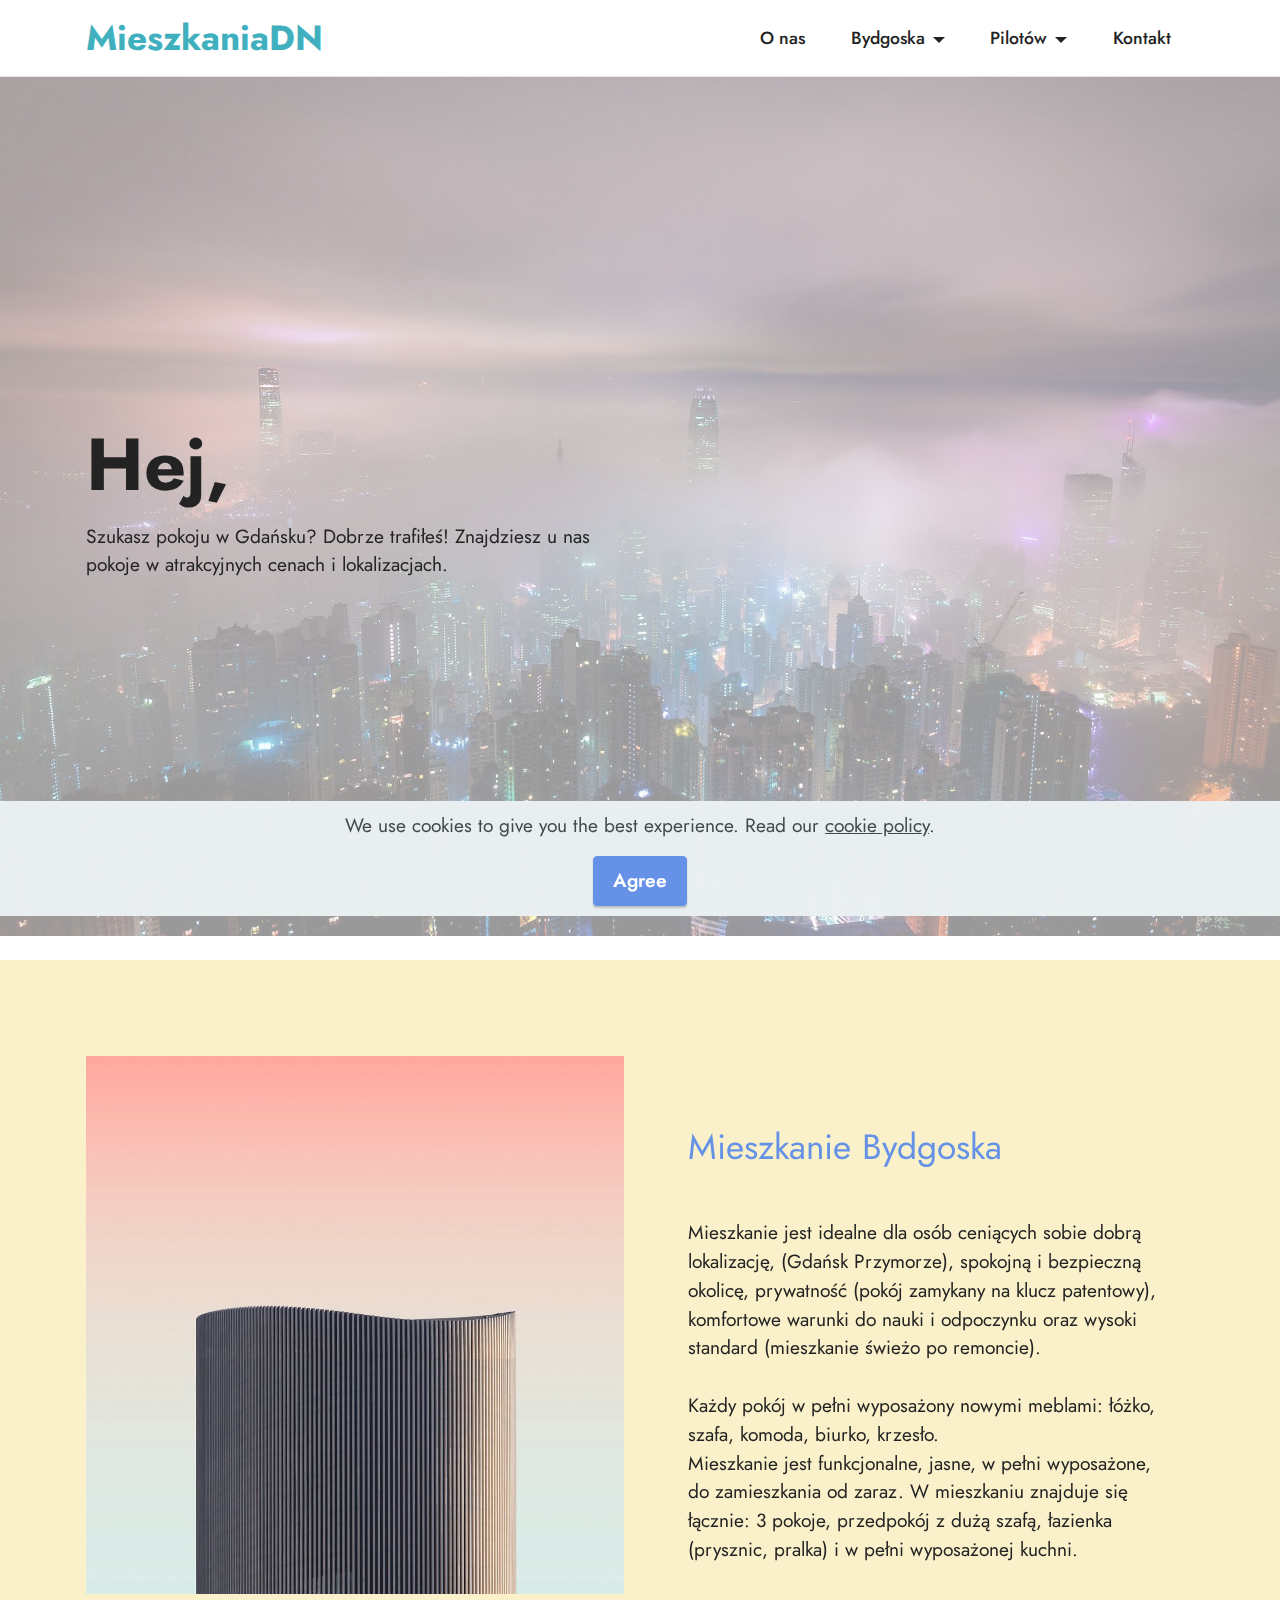
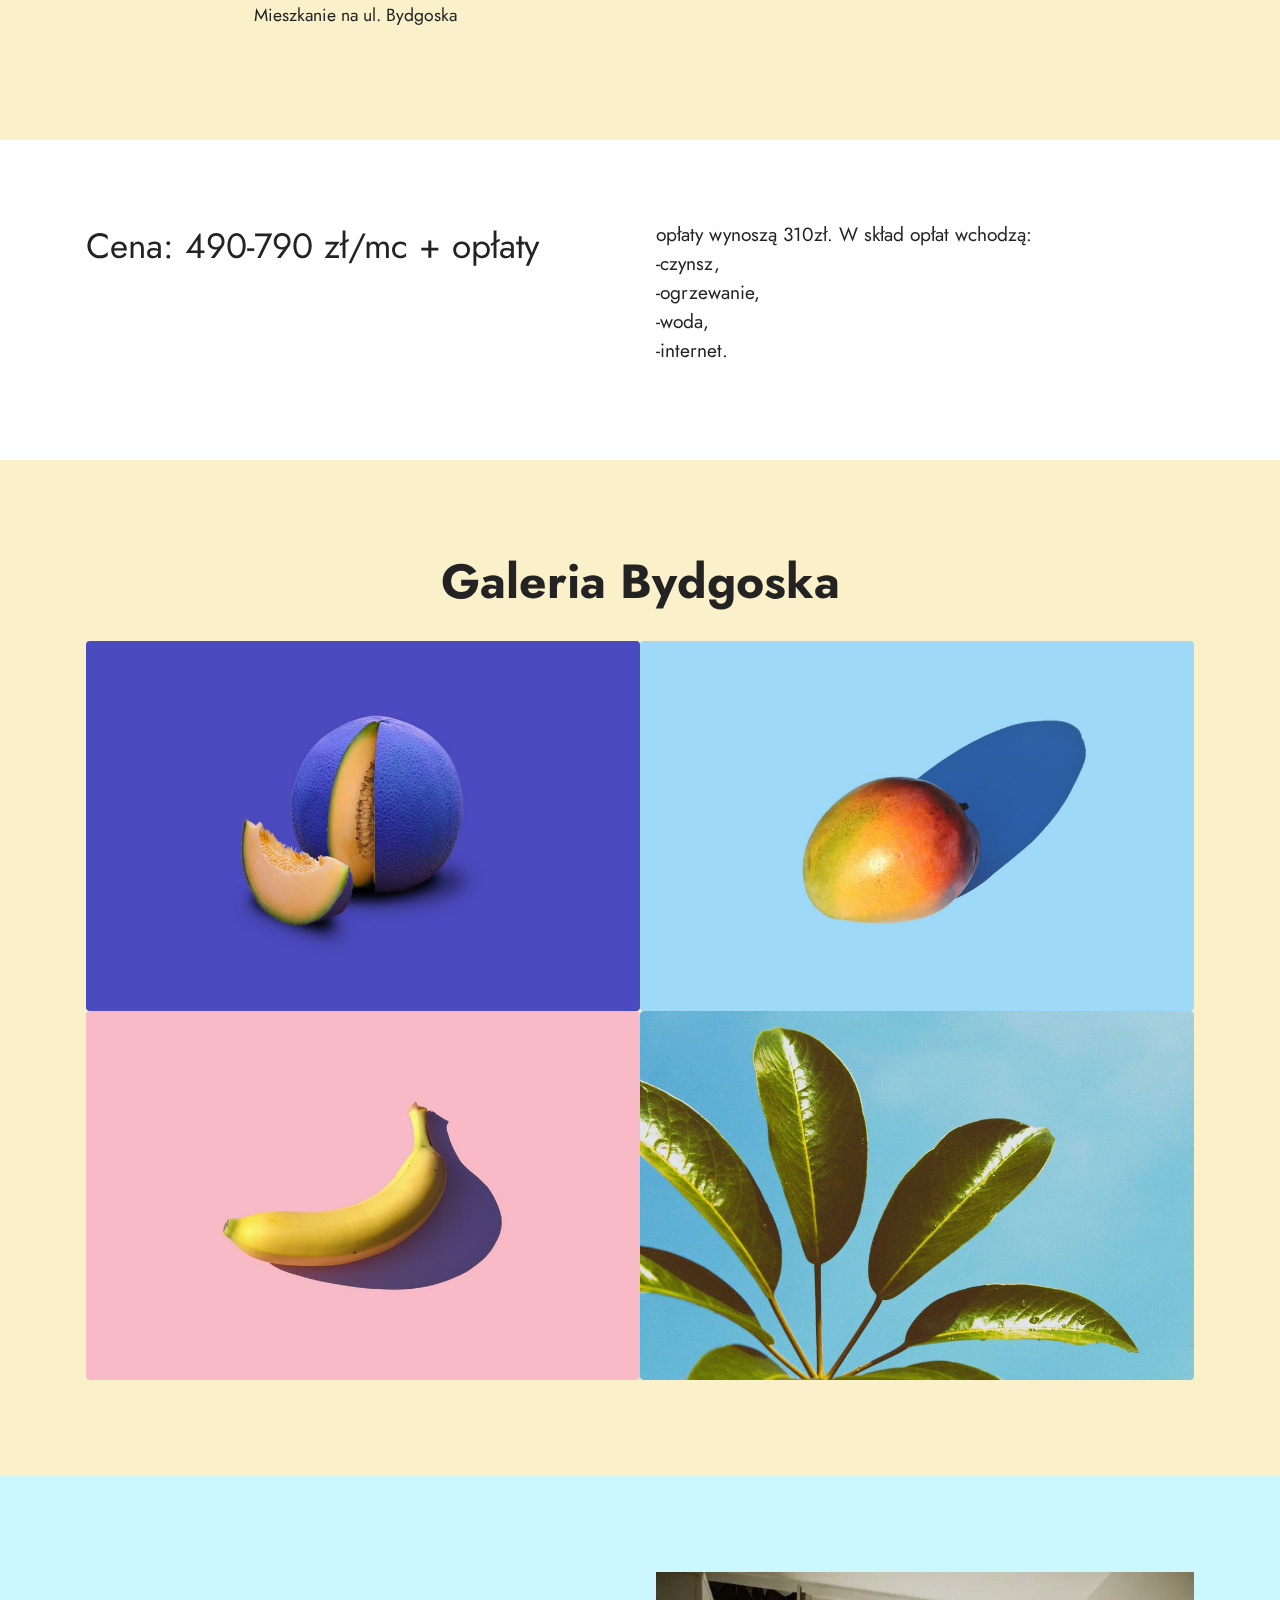
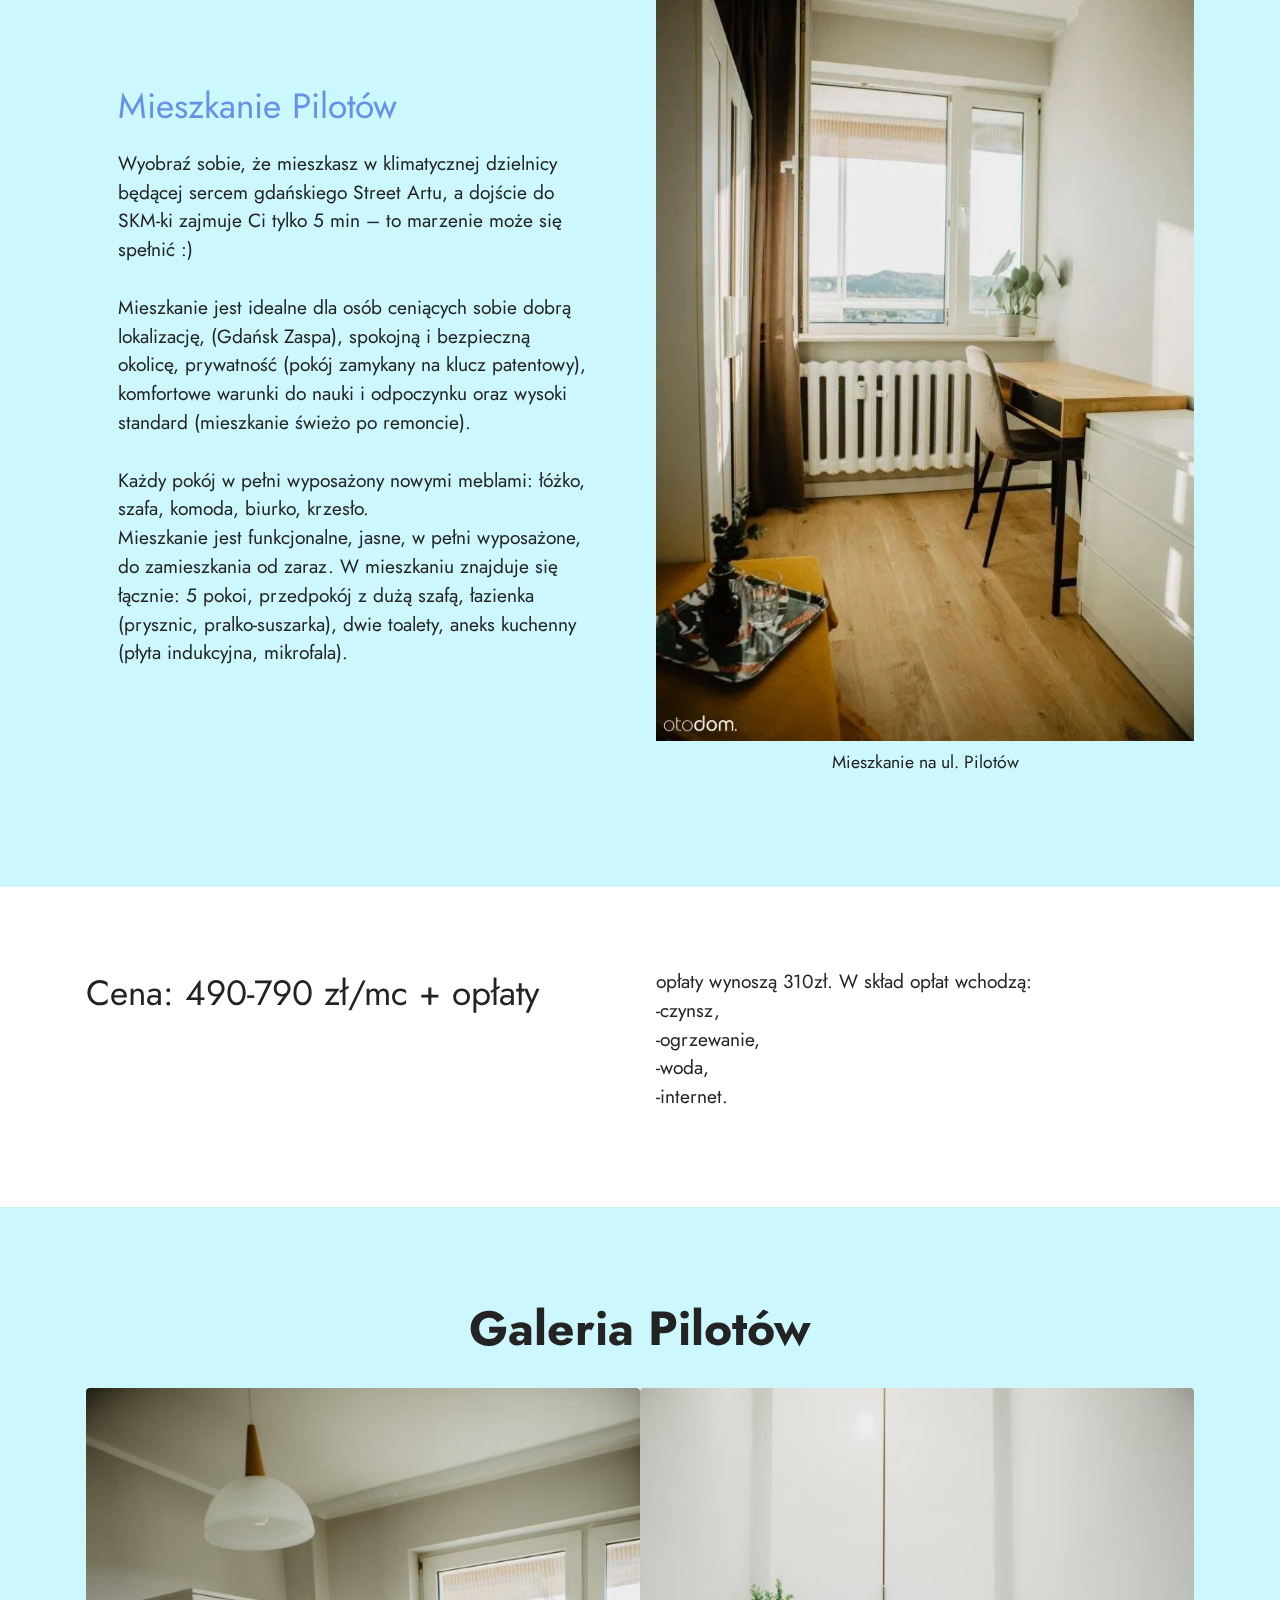
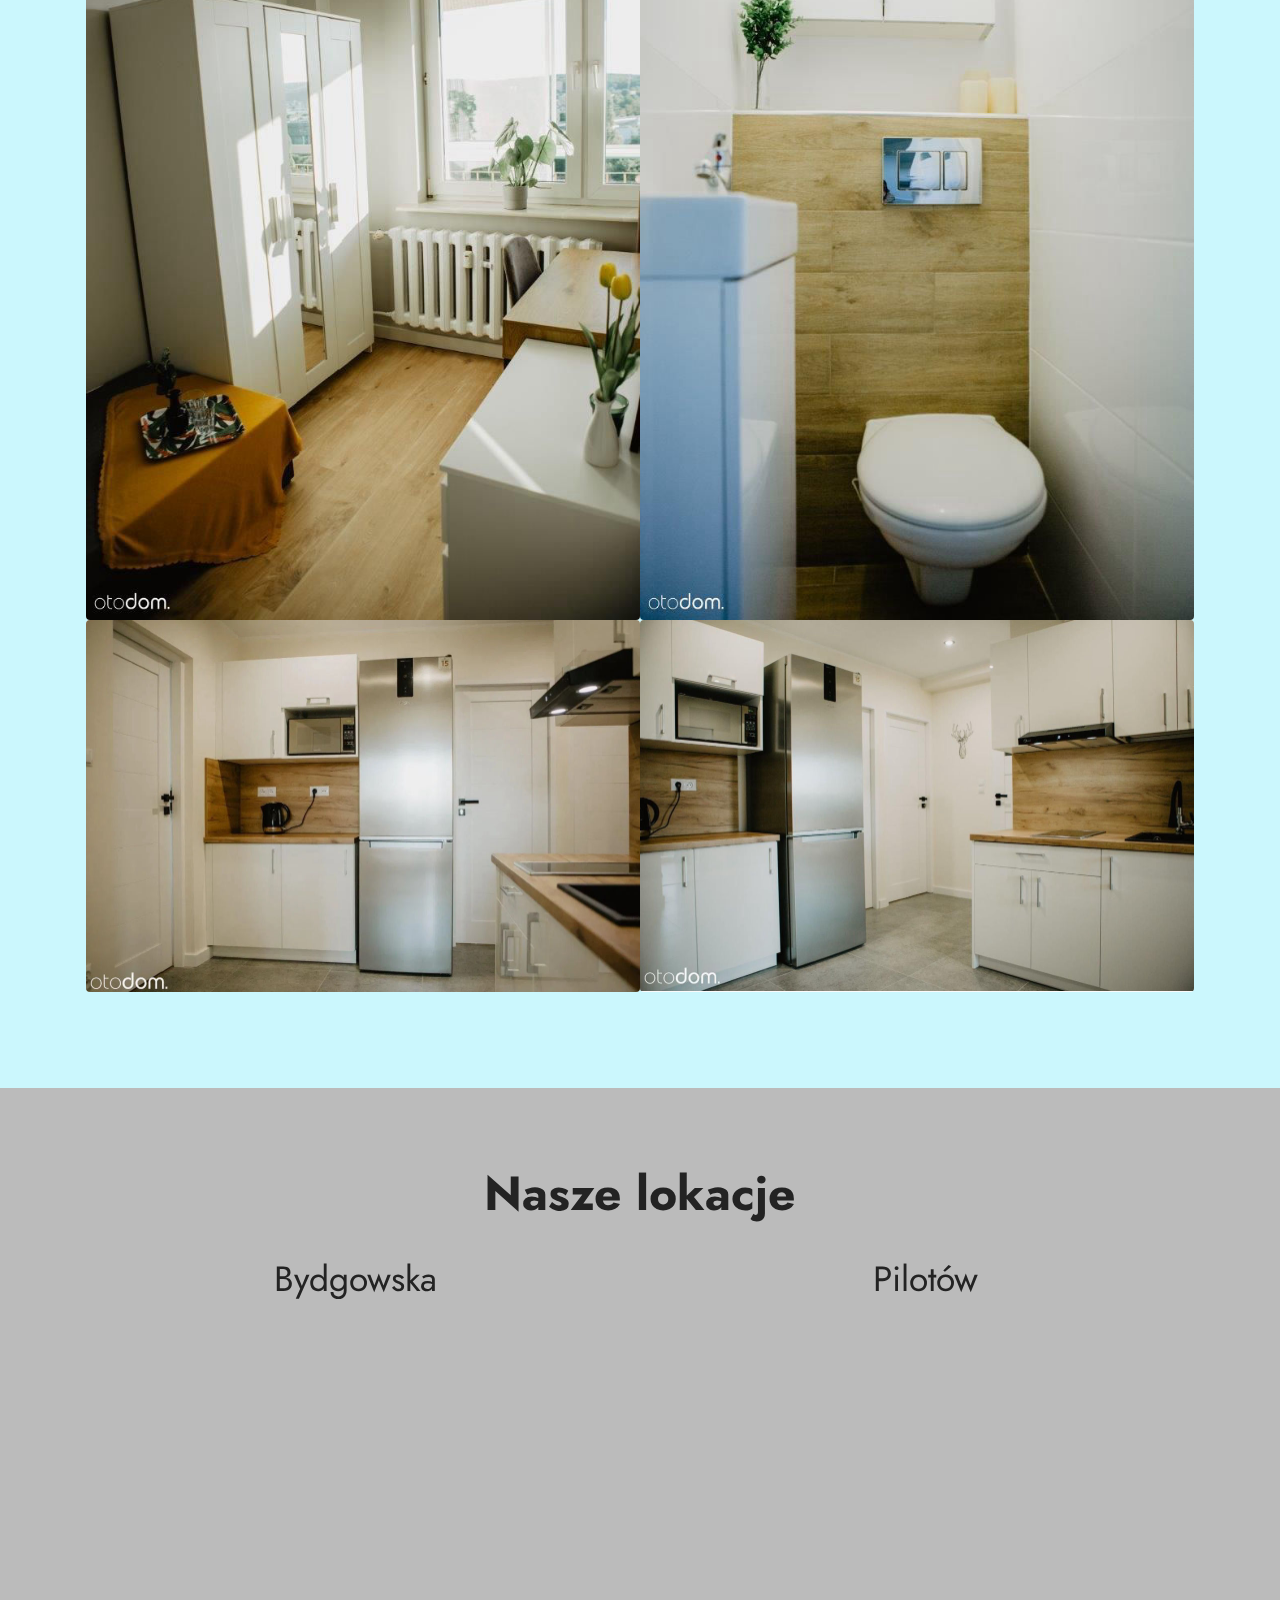
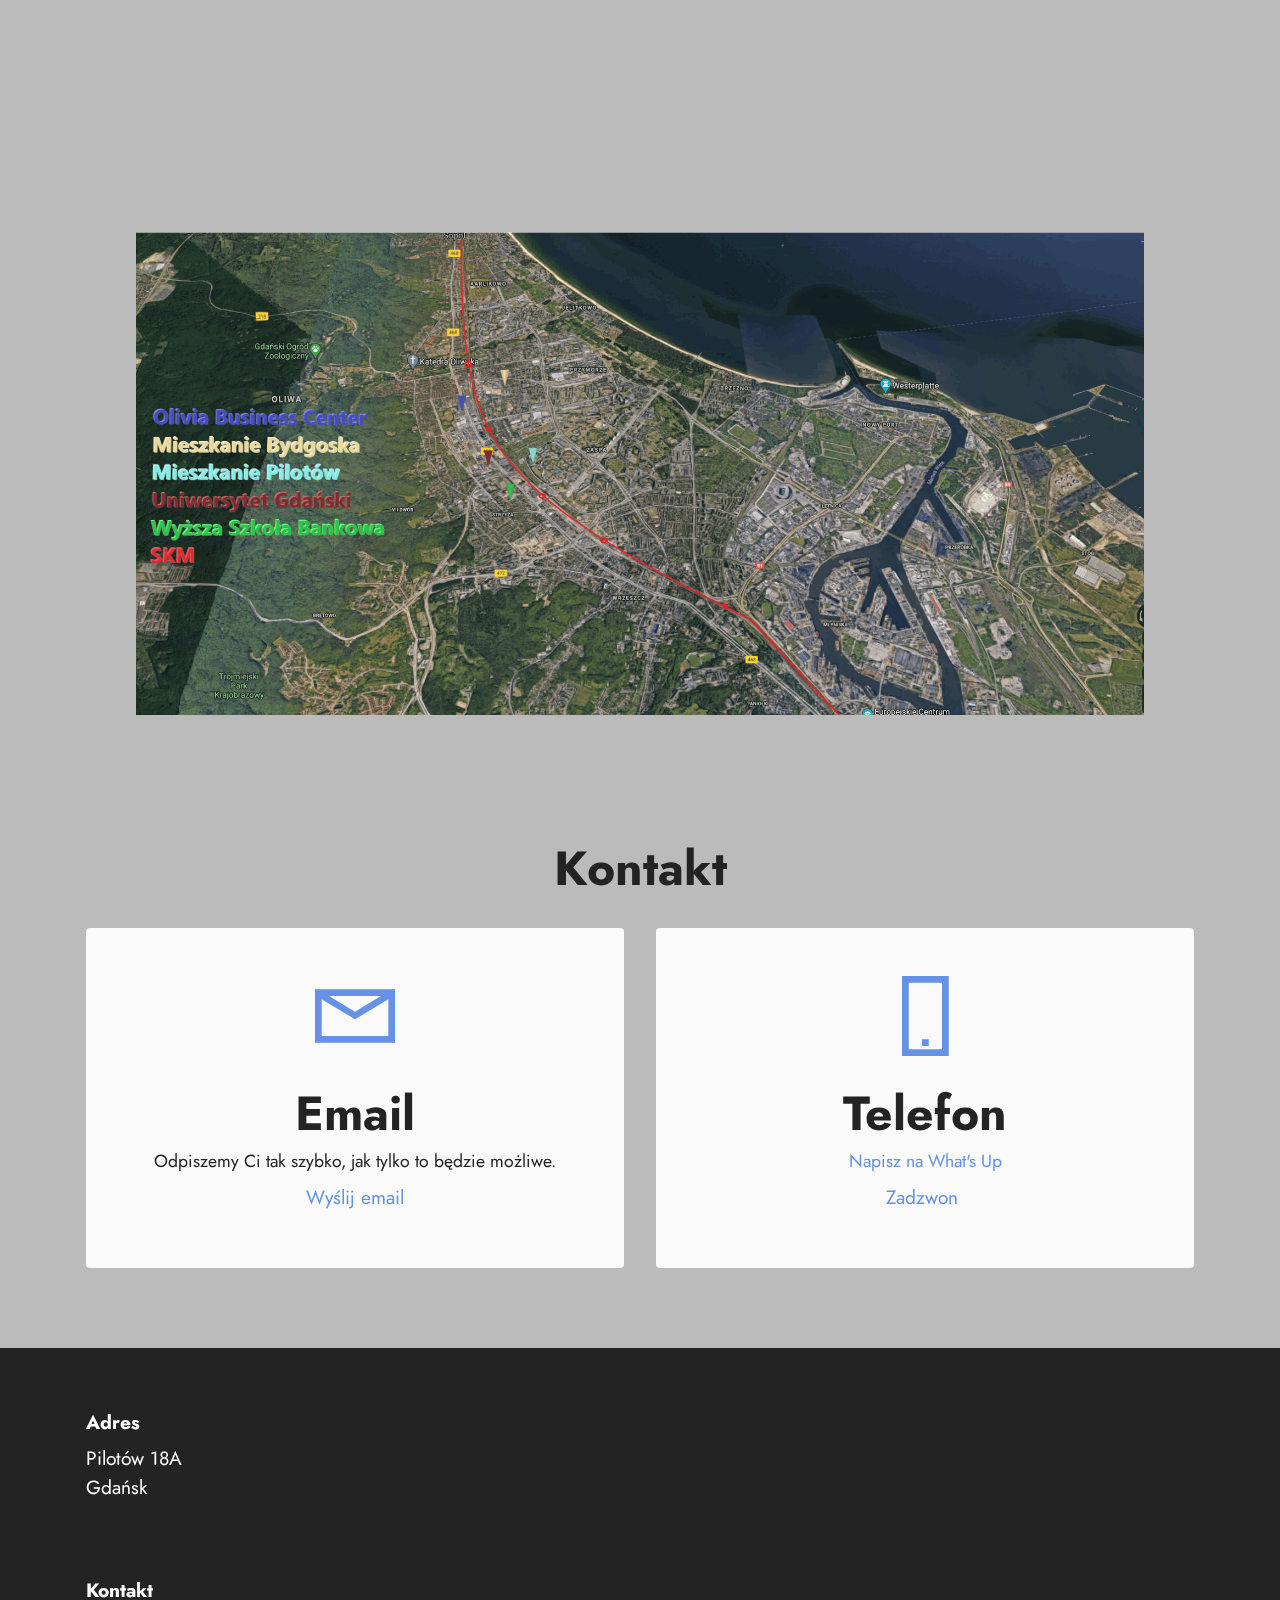
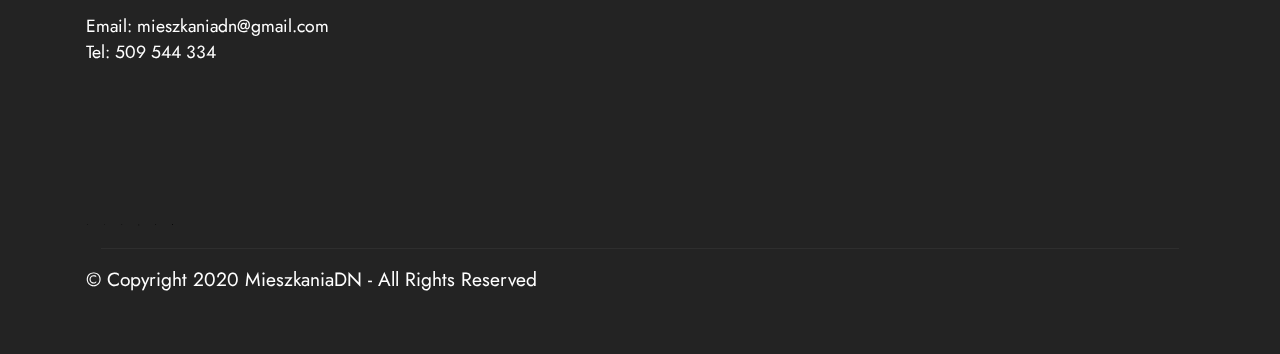
<file: index.html>
<!DOCTYPE html>
<html  >
<head>
  <!-- Site made with Mobirise Website Builder v5.0.29, https://mobirise.com -->
  <meta charset="UTF-8">
  <meta http-equiv="X-UA-Compatible" content="IE=edge">
  <meta name="generator" content="Mobirise v5.0.29, mobirise.com">
  <meta name="viewport" content="width=device-width, initial-scale=1, minimum-scale=1">
  <link rel="shortcut icon" href="assets/images/image-2.webp" type="image/x-icon">
  <meta name="description" content="">
  
  
  <title>Mieszkania</title>
  <link rel="stylesheet" href="assets/web/assets/mobirise-icons2/mobirise2.css">
  <link rel="stylesheet" href="assets/tether/tether.min.css">
  <link rel="stylesheet" href="assets/bootstrap/css/bootstrap.min.css">
  <link rel="stylesheet" href="assets/bootstrap/css/bootstrap-grid.min.css">
  <link rel="stylesheet" href="assets/bootstrap/css/bootstrap-reboot.min.css">
  <link rel="stylesheet" href="assets/web/assets/gdpr-plugin/gdpr-styles.css">
  <link rel="stylesheet" href="assets/dropdown/css/style.css">
  <link rel="stylesheet" href="assets/socicon/css/styles.css">
  <link rel="stylesheet" href="assets/theme/css/style.css">
  <link rel="preload" as="style" href="assets/mobirise/css/mbr-additional.css"><link rel="stylesheet" href="assets/mobirise/css/mbr-additional.css" type="text/css">
  
  
  
  
</head>
<body>
  
  <section class="menu cid-sbfChWwl5s" once="menu" id="menu1-1r">
    
    <nav class="navbar navbar-dropdown navbar-fixed-top navbar-expand-lg">
        <div class="container">
            <div class="navbar-brand">
                
                <span class="navbar-caption-wrap"><a class="navbar-caption text-success text-primary display-5" href="index.html#header2-1q">MieszkaniaDN</a></span>
            </div>
            <button class="navbar-toggler" type="button" data-toggle="collapse" data-target="#navbarSupportedContent" aria-controls="navbarNavAltMarkup" aria-expanded="false" aria-label="Toggle navigation">
                <div class="hamburger">
                    <span></span>
                    <span></span>
                    <span></span>
                    <span></span>
                </div>
            </button>
            <div class="collapse navbar-collapse" id="navbarSupportedContent">
                <ul class="navbar-nav nav-dropdown nav-right" data-app-modern-menu="true"><li class="nav-item"><a class="nav-link link text-black text-primary display-4" href="index.html#header2-1q" aria-expanded="false">O nas</a></li><li class="nav-item dropdown"><a class="nav-link link text-black dropdown-toggle display-4" href="#" data-toggle="dropdown-submenu" aria-expanded="false">Bydgoska</a><div class="dropdown-menu"><a class="text-black dropdown-item text-primary display-4" href="Bydgoska.html#video4-2q">Opis<br></a><a class="text-black dropdown-item text-primary display-4" href="Bydgoska.html#gallery6-2p">Galeria<br></a><a class="text-black dropdown-item text-primary display-4" href="Bydgoska.html#slider1-2o">Cena<br></a></div></li>
                    <li class="nav-item dropdown"><a class="nav-link link text-black dropdown-toggle display-4" href="#" data-toggle="dropdown-submenu" aria-expanded="false">
                            Pilotów</a><div class="dropdown-menu"><a class="text-black dropdown-item text-primary display-4" href="Pilotow.html#video4-2u">Opis</a><a class="text-black dropdown-item text-primary display-4" href="Pilotow.html#gallery6-2s">Galeria</a><a class="text-black dropdown-item text-primary display-4" href="Pilotow.html#slider1-2t">Cena<br></a></div></li><li class="nav-item"><a class="nav-link link text-black text-primary display-4" href="index.html#contacts1-1z" aria-expanded="false">Kontakt</a></li></ul>
                
                
            </div>
        </div>
    </nav>

</section>

<section class="engine"><a href="https://mobirise.info/w">html5 templates</a></section><section class="header2 cid-sbfCgzLD0X mbr-fullscreen mbr-parallax-background" id="header2-1q">

    

    <div class="mbr-overlay" style="opacity: 0.6; background-color: rgb(255, 255, 255);"></div>

    <div class="container">
        <div class="row">
            <div class="col-12 col-lg-6">
                <h1 class="mbr-section-title mbr-fonts-style mb-3 display-1"><strong>Hej,</strong></h1>
                
                <p class="mbr-text mbr-fonts-style display-7">Szukasz pokoju w Gdańsku? Dobrze trafiłeś! Znajdziesz u nas pokoje w atrakcyjnych cenach i lokalizacjach.&nbsp;</p>
                
            </div>
        </div>
    </div>
</section>

<section class="image1 cid-sbfCkyJi4P" id="image1-1s">
    

    

    <div class="container">
        <div class="row align-items-center">
            <div class="col-12 col-lg-6">
                <div class="image-wrapper">
                    <img src="assets/images/4.jpg" alt="Mobirise">
                    <p class="mbr-description mbr-fonts-style pt-2 align-center display-4">
                    Mieszkanie na ul. Bydgoska</p>
                </div>
            </div>
            <div class="col-12 col-lg">
                <div class="text-wrapper">
                    <h3 class="mbr-section-title mbr-fonts-style mb-3 display-5">
                        <strong><a href="Bydgoska.html#video4-2q" class="text-primary">Mieszkanie Bydgoska</a></strong></h3>
                    <p class="mbr-text mbr-fonts-style display-7"><br>Mieszkanie jest idealne dla osób ceniących sobie dobrą lokalizację, (Gdańsk Przymorze), spokojną i bezpieczną okolicę, prywatność (pokój zamykany na klucz patentowy), komfortowe warunki do nauki i odpoczynku oraz wysoki standard (mieszkanie świeżo po remoncie). 
<br>
<br>Każdy pokój w pełni wyposażony nowymi meblami: łóżko, szafa, komoda, biurko, krzesło. 
<br>Mieszkanie jest funkcjonalne, jasne, w pełni wyposażone, do zamieszkania od zaraz. W mieszkaniu znajduje się łącznie: 3 pokoje, przedpokój z dużą szafą, łazienka (prysznic, pralka) i w pełni wyposażonej kuchni.</p>
                </div>
            </div>
        </div>
    </div>
</section>

<section class="content10 cid-sbfCleLLIA" id="content10-1u">
    
    <div class="container">
        <div class="row justify-content-center">
            <div class="col-12 col-md">
                
                <h6 class="mbr-section-subtitle mbr-fonts-style mb-4 display-5">
                    Cena: 490-790 zł/mc + opłaty</h6>
            </div>
            <div class="col-md-12 col-lg-6">
                <p class="mbr-text mbr-fonts-style display-7">opłaty wynoszą 310zł. W skład opłat wchodzą:<br>-czynsz,<br>-ogrzewanie,<br>-woda,<br>-internet.<br></p>
            </div>
        </div>
    </div>
</section>

<section class="gallery1 cid-sbfCkZTqF9" id="gallery1-1t">
    
    
    <div class="container">
        <div class="mbr-section-head">
            <h4 class="mbr-section-title mbr-fonts-style align-center mb-0 display-2">
                <strong>Galeria Bydgoska</strong></h4>
            
        </div>
        <div class="row mt-4">
            <div class="item features-image сol-12 col-md-6 col-lg-6">
                <div class="item-wrapper">
                    <div class="item-img">
                        <img src="assets/images/features1.jpg">
                    </div>
                    
                    
                </div>
            </div>
            <div class="item features-image сol-12 col-md-6 col-lg-6">
                <div class="item-wrapper">
                    <div class="item-img">
                        <img src="assets/images/features2.jpg">
                    </div>
                    
                    
                </div>
            </div>
            <div class="item features-image сol-12 col-md-6 col-lg-6">
                <div class="item-wrapper">
                    <div class="item-img">
                        <img src="assets/images/features3.jpg">
                    </div>
                    
                    
                </div>
            </div>
            <div class="item features-image сol-12 col-md-6 col-lg-6">
                <div class="item-wrapper">
                    <div class="item-img">
                        <img src="assets/images/features4.jpg" alt="" title="">
                    </div>
                    
                    
                </div>
            </div>
        </div>
    </div>
</section>

<section class="image2 cid-sbfClBpRQt" id="image2-1v">
    

    

    <div class="container">
        <div class="row align-items-center">
            <div class="col-12 col-lg-6">
                <div class="image-wrapper">
                    <img src="assets/images/image-3-717x1024.jpg" alt="Mobirise">
                    <p class="mbr-description mbr-fonts-style mt-2 align-center display-4">
                        Mieszkanie na ul. Pilotów</p>
                </div>
            </div>
            <div class="col-12 col-lg">
                <div class="text-wrapper">
                    <h3 class="mbr-section-title mbr-fonts-style mb-3 display-5"><strong><a href="Pilotow.html#video4-2u" class="text-primary">Mieszkanie Pilotów</a></strong></h3>
                    <p class="mbr-text mbr-fonts-style display-7">Wyobraź sobie, że mieszkasz w klimatycznej dzielnicy będącej sercem gdańskiego Street Artu, a dojście do SKM-ki zajmuje Ci tylko 5 min – to marzenie może się spełnić :)
<br>
<br>Mieszkanie jest idealne dla osób ceniących sobie dobrą lokalizację, (Gdańsk Zaspa), spokojną i bezpieczną okolicę, prywatność (pokój zamykany na klucz patentowy), komfortowe warunki do nauki i odpoczynku oraz wysoki standard (mieszkanie świeżo po remoncie).
<br>
<br>Każdy pokój w pełni wyposażony nowymi meblami: łóżko, szafa, komoda, biurko, krzesło.
<br>Mieszkanie jest funkcjonalne, jasne, w pełni wyposażone, do zamieszkania od zaraz. W mieszkaniu znajduje się łącznie: 5 pokoi, przedpokój z dużą szafą, łazienka (prysznic, pralko-suszarka), dwie toalety, aneks kuchenny (płyta indukcyjna, mikrofala).</p>
                </div>
            </div>
        </div>
    </div>
</section>

<section class="content10 cid-sbfCnqpjg8" id="content10-1x">
    
    <div class="container">
        <div class="row justify-content-center">
            <div class="col-12 col-md">
                
                <h6 class="mbr-section-subtitle mbr-fonts-style mb-4 display-5">Cena: 490-790 zł/mc + opłaty</h6>
            </div>
            <div class="col-md-12 col-lg-6">
                <p class="mbr-text mbr-fonts-style display-7">opłaty wynoszą 310zł. W skład opłat wchodzą:
<br>-czynsz,
<br>-ogrzewanie,
<br>-woda,
<br>-internet.</p>
            </div>
        </div>
    </div>
</section>

<section class="gallery1 cid-sbfCmBgoAI" id="gallery1-1w">
    
    
    <div class="container">
        <div class="mbr-section-head">
            <h4 class="mbr-section-title mbr-fonts-style align-center mb-0 display-2">
                <strong>Galeria Pilotów</strong></h4>
            
        </div>
        <div class="row mt-4">
            
            
            
            <div class="item features-image сol-12 col-md-6 col-lg-6">
                <div class="item-wrapper">
                    <div class="item-img">
                        <img src="assets/images/image-682x1024.jpg" alt="" title="">
                    </div>
                    
                    
                </div>
            </div><div class="item features-image сol-12 col-md-6 col-lg-6">
                <div class="item-wrapper">
                    <div class="item-img">
                        <img src="assets/images/image-1-682x1024.jpg" alt="" title="" data-slide-to="1">
                    </div>
                    
                    
                </div>
            </div><div class="item features-image сol-12 col-md-6 col-lg-6">
                <div class="item-wrapper">
                    <div class="item-img">
                        <img src="assets/images/image-4-1108x745.jpg" alt="" title="" data-slide-to="2">
                    </div>
                    
                    
                </div>
            </div><div class="item features-image сol-12 col-md-6 col-lg-6">
                <div class="item-wrapper">
                    <div class="item-img">
                        <img src="assets/images/image-2-1108x743.jpg" alt="" title="" data-slide-to="3">
                    </div>
                    
                    
                </div>
            </div>
        </div>
    </div>
</section>

<section class="map3 cid-sbfCo4Z99b" id="map3-1y">
    
    
    
    

    <div class="container">
        <div class="row">
            <div class="col-12">
                <h3 class="mbr-section-title mb-4 align-center mbr-fonts-style display-2"><strong>Nasze lokacje</strong></h3>
            </div>
            <div class="col-12 col-lg-6">
                <h4 class="mbr-section-subtitle mb-3 align-center mbr-fonts-style display-5">Bydgowska</h4>
                <div class="google-map"><iframe frameborder="0" style="border:0" src="https://www.google.com/maps/embed/v1/place?key=AIzaSyCNveGQ9bfpKFwWzQLLftrR9hNiHwdqQG8&amp;q=place_id:ChIJPfz789QK_UYRUSwqxcQt6vA" allowfullscreen=""></iframe></div>
            </div>
            <div class="col-12 col-lg-6">
                <h4 class="mbr-section-subtitle mb-3 mt-5 mt-lg-0 align-center mbr-fonts-style display-5">Pilotów</h4>
                <div class="google-map"><iframe frameborder="0" style="border:0" src="https://www.google.com/maps/embed/v1/place?key=AIzaSyDk89J4FSunMF33ruMVWJaJht_Ro0kvoXs&amp;q=place_id:ChIJt-ML7dp0_UYR0V-CVhGCNJA" allowfullscreen=""></iframe></div>
            </div>
        </div>
    </div>
</section>

<section class="image3 cid-sbCIl6nVcc" id="image3-2w">
    

    

    <div class="container-fluid">
        <div class="row justify-content-center">
            <div class="col-12 col-lg-10">
                <div class="image-wrapper">
                    <img src="assets/images/mieszkania-1836x880.png" alt="Mobirise">
                    <p class="mbr-description mbr-fonts-style mt-2 align-center display-4"></p>
                </div>
            </div>
        </div>
    </div>
</section>

<section class="contacts1 cid-sbfCorPP1Q" id="contacts1-1z">

    

    
    <div class="container">
        <div class="mbr-section-head">
            <h3 class="mbr-section-title mbr-fonts-style align-center mb-0 display-2">
                <strong>Kontakt</strong></h3>
            <h4 class="mbr-section-subtitle mbr-fonts-style align-center mb-0 mt-2 display-5"></h4>
        </div>
        <div class="row justify-content-center mt-4">
            <div class="card col-12 col-lg-6">
                <div class="card-wrapper">
                    <div class="card-box align-center">
                        <div class="image-wrapper">
                            <span class="mbr-iconfont mobi-mbri-letter mobi-mbri"></span>
                        </div>
                        <h4 class="card-title mbr-fonts-style mb-2 display-2">
                            <strong>Email</strong>
                        </h4>
                        <p class="mbr-text mbr-fonts-style mb-2 display-4">
                            Odpiszemy Ci tak szybko, jak tylko to będzie możliwe.</p>
                        <h5 class="link mbr-fonts-style display-7"><a href="mailto:mieszkaniadn@gmail.com" class="text-primary">Wyślij email</a>
                        </h5>
                    </div>
                </div>
            </div>
            <div class="card col-12 col-lg-6">
                <div class="card-wrapper">
                    <div class="card-box align-center">
                        <div class="image-wrapper">
                            <span class="mbr-iconfont mobi-mbri-mobile-2 mobi-mbri"></span>
                        </div>
                        <h4 class="card-title mbr-fonts-style align-center mb-2 display-2"><strong>Telefon</strong></h4>
                        <p class="mbr-text mbr-fonts-style mb-2 display-4"><a href="https://wa.me/509544334" class="text-primary">Napisz na What's Up</a></p>
                        <h5 class="link mbr-black mbr-fonts-style display-7"><a href="tel:509544334" class="text-primary">Zadzwon</a>&nbsp;</h5>
                    </div>
                </div>
            </div>
        </div>
    </div>
</section>

<section class="footer6 cid-sbfCpcnznL" once="footers" id="footer6-20">

    

    

    <div class="container">
        <div class="row content mbr-white">
            <div class="col-12 col-md-3 mbr-fonts-style display-4">
                <h5 class="mbr-section-subtitle mbr-fonts-style mb-2 display-7">
                    <strong>Adres</strong></h5>
                <p class="mbr-text mbr-fonts-style display-7">
                    Pilotów 18A<br>
                    Gdańsk</p> <br>
                <h5 class="mbr-section-subtitle mbr-fonts-style mb-2 mt-4 display-7">
                    <strong>Kontakt</strong></h5>
                <p class="mbr-text mbr-fonts-style mb-4 display-4">
                    Email: mieszkaniadn@gmail.com <br>
                    Tel: 509 544 334<br><br></p>
            </div>
            <div class="col-12 col-md-3 mbr-fonts-style display-7">
                <h5 class="mbr-section-subtitle mbr-fonts-style mb-2 display-7"></h5>
                <ul class="list mbr-fonts-style mb-4 display-4">
                    <li class="mbr-text item-wrap"><br></li>
                    <li class="mbr-text item-wrap"><br></li>
                    <li class="mbr-text item-wrap"><br></li>
                </ul>
                <h5 class="mbr-section-subtitle mbr-fonts-style mb-2 mt-5 display-7"></h5>
                <p class="mbr-text mbr-fonts-style mb-4 display-7"></p>
            </div>
            <div class="col-12 col-md-6">
                <div class="google-map"><iframe frameborder="0" style="border:0" src="https://www.google.com/maps/embed/v1/place?key=AIzaSyCNveGQ9bfpKFwWzQLLftrR9hNiHwdqQG8&amp;q=place_id:ChIJt-ML7dp0_UYR0V-CVhGCNJA" allowfullscreen=""></iframe></div>
            </div>
            <div class="col-md-6">
                <div class="social-list align-left">
                    <div class="soc-item">
                        <a href="https://twitter.com/mobirise" target="_blank">
                            <span class="mbr-iconfont mbr-iconfont-social socicon-twitter socicon" style="font-size: 1px; color: rgb(0, 0, 0); fill: rgb(0, 0, 0);"></span>
                        </a>
                    </div>
                    <div class="soc-item">
                        <a href="https://www.facebook.com/pages/Mobirise/1616226671953247" target="_blank">
                            <span class="mbr-iconfont mbr-iconfont-social socicon-facebook socicon" style="font-size: 1px; color: rgb(0, 0, 0); fill: rgb(0, 0, 0);"></span>
                        </a>
                    </div>
                    <div class="soc-item">
                        <a href="https://www.youtube.com/c/mobirise" target="_blank">
                            <span class="mbr-iconfont mbr-iconfont-social socicon-youtube socicon" style="font-size: 1px; color: rgb(0, 0, 0); fill: rgb(0, 0, 0);"></span>
                        </a>
                    </div>
                    <div class="soc-item">
                        <a href="https://instagram.com/mobirise" target="_blank">
                            <span class="mbr-iconfont mbr-iconfont-social socicon-instagram socicon" style="font-size: 1px; color: rgb(0, 0, 0); fill: rgb(0, 0, 0);"></span>
                        </a>
                    </div>
                    <div class="soc-item">
                        
                            <span class="mbr-iconfont mbr-iconfont-social socicon-googleplus socicon" style="font-size: 1px; color: rgb(0, 0, 0); fill: rgb(0, 0, 0);"></span>
                        
                    </div>
                    <div class="soc-item">
                        
                            <span class="mbr-iconfont mbr-iconfont-social socicon-behance socicon" style="color: rgb(0, 0, 0); fill: rgb(0, 0, 0); font-size: 1px;"></span>
                        
                    </div>
                </div>
            </div>
        </div>
        <div class="footer-lower">
            <div class="media-container-row">
                <div class="col-sm-12">
                    <hr>
                </div>
            </div>
            <div class="col-sm-12 copyright pl-0">
                <p class="mbr-text mbr-fonts-style mbr-white display-7">
                    © Copyright 2020 MieszkaniaDN - All Rights Reserved
                </p>
            </div>
        </div>
    </div>
</section>


  <script src="assets/web/assets/jquery/jquery.min.js"></script>
  <script src="assets/popper/popper.min.js"></script>
  <script src="assets/tether/tether.min.js"></script>
  <script src="assets/bootstrap/js/bootstrap.min.js"></script>
  <script src="assets/web/assets/cookies-alert-plugin/cookies-alert-core.js"></script>
  <script src="assets/web/assets/cookies-alert-plugin/cookies-alert-script.js"></script>
  <script src="assets/smoothscroll/smooth-scroll.js"></script>
  <script src="assets/dropdown/js/nav-dropdown.js"></script>
  <script src="assets/dropdown/js/navbar-dropdown.js"></script>
  <script src="assets/touchswipe/jquery.touch-swipe.min.js"></script>
  <script src="assets/parallax/jarallax.min.js"></script>
  <script src="assets/theme/js/script.js"></script>
  
  
  
<input name="cookieData" type="hidden" data-cookie-customDialogSelector='null' data-cookie-colorText='#424a4d' data-cookie-colorBg='rgba(234, 239, 241, 0.99)' data-cookie-textButton='Agree' data-cookie-colorButton='' data-cookie-colorLink='#424a4d' data-cookie-underlineLink='true' data-cookie-text="We use cookies to give you the best experience. Read our <a href='privacy.html'>cookie policy</a>.">
  </body>
</html>
</file>
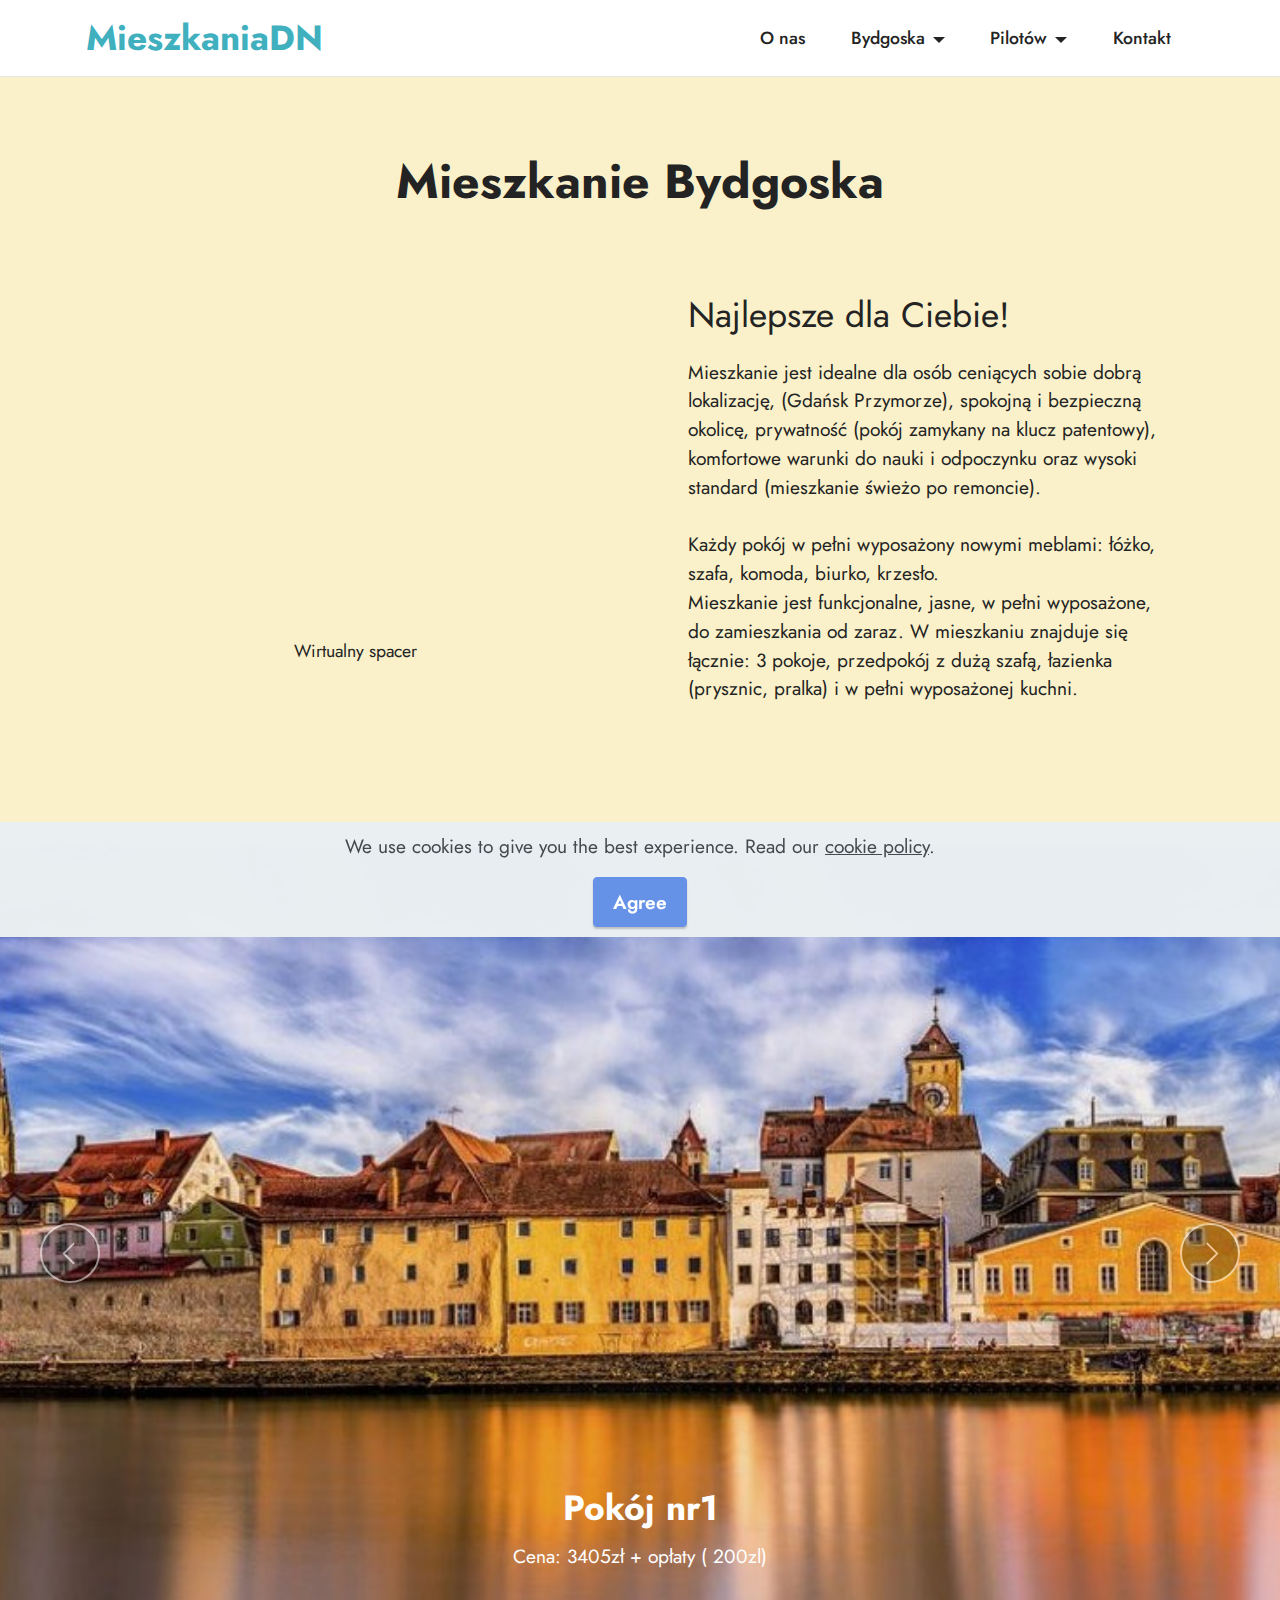
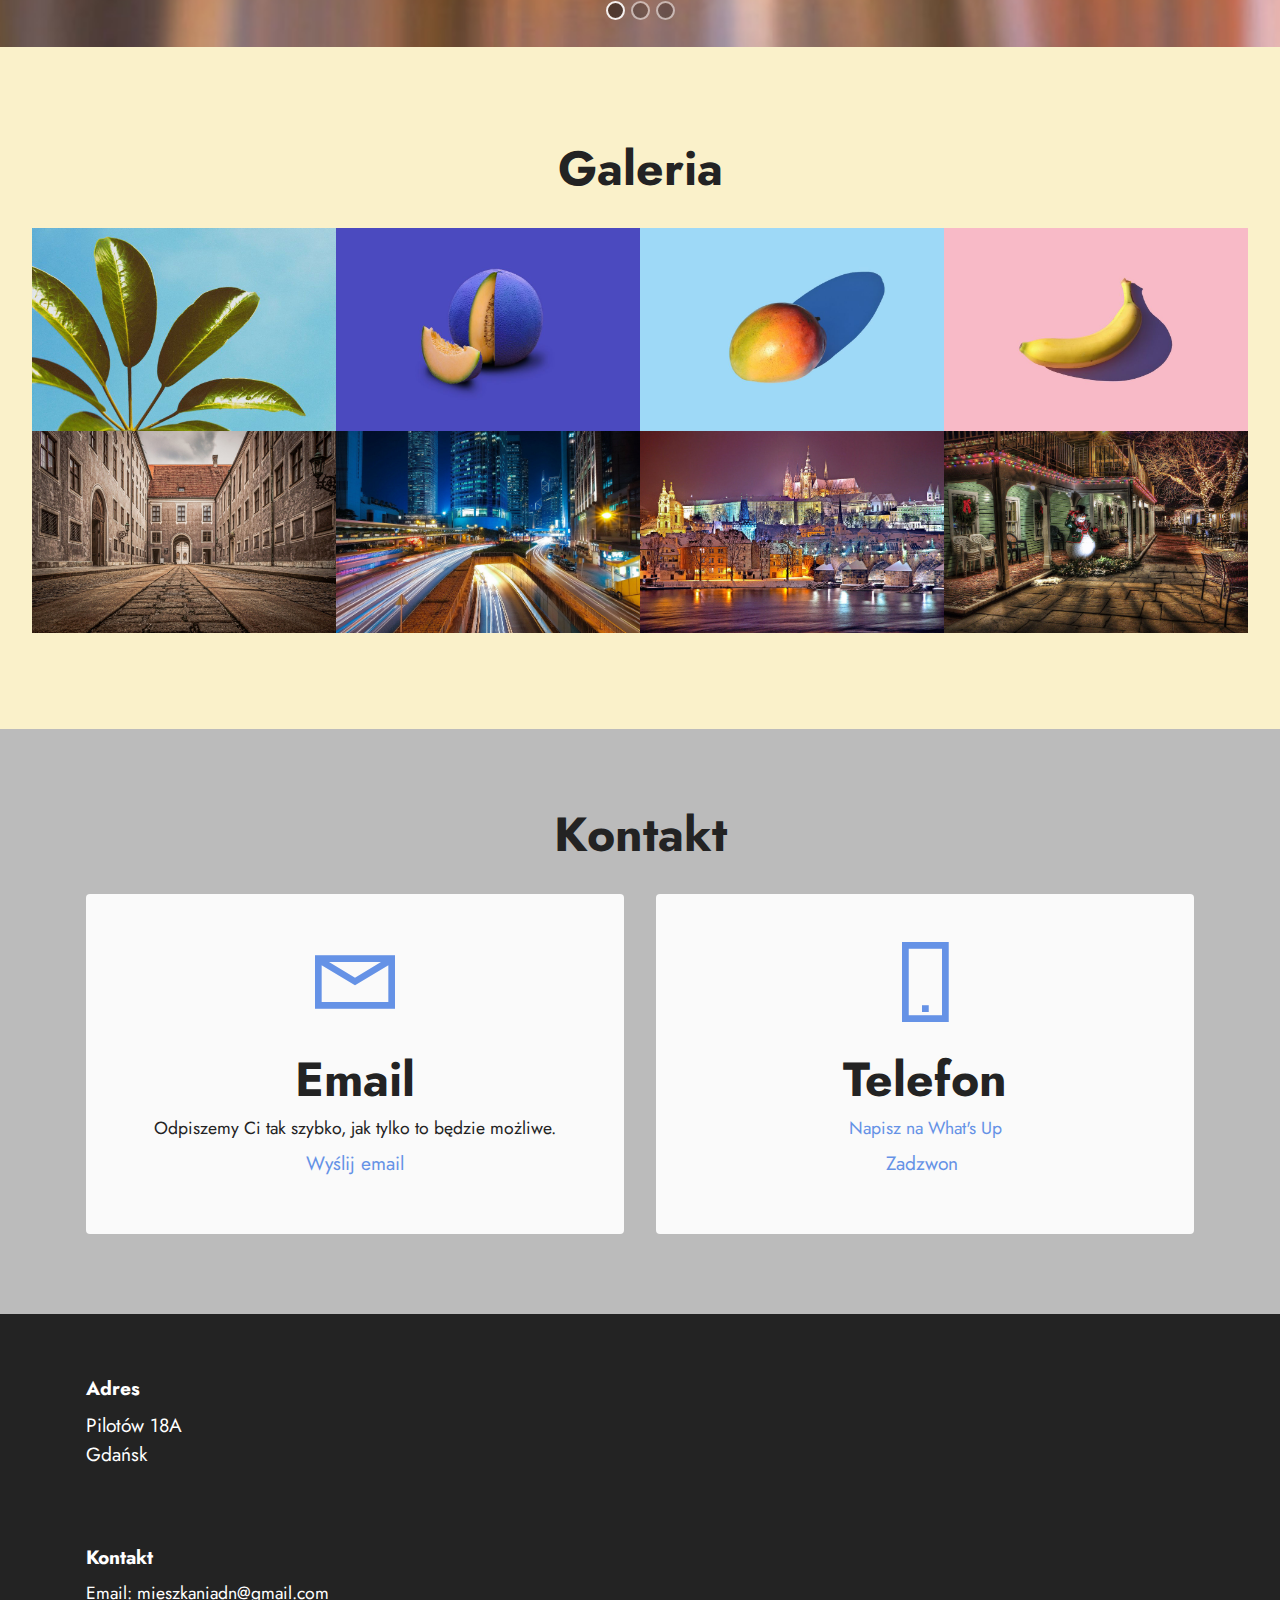
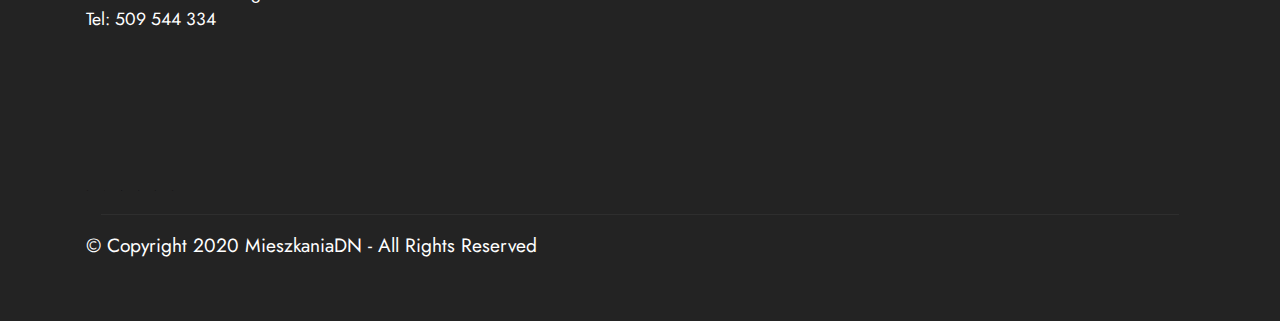
<file: Bydgoska.html>
<!DOCTYPE html>
<html  >
<head>
  <!-- Site made with Mobirise Website Builder v5.0.29, https://mobirise.com -->
  <meta charset="UTF-8">
  <meta http-equiv="X-UA-Compatible" content="IE=edge">
  <meta name="generator" content="Mobirise v5.0.29, mobirise.com">
  <meta name="viewport" content="width=device-width, initial-scale=1, minimum-scale=1">
  <link rel="shortcut icon" href="assets/images/image-2.webp" type="image/x-icon">
  <meta name="description" content="">
  
  
  <title>Bydgoska</title>
  <link rel="stylesheet" href="assets/web/assets/mobirise-icons2/mobirise2.css">
  <link rel="stylesheet" href="assets/tether/tether.min.css">
  <link rel="stylesheet" href="assets/bootstrap/css/bootstrap.min.css">
  <link rel="stylesheet" href="assets/bootstrap/css/bootstrap-grid.min.css">
  <link rel="stylesheet" href="assets/bootstrap/css/bootstrap-reboot.min.css">
  <link rel="stylesheet" href="assets/web/assets/gdpr-plugin/gdpr-styles.css">
  <link rel="stylesheet" href="assets/dropdown/css/style.css">
  <link rel="stylesheet" href="assets/socicon/css/styles.css">
  <link rel="stylesheet" href="assets/theme/css/style.css">
  <link rel="preload" as="style" href="assets/mobirise/css/mbr-additional.css"><link rel="stylesheet" href="assets/mobirise/css/mbr-additional.css" type="text/css">
  
  
  
  
</head>
<body>
  
  <section class="menu cid-sbwNlWeAcD" once="menu" id="menu1-2c">
    
    <nav class="navbar navbar-dropdown navbar-fixed-top navbar-expand-lg">
        <div class="container">
            <div class="navbar-brand">
                
                <span class="navbar-caption-wrap"><a class="navbar-caption text-success text-primary display-5" href="index.html#header2-1q">MieszkaniaDN</a></span>
            </div>
            <button class="navbar-toggler" type="button" data-toggle="collapse" data-target="#navbarSupportedContent" aria-controls="navbarNavAltMarkup" aria-expanded="false" aria-label="Toggle navigation">
                <div class="hamburger">
                    <span></span>
                    <span></span>
                    <span></span>
                    <span></span>
                </div>
            </button>
            <div class="collapse navbar-collapse" id="navbarSupportedContent">
                <ul class="navbar-nav nav-dropdown nav-right" data-app-modern-menu="true"><li class="nav-item"><a class="nav-link link text-black text-primary display-4" href="index.html#header2-1q" aria-expanded="false">O nas</a></li><li class="nav-item dropdown"><a class="nav-link link text-black dropdown-toggle display-4" href="#" data-toggle="dropdown-submenu" aria-expanded="false">Bydgoska</a><div class="dropdown-menu"><a class="text-black dropdown-item text-primary display-4" href="Bydgoska.html#video4-2q">Opis<br></a><a class="text-black dropdown-item text-primary display-4" href="Bydgoska.html#gallery6-2p">Galeria<br></a><a class="text-black dropdown-item text-primary display-4" href="Bydgoska.html#slider1-2o">Cena<br></a></div></li>
                    <li class="nav-item dropdown"><a class="nav-link link text-black dropdown-toggle display-4" href="#" data-toggle="dropdown-submenu" aria-expanded="false">
                            Pilotów</a><div class="dropdown-menu"><a class="text-black dropdown-item text-primary display-4" href="Pilotow.html#video4-2u">Opis</a><a class="text-black dropdown-item text-primary display-4" href="Pilotow.html#gallery6-2s">Galeria</a><a class="text-black dropdown-item text-primary display-4" href="Pilotow.html#slider1-2t">Cena<br></a></div></li><li class="nav-item"><a class="nav-link link text-black text-primary display-4" href="index.html#contacts1-1z" aria-expanded="false">Kontakt</a></li></ul>
                
                
            </div>
        </div>
    </nav>

</section>

<section class="engine"><a href="https://mobirise.info/s">bootstrap theme</a></section><section class="video4 cid-sbxTBYf1G3" id="video4-2q">
    
    <div class="container">
        <div class="title-wrapper mb-5">
            <h4 class="mbr-section-title mbr-fonts-style mb-0 display-2"><strong>Mieszkanie Bydgoska</strong></h4>
        </div>
        <div class="row align-items-center">
            <div class="col-12 col-lg-6 video-block">
                <div class="video-wrapper"><iframe class="mbr-embedded-video" src="https://www.youtube.com/embed/HujDEPAWboE?rel=0&amp;amp;showinfo=0&amp;autoplay=0&amp;loop=0" width="1280" height="720" frameborder="0" allowfullscreen></iframe></div>
                <p class="mbr-description pt-2 mbr-fonts-style display-4">Wirtualny spacer</p>
            </div>
            <div class="col-12 col-lg">
                <div class="text-wrapper">
                    <h5 class="mbr-section-subtitle mbr-fonts-style mb-3 display-5">Najlepsze dla Ciebie!</h5>
                    <p class="mbr-text mbr-fonts-style display-7">Mieszkanie jest idealne dla osób ceniących sobie dobrą lokalizację, (Gdańsk Przymorze), spokojną i bezpieczną okolicę, prywatność (pokój zamykany na klucz patentowy), komfortowe warunki do nauki i odpoczynku oraz wysoki standard (mieszkanie świeżo po remoncie). 
<br>
<br>Każdy pokój w pełni wyposażony nowymi meblami: łóżko, szafa, komoda, biurko, krzesło. 
<br>Mieszkanie jest funkcjonalne, jasne, w pełni wyposażone, do zamieszkania od zaraz. W mieszkaniu znajduje się łącznie: 3 pokoje, przedpokój z dużą szafą, łazienka (prysznic, pralka) i w pełni wyposażonej kuchni.</p>
                </div>
            </div>
        </div>
    </div>
</section>

<section class="slider1 cid-sbxSW5PAHG" id="slider1-2o">
    
    <div class="carousel slide" id="sbCNxZS1ds" data-interval="5000">
        <ol class="carousel-indicators">
            <li data-slide-to="0" class="active" data-target="#sbCNxZS1ds"></li>
            <li data-slide-to="1" data-target="#sbCNxZS1ds"></li>
            <li data-slide-to="2" data-target="#sbCNxZS1ds"></li>
        </ol>
        <div class="carousel-inner">
            <div class="carousel-item slider-image item active">
                <div class="item-wrapper">
                    <img class="d-block w-100" src="assets/images/mbr-1900x666.jpeg">
                    
                    <div class="carousel-caption">
                        <h5 class="mbr-section-subtitle mbr-fonts-style display-5">
                            <strong>Pokój nr1</strong></h5>
                        <p class="mbr-section-text mbr-fonts-style display-7">Cena: 3405zł + opłaty ( 200zl)</p>
                    </div>
                </div>
            </div>
            <div class="carousel-item slider-image item">
                <div class="item-wrapper">
                    <img class="d-block w-100" src="assets/images/mbr-1900x1069.jpeg">
                    
                    <div class="carousel-caption">
                        <h5 class="mbr-section-subtitle mbr-fonts-style display-5"><strong>Pokój nr2</strong></h5>
                        <p class="mbr-section-text mbr-fonts-style display-7">Cena: 3405zł + opłaty ( 200zl)</p>
                    </div>
                </div>
            </div>
            <div class="carousel-item slider-image item">
                <div class="item-wrapper">
                    <img class="d-block w-100" src="assets/images/background8.jpg">
                    
                    <div class="carousel-caption">
                        <h5 class="mbr-section-subtitle mbr-fonts-style display-5"><strong>Pokój nr3</strong></h5>
                        <p class="mbr-section-text mbr-fonts-style display-7">Cena: 3405zł + opłaty ( 200zl)</p>
                    </div>
                </div>
            </div>
        </div>
        <a class="carousel-control carousel-control-prev" role="button" data-slide="prev" href="#sbCNxZS1ds">
            <span class="mobi-mbri mobi-mbri-arrow-prev" aria-hidden="true"></span>
            <span class="sr-only">Previous</span>
        </a>
        <a class="carousel-control carousel-control-next" role="button" data-slide="next" href="#sbCNxZS1ds">
            <span class="mobi-mbri mobi-mbri-arrow-next" aria-hidden="true"></span>
            <span class="sr-only">Next</span>
        </a>
    </div>
</section>

<section class="gallery6 mbr-gallery cid-sbxT0e7vaC" id="gallery6-2p">
    

    

    <div class="container-fluid">
        <div class="mbr-section-head">
            <h3 class="mbr-section-title mbr-fonts-style align-center m-0 display-2"><strong>Galeria</strong></h3>
            
        </div>
        <div class="row mbr-gallery mt-4">
            <div class="col-12 col-md-6 col-lg-3 item gallery-image">
                <div class="item-wrapper" data-toggle="modal" data-target="#sbCNy0uVXS-modal">
                    <img class="w-100" src="assets/images/features4.jpg" alt="" data-slide-to="0" data-target="#lb-sbCNy0uVXS">
                    <div class="icon-wrapper">
                        <span class="mobi-mbri mobi-mbri-search mbr-iconfont mbr-iconfont-btn"></span>
                    </div>
                </div>
                
            </div><div class="col-12 col-md-6 col-lg-3 item gallery-image">
                <div class="item-wrapper" data-toggle="modal" data-target="#sbCNy0uVXS-modal">
                    <img class="w-100" src="assets/images/features1.jpg" alt="" data-slide-to="1" data-target="#lb-sbCNy0uVXS">
                    <div class="icon-wrapper">
                        <span class="mobi-mbri mobi-mbri-search mbr-iconfont mbr-iconfont-btn"></span>
                    </div>
                </div>
                
            </div>
            <div class="col-12 col-md-6 col-lg-3 item gallery-image">
                <div class="item-wrapper" data-toggle="modal" data-target="#sbCNy0uVXS-modal">
                    <img class="w-100" src="assets/images/features2.jpg" alt="" data-slide-to="2" data-target="#lb-sbCNy0uVXS">
                    <div class="icon-wrapper">
                        <span class="mobi-mbri mobi-mbri-search mbr-iconfont mbr-iconfont-btn"></span>
                    </div>
                </div>
                
            </div>
            <div class="col-12 col-md-6 col-lg-3 item gallery-image">
                <div class="item-wrapper" data-toggle="modal" data-target="#sbCNy0uVXS-modal">
                    <img class="w-100" src="assets/images/features3.jpg" alt="" data-slide-to="3" data-target="#lb-sbCNy0uVXS">
                    <div class="icon-wrapper">
                        <span class="mobi-mbri mobi-mbri-search mbr-iconfont mbr-iconfont-btn"></span>
                    </div>
                </div>
                
            </div><div class="col-12 col-md-6 col-lg-3 item gallery-image">
                <div class="item-wrapper" data-toggle="modal" data-target="#sbCNy0uVXS-modal">
                    <img class="w-100" src="assets/images/mbr-1-1920x1280.jpg" alt="" data-slide-to="4" data-target="#lb-sbCNy0uVXS">
                    <div class="icon-wrapper">
                        <span class="mobi-mbri mobi-mbri-search mbr-iconfont mbr-iconfont-btn"></span>
                    </div>
                </div>
                
            </div><div class="col-12 col-md-6 col-lg-3 item gallery-image">
                <div class="item-wrapper" data-toggle="modal" data-target="#sbCNy0uVXS-modal">
                    <img class="w-100" src="assets/images/mbr-1920x1080.jpg" alt="" data-slide-to="5" data-target="#lb-sbCNy0uVXS">
                    <div class="icon-wrapper">
                        <span class="mobi-mbri mobi-mbri-search mbr-iconfont mbr-iconfont-btn"></span>
                    </div>
                </div>
                
            </div><div class="col-12 col-md-6 col-lg-3 item gallery-image">
                <div class="item-wrapper" data-toggle="modal" data-target="#sbCNy0uVXS-modal">
                    <img class="w-100" src="assets/images/mbr-1920x1142.jpg" alt="" data-slide-to="6" data-target="#lb-sbCNy0uVXS">
                    <div class="icon-wrapper">
                        <span class="mobi-mbri mobi-mbri-search mbr-iconfont mbr-iconfont-btn"></span>
                    </div>
                </div>
                
            </div><div class="col-12 col-md-6 col-lg-3 item gallery-image">
                <div class="item-wrapper" data-toggle="modal" data-target="#sbCNy0uVXS-modal">
                    <img class="w-100" src="assets/images/mbr-1920x1278.jpg" alt="" data-slide-to="7" data-target="#lb-sbCNy0uVXS">
                    <div class="icon-wrapper">
                        <span class="mobi-mbri mobi-mbri-search mbr-iconfont mbr-iconfont-btn"></span>
                    </div>
                </div>
                
            </div>
            
        </div>

        <div class="modal mbr-slider" tabindex="-1" role="dialog" aria-hidden="true" id="sbCNy0uVXS-modal">
            <div class="modal-dialog" role="document">
                <div class="modal-content">
                    <div class="modal-body">
                        <div class="carousel slide" id="lb-sbCNy0uVXS" data-interval="5000">
                            <div class="carousel-inner">
                                <div class="carousel-item active">
                                    <img class="d-block w-100" src="assets/images/features4.jpg" alt="">
                                </div><div class="carousel-item">
                                    <img class="d-block w-100" src="assets/images/features1.jpg" alt="">
                                </div>
                                <div class="carousel-item">
                                    <img class="d-block w-100" src="assets/images/features2.jpg" alt="">
                                </div>
                                <div class="carousel-item">
                                    <img class="d-block w-100" src="assets/images/features3.jpg" alt="">
                                </div><div class="carousel-item">
                                    <img class="d-block w-100" src="assets/images/mbr-1-1920x1280.jpg" alt="">
                                </div><div class="carousel-item">
                                    <img class="d-block w-100" src="assets/images/mbr-1920x1080.jpg" alt="">
                                </div><div class="carousel-item">
                                    <img class="d-block w-100" src="assets/images/mbr-1920x1142.jpg" alt="">
                                </div><div class="carousel-item">
                                    <img class="d-block w-100" src="assets/images/mbr-1920x1278.jpg" alt="">
                                </div>
                                
                            </div>
                            <ol class="carousel-indicators">
                                <li data-slide-to="0" class="active" data-target="#lb-sbCNy0uVXS"></li>
                                <li data-slide-to="1" data-target="#lb-sbCNy0uVXS"></li>
                                <li data-slide-to="2" data-target="#lb-sbCNy0uVXS"></li>
                                <li data-slide-to="3" data-target="#lb-sbCNy0uVXS"></li><li data-slide-to="4" data-target="#lb-sbCNy0uVXS"></li><li data-slide-to="5" data-target="#lb-sbCNy0uVXS"></li><li data-slide-to="6" data-target="#lb-sbCNy0uVXS"></li><li data-slide-to="7" data-target="#lb-sbCNy0uVXS"></li>
                            </ol>
                            <a role="button" href="" class="close" data-dismiss="modal" aria-label="Close">
                            </a>
                            <a class="carousel-control-prev carousel-control" role="button" data-slide="prev" href="#lb-sbCNy0uVXS">
                                <span class="mobi-mbri mobi-mbri-arrow-prev" aria-hidden="true"></span>
                                <span class="sr-only">Previous</span>
                            </a>
                            <a class="carousel-control-next carousel-control" role="button" data-slide="next" href="#lb-sbCNy0uVXS">
                                <span class="mobi-mbri mobi-mbri-arrow-next" aria-hidden="true"></span>
                                <span class="sr-only">Next</span>
                            </a>
                        </div>
                    </div>
                </div>
            </div>
        </div>
    </div>
</section>

<section class="contacts1 cid-sbwNlXJ17L" id="contacts1-2e">

    

    
    <div class="container">
        <div class="mbr-section-head">
            <h3 class="mbr-section-title mbr-fonts-style align-center mb-0 display-2">
                <strong>Kontakt</strong></h3>
            <h4 class="mbr-section-subtitle mbr-fonts-style align-center mb-0 mt-2 display-5"></h4>
        </div>
        <div class="row justify-content-center mt-4">
            <div class="card col-12 col-lg-6">
                <div class="card-wrapper">
                    <div class="card-box align-center">
                        <div class="image-wrapper">
                            <span class="mbr-iconfont mobi-mbri-letter mobi-mbri"></span>
                        </div>
                        <h4 class="card-title mbr-fonts-style mb-2 display-2">
                            <strong>Email</strong>
                        </h4>
                        <p class="mbr-text mbr-fonts-style mb-2 display-4">
                            Odpiszemy Ci tak szybko, jak tylko to będzie możliwe.</p>
                        <h5 class="link mbr-fonts-style display-7"><a href="mailto:mieszkaniadn@gmail.com" class="text-primary">Wyślij email</a>
                        </h5>
                    </div>
                </div>
            </div>
            <div class="card col-12 col-lg-6">
                <div class="card-wrapper">
                    <div class="card-box align-center">
                        <div class="image-wrapper">
                            <span class="mbr-iconfont mobi-mbri-mobile-2 mobi-mbri"></span>
                        </div>
                        <h4 class="card-title mbr-fonts-style align-center mb-2 display-2"><strong>Telefon</strong></h4>
                        <p class="mbr-text mbr-fonts-style mb-2 display-4"><a href="https://wa.me/509544334" class="text-primary">Napisz na What's Up</a></p>
                        <h5 class="link mbr-black mbr-fonts-style display-7"><a href="tel:509544334" class="text-primary">Zadzwon</a>&nbsp;</h5>
                    </div>
                </div>
            </div>
        </div>
    </div>
</section>

<section class="footer6 cid-sbwNlYic7j" once="footers" id="footer6-2f">

    

    

    <div class="container">
        <div class="row content mbr-white">
            <div class="col-12 col-md-3 mbr-fonts-style display-4">
                <h5 class="mbr-section-subtitle mbr-fonts-style mb-2 display-7">
                    <strong>Adres</strong></h5>
                <p class="mbr-text mbr-fonts-style display-7">
                    Pilotów 18A<br>
                    Gdańsk</p> <br>
                <h5 class="mbr-section-subtitle mbr-fonts-style mb-2 mt-4 display-7">
                    <strong>Kontakt</strong></h5>
                <p class="mbr-text mbr-fonts-style mb-4 display-4">
                    Email: mieszkaniadn@gmail.com <br>
                    Tel: 509 544 334<br><br></p>
            </div>
            <div class="col-12 col-md-3 mbr-fonts-style display-7">
                <h5 class="mbr-section-subtitle mbr-fonts-style mb-2 display-7"></h5>
                <ul class="list mbr-fonts-style mb-4 display-4">
                    <li class="mbr-text item-wrap"><br></li>
                    <li class="mbr-text item-wrap"><br></li>
                    <li class="mbr-text item-wrap"><br></li>
                </ul>
                <h5 class="mbr-section-subtitle mbr-fonts-style mb-2 mt-5 display-7"></h5>
                <p class="mbr-text mbr-fonts-style mb-4 display-7"></p>
            </div>
            <div class="col-12 col-md-6">
                <div class="google-map"><iframe frameborder="0" style="border:0" src="https://www.google.com/maps/embed/v1/place?key=AIzaSyCZI5F_k6S1k46ujh0SNrapM89f7mJxd30&amp;q=place_id:ChIJt-ML7dp0_UYR0V-CVhGCNJA" allowfullscreen=""></iframe></div>
            </div>
            <div class="col-md-6">
                <div class="social-list align-left">
                    <div class="soc-item">
                        <a href="https://twitter.com/mobirise" target="_blank">
                            <span class="mbr-iconfont mbr-iconfont-social socicon-twitter socicon" style="font-size: 1px; color: rgb(0, 0, 0); fill: rgb(0, 0, 0);"></span>
                        </a>
                    </div>
                    <div class="soc-item">
                        <a href="https://www.facebook.com/pages/Mobirise/1616226671953247" target="_blank">
                            <span class="mbr-iconfont mbr-iconfont-social socicon-facebook socicon" style="font-size: 1px; color: rgb(0, 0, 0); fill: rgb(0, 0, 0);"></span>
                        </a>
                    </div>
                    <div class="soc-item">
                        <a href="https://www.youtube.com/c/mobirise" target="_blank">
                            <span class="mbr-iconfont mbr-iconfont-social socicon-youtube socicon" style="font-size: 1px; color: rgb(0, 0, 0); fill: rgb(0, 0, 0);"></span>
                        </a>
                    </div>
                    <div class="soc-item">
                        <a href="https://instagram.com/mobirise" target="_blank">
                            <span class="mbr-iconfont mbr-iconfont-social socicon-instagram socicon" style="font-size: 1px; color: rgb(0, 0, 0); fill: rgb(0, 0, 0);"></span>
                        </a>
                    </div>
                    <div class="soc-item">
                        
                            <span class="mbr-iconfont mbr-iconfont-social socicon-googleplus socicon" style="font-size: 1px; color: rgb(0, 0, 0); fill: rgb(0, 0, 0);"></span>
                        
                    </div>
                    <div class="soc-item">
                        
                            <span class="mbr-iconfont mbr-iconfont-social socicon-behance socicon" style="color: rgb(0, 0, 0); fill: rgb(0, 0, 0); font-size: 1px;"></span>
                        
                    </div>
                </div>
            </div>
        </div>
        <div class="footer-lower">
            <div class="media-container-row">
                <div class="col-sm-12">
                    <hr>
                </div>
            </div>
            <div class="col-sm-12 copyright pl-0">
                <p class="mbr-text mbr-fonts-style mbr-white display-7">
                    © Copyright 2020 MieszkaniaDN - All Rights Reserved
                </p>
            </div>
        </div>
    </div>
</section>


  <script src="assets/web/assets/jquery/jquery.min.js"></script>
  <script src="assets/popper/popper.min.js"></script>
  <script src="assets/tether/tether.min.js"></script>
  <script src="assets/bootstrap/js/bootstrap.min.js"></script>
  <script src="assets/web/assets/cookies-alert-plugin/cookies-alert-core.js"></script>
  <script src="assets/web/assets/cookies-alert-plugin/cookies-alert-script.js"></script>
  <script src="assets/smoothscroll/smooth-scroll.js"></script>
  <script src="assets/dropdown/js/nav-dropdown.js"></script>
  <script src="assets/dropdown/js/navbar-dropdown.js"></script>
  <script src="assets/touchswipe/jquery.touch-swipe.min.js"></script>
  <script src="assets/playervimeo/vimeo_player.js"></script>
  <script src="assets/theme/js/script.js"></script>
  
  
  
<input name="cookieData" type="hidden" data-cookie-customDialogSelector='null' data-cookie-colorText='#424a4d' data-cookie-colorBg='rgba(234, 239, 241, 0.99)' data-cookie-textButton='Agree' data-cookie-colorButton='' data-cookie-colorLink='#424a4d' data-cookie-underlineLink='true' data-cookie-text="We use cookies to give you the best experience. Read our <a href='privacy.html'>cookie policy</a>.">
  </body>
</html>
</file>
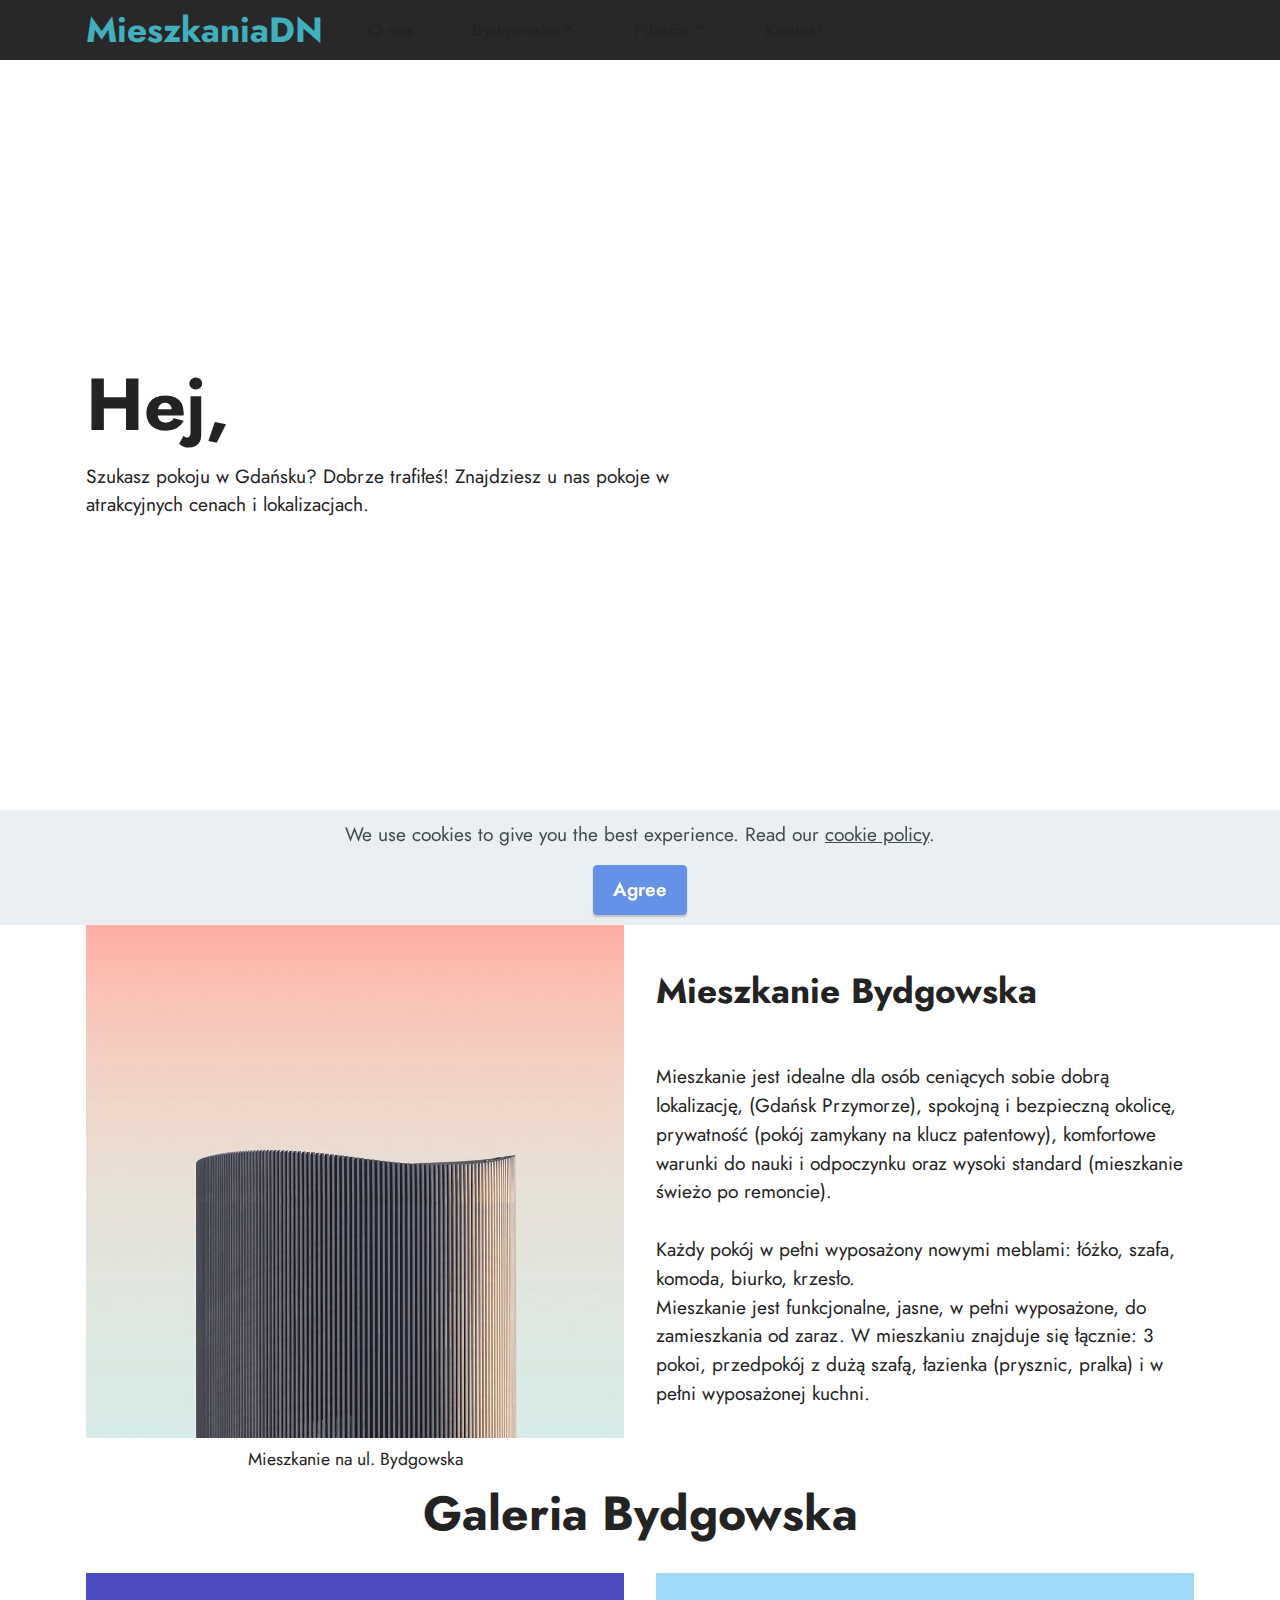
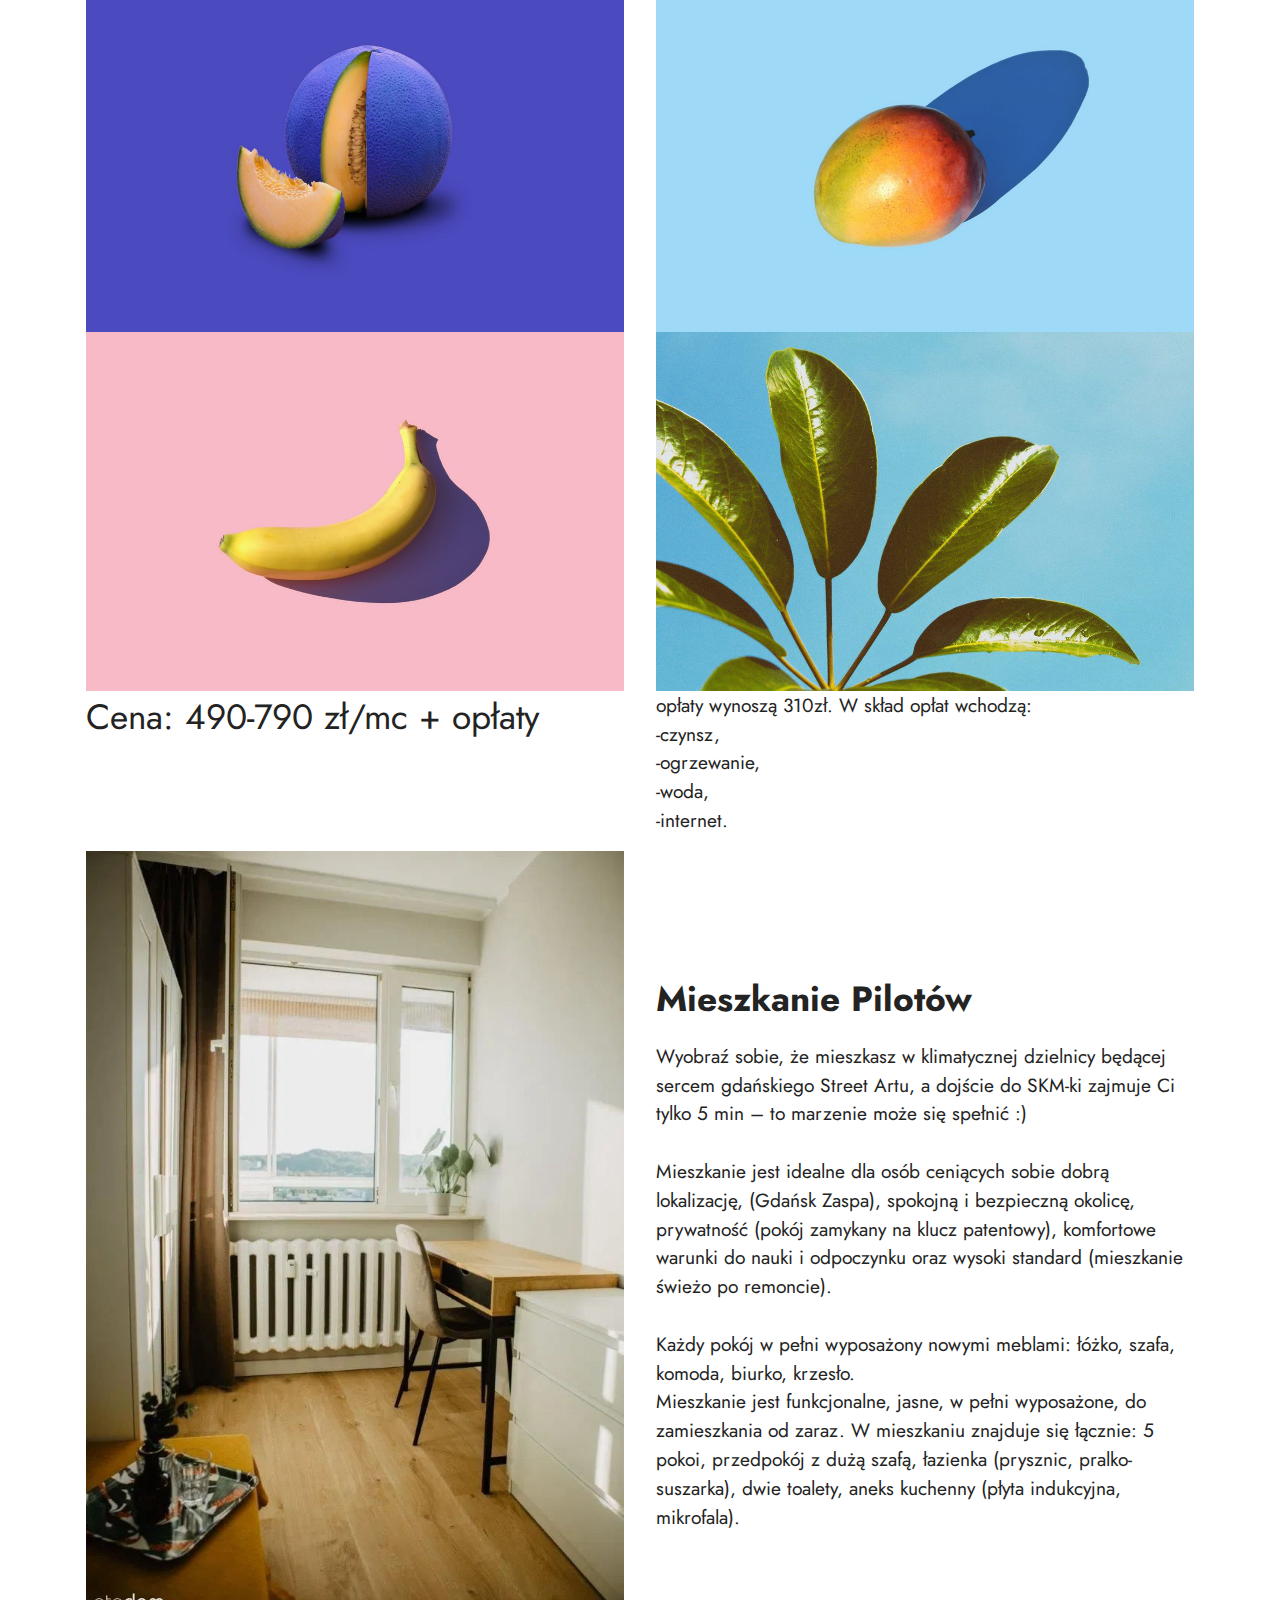
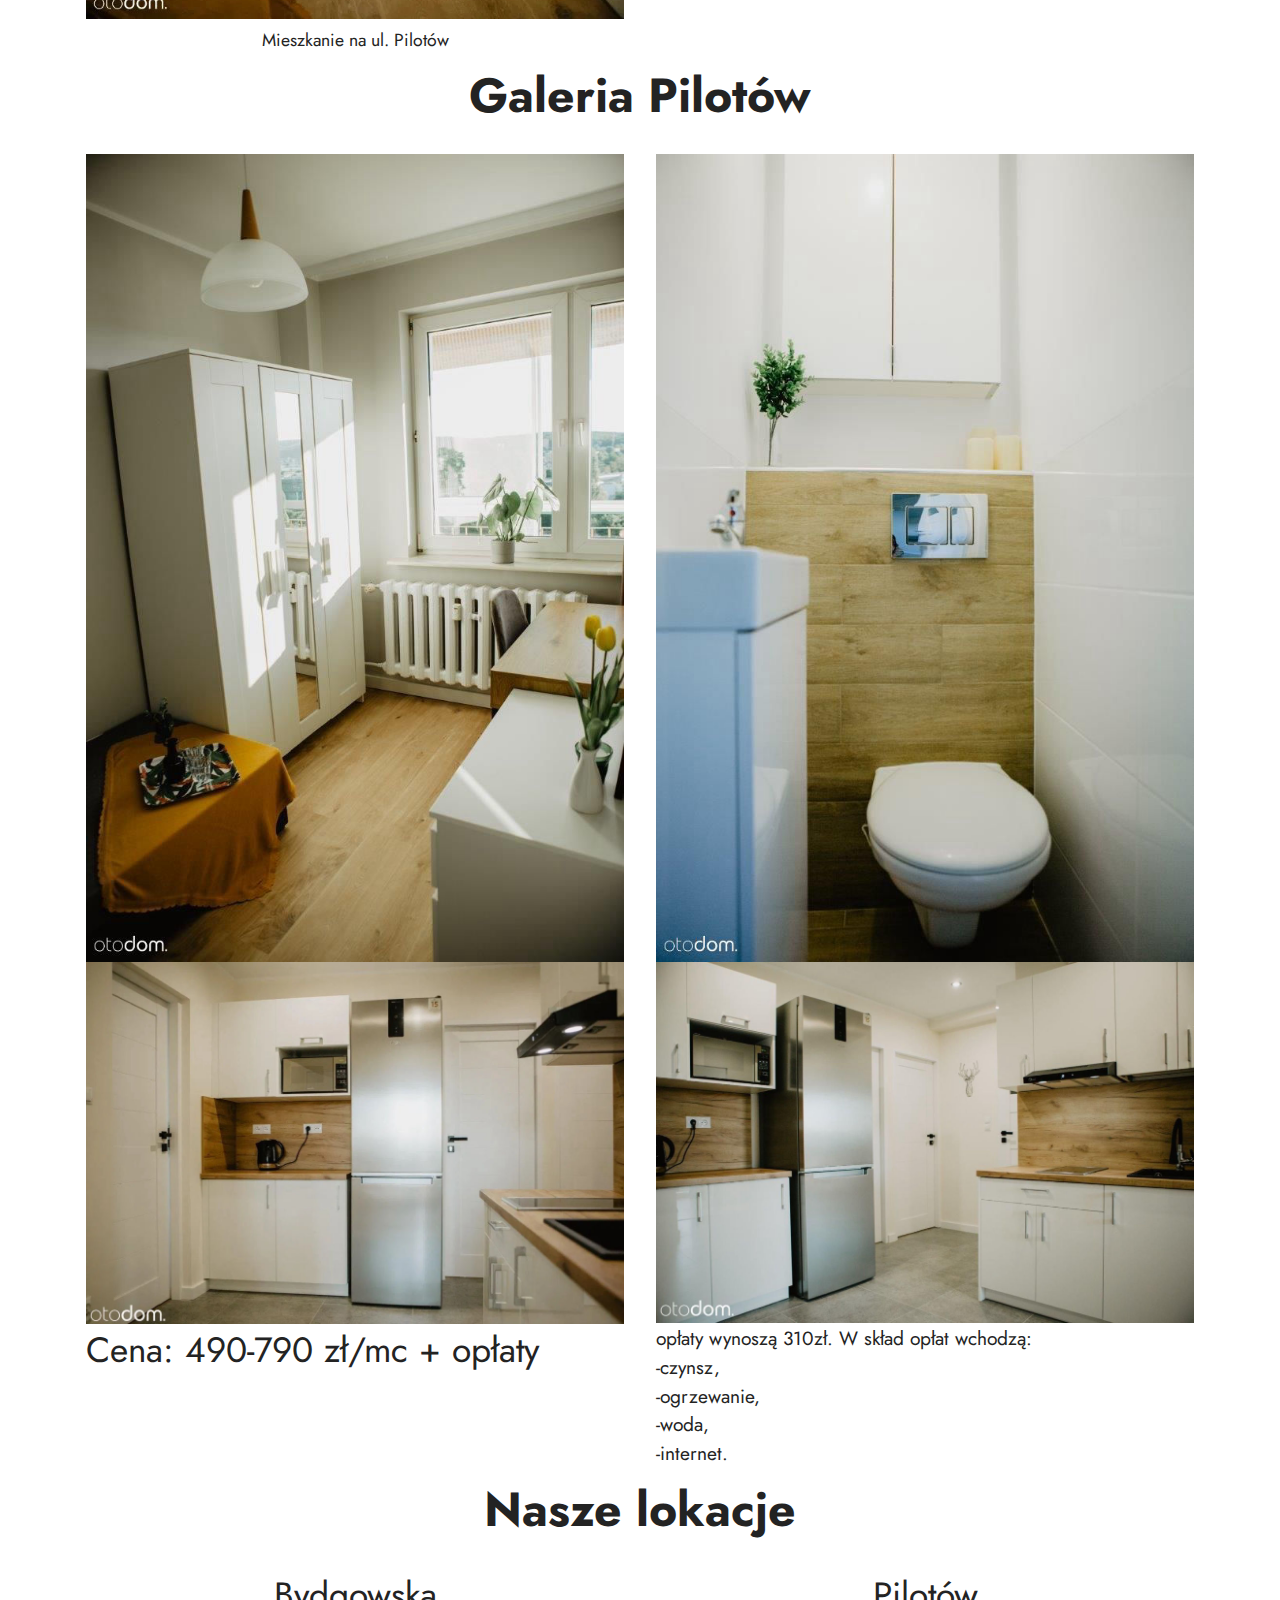
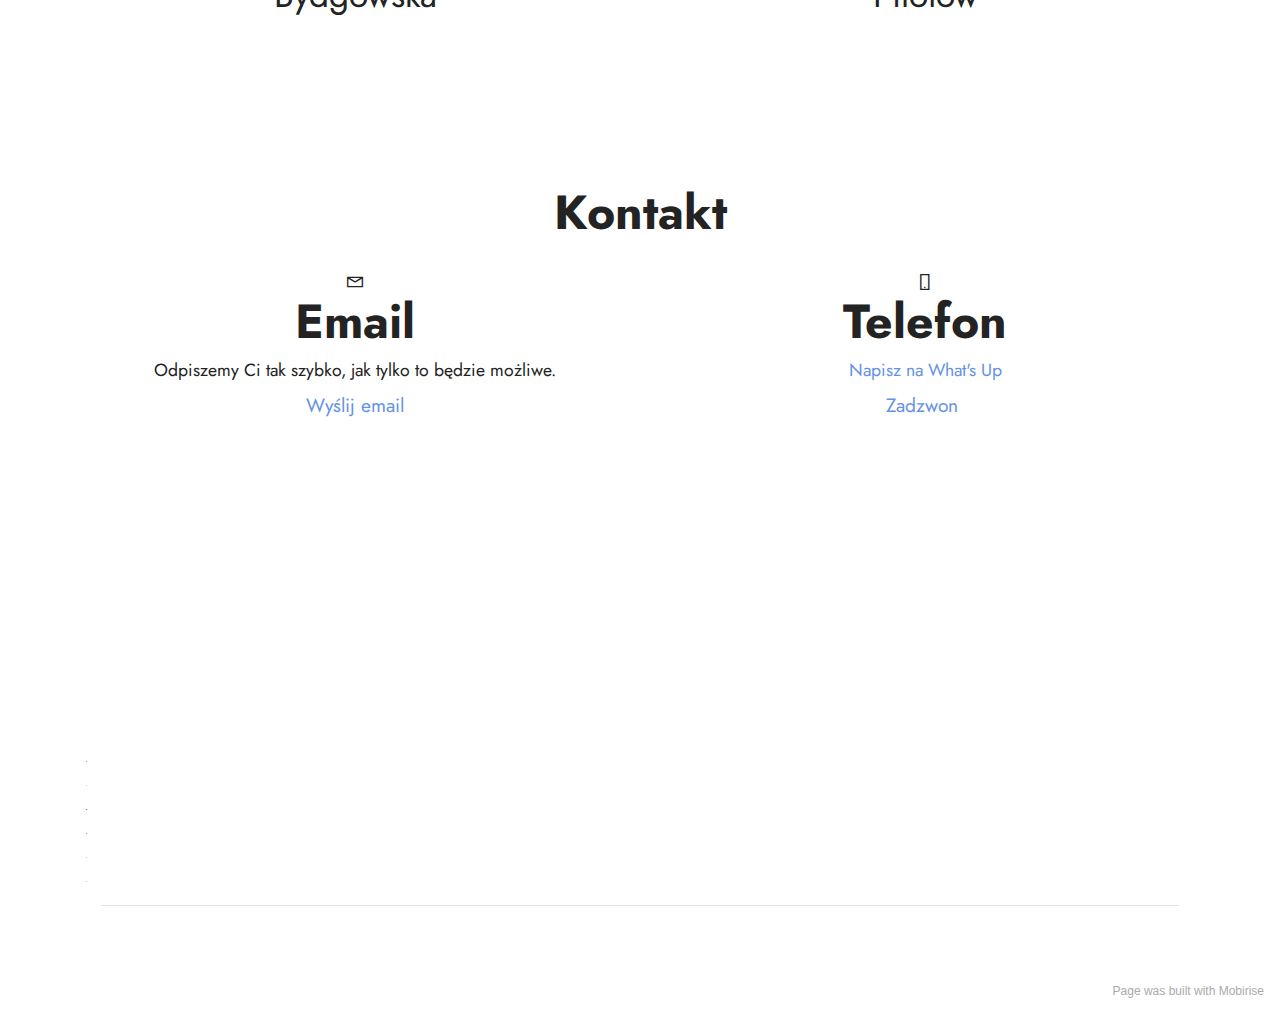
<file: page1.html>
<!DOCTYPE html>
<html  >
<head>
  <!-- Site made with Mobirise Website Builder v5.1.4, https://mobirise.com -->
  <meta charset="UTF-8">
  <meta http-equiv="X-UA-Compatible" content="IE=edge">
  <meta name="generator" content="Mobirise v5.1.4, mobirise.com">
  <meta name="viewport" content="width=device-width, initial-scale=1, minimum-scale=1">
  <link rel="shortcut icon" href="assets/images/mbr-favicon.png" type="image/x-icon">
  <meta name="description" content="">
  
  
  <title>nier</title>
  <link rel="stylesheet" href="assets/web/assets/mobirise-icons2/mobirise2.css">
  <link rel="stylesheet" href="assets/tether/tether.min.css">
  <link rel="stylesheet" href="assets/bootstrap/css/bootstrap.min.css">
  <link rel="stylesheet" href="assets/bootstrap/css/bootstrap-grid.min.css">
  <link rel="stylesheet" href="assets/bootstrap/css/bootstrap-reboot.min.css">
  <link rel="stylesheet" href="assets/web/assets/gdpr-plugin/gdpr-styles.css">
  <link rel="stylesheet" href="assets/dropdown/css/style.css">
  <link rel="stylesheet" href="assets/socicon/css/styles.css">
  <link rel="stylesheet" href="assets/theme/css/style.css">
  <link rel="preload" as="style" href="assets/mobirise/css/mbr-additional.css"><link rel="stylesheet" href="assets/mobirise/css/mbr-additional.css" type="text/css">
  
  
  
  
</head>
<body>
  
  <section class="menu cid-s48OLK6784" once="menu" id="menu1-l">
    
    <nav class="navbar navbar-dropdown navbar-fixed-top navbar-expand-lg">
        <div class="container">
            <div class="navbar-brand">
                
                <span class="navbar-caption-wrap"><a class="navbar-caption text-success text-primary display-5" href="page1.html#top">MieszkaniaDN</a></span>
            </div>
            <button class="navbar-toggler" type="button" data-toggle="collapse" data-target="#navbarSupportedContent" aria-controls="navbarNavAltMarkup" aria-expanded="false" aria-label="Toggle navigation">
                <div class="hamburger">
                    <span></span>
                    <span></span>
                    <span></span>
                    <span></span>
                </div>
            </button>
            <div class="collapse navbar-collapse" id="navbarSupportedContent">
                <ul class="navbar-nav nav-dropdown nav-right" data-app-modern-menu="true"><li class="nav-item"><a class="nav-link link text-black text-primary display-4" href="page1.html#header2-u" aria-expanded="false">O nas</a></li><li class="nav-item dropdown"><a class="nav-link link text-black dropdown-toggle display-4" href="#" data-toggle="dropdown-submenu" aria-expanded="false">Bydgowska</a><div class="dropdown-menu"><a class="text-black dropdown-item text-primary display-4" href="page1.html#image1-p">Opis<br></a><a class="text-black dropdown-item text-primary display-4" href="page1.html#gallery1-r">Galeria<br></a><a class="text-black dropdown-item text-primary display-4" href="page1.html#content10-t">Cena<br></a></div></li>
                    <li class="nav-item dropdown"><a class="nav-link link text-black dropdown-toggle display-4" href="#" data-toggle="dropdown-submenu" aria-expanded="false">
                            Pilotów</a><div class="dropdown-menu"><a class="text-black dropdown-item text-primary display-4" href="page1.html#image2-q">Opis</a><a class="text-black dropdown-item text-primary display-4" href="page1.html#gallery1-o">Galeria</a><a class="text-black dropdown-item text-primary display-4" href="page1.html#content10-s">Cena<br></a></div></li><li class="nav-item"><a class="nav-link link text-black text-primary display-4" href="page1.html#contacts1-n" aria-expanded="false">Kontakt</a></li></ul>
                
                
            </div>
        </div>
    </nav>

</section>

<section class="header2 cid-sbfqGiLUvD mbr-fullscreen mbr-parallax-background" id="header2-u">

    

    <div class="mbr-overlay" style="opacity: 0.8; background-color: rgb(255, 255, 255);"></div>

    <div class="container">
        <div class="row">
            <div class="col-12 col-lg-7">
                <h1 class="mbr-section-title mbr-fonts-style mb-3 display-1"><strong>Hej,</strong></h1>
                
                <p class="mbr-text mbr-fonts-style display-7">Szukasz pokoju w Gdańsku? Dobrze trafiłeś! Znajdziesz u nas pokoje w atrakcyjnych cenach i lokalizacjach.&nbsp;</p>
                
            </div>
        </div>
    </div>
</section>

<section class="image1 cid-sbeRvDejXw" id="image1-p">
    

    

    <div class="container">
        <div class="row align-items-center">
            <div class="col-12 col-lg-6">
                <div class="image-wrapper">
                    <img src="assets/images/4.jpg" alt="Mobirise">
                    <p class="mbr-description mbr-fonts-style pt-2 align-center display-4">
                    Mieszkanie na ul. Bydgowska</p>
                </div>
            </div>
            <div class="col-12 col-lg">
                <div class="text-wrapper">
                    <h3 class="mbr-section-title mbr-fonts-style mb-3 display-5">
                        <strong>Mieszkanie Bydgowska</strong></h3>
                    <p class="mbr-text mbr-fonts-style display-7"><br>Mieszkanie jest idealne dla osób ceniących sobie dobrą lokalizację, (Gdańsk Przymorze), spokojną i bezpieczną okolicę, prywatność (pokój zamykany na klucz patentowy), komfortowe warunki do nauki i odpoczynku oraz wysoki standard (mieszkanie świeżo po remoncie). 
<br>
<br>Każdy pokój w pełni wyposażony nowymi meblami: łóżko, szafa, komoda, biurko, krzesło. 
<br>Mieszkanie jest funkcjonalne, jasne, w pełni wyposażone, do zamieszkania od zaraz. W mieszkaniu znajduje się łącznie: 3 pokoi, przedpokój z dużą szafą, łazienka (prysznic, pralka) i w pełni wyposażonej kuchni.</p>
                </div>
            </div>
        </div>
    </div>
</section>

<section class="gallery1 cid-sbeRMdkf1h" id="gallery1-r">
    
    
    <div class="container">
        <div class="mbr-section-head">
            <h4 class="mbr-section-title mbr-fonts-style align-center mb-0 display-2">
                <strong>Galeria Bydgowska</strong></h4>
            
        </div>
        <div class="row mt-4">
            <div class="item features-image сol-12 col-md-6 col-lg-6">
                <div class="item-wrapper">
                    <div class="item-img">
                        <img src="assets/images/features1.jpg">
                    </div>
                    
                    
                </div>
            </div>
            <div class="item features-image сol-12 col-md-6 col-lg-6">
                <div class="item-wrapper">
                    <div class="item-img">
                        <img src="assets/images/features2.jpg">
                    </div>
                    
                    
                </div>
            </div>
            <div class="item features-image сol-12 col-md-6 col-lg-6">
                <div class="item-wrapper">
                    <div class="item-img">
                        <img src="assets/images/features3.jpg">
                    </div>
                    
                    
                </div>
            </div>
            <div class="item features-image сol-12 col-md-6 col-lg-6">
                <div class="item-wrapper">
                    <div class="item-img">
                        <img src="assets/images/features4.jpg" alt="" title="">
                    </div>
                    
                    
                </div>
            </div>
        </div>
    </div>
</section>

<section class="content10 cid-sbeSHXaKej" id="content10-t">
    
    <div class="container">
        <div class="row justify-content-center">
            <div class="col-12 col-md">
                
                <h6 class="mbr-section-subtitle mbr-fonts-style mb-4 display-5">
                    Cena: 490-790 zł/mc + opłaty</h6>
            </div>
            <div class="col-md-12 col-lg-6">
                <p class="mbr-text mbr-fonts-style display-7">opłaty wynoszą 310zł. W skład opłat wchodzą:<br>-czynsz,<br>-ogrzewanie,<br>-woda,<br>-internet.<br></p>
            </div>
        </div>
    </div>
</section>

<section class="image2 cid-sbeRwb22q5" id="image2-q">
    

    

    <div class="container">
        <div class="row align-items-center">
            <div class="col-12 col-lg-6">
                <div class="image-wrapper">
                    <img src="assets/images/image-3-717x1024.jpg" alt="Mobirise">
                    <p class="mbr-description mbr-fonts-style mt-2 align-center display-4">
                        Mieszkanie na ul. Pilotów</p>
                </div>
            </div>
            <div class="col-12 col-lg">
                <div class="text-wrapper">
                    <h3 class="mbr-section-title mbr-fonts-style mb-3 display-5"><strong>Mieszkanie Pilotów</strong></h3>
                    <p class="mbr-text mbr-fonts-style display-7">Wyobraź sobie, że mieszkasz w klimatycznej dzielnicy będącej sercem gdańskiego Street Artu, a dojście do SKM-ki zajmuje Ci tylko 5 min – to marzenie może się spełnić :)
<br>
<br>Mieszkanie jest idealne dla osób ceniących sobie dobrą lokalizację, (Gdańsk Zaspa), spokojną i bezpieczną okolicę, prywatność (pokój zamykany na klucz patentowy), komfortowe warunki do nauki i odpoczynku oraz wysoki standard (mieszkanie świeżo po remoncie).
<br>
<br>Każdy pokój w pełni wyposażony nowymi meblami: łóżko, szafa, komoda, biurko, krzesło.
<br>Mieszkanie jest funkcjonalne, jasne, w pełni wyposażone, do zamieszkania od zaraz. W mieszkaniu znajduje się łącznie: 5 pokoi, przedpokój z dużą szafą, łazienka (prysznic, pralko-suszarka), dwie toalety, aneks kuchenny (płyta indukcyjna, mikrofala).</p>
                </div>
            </div>
        </div>
    </div>
</section>

<section class="gallery1 cid-sbeRsUGdDe" id="gallery1-o">
    
    
    <div class="container">
        <div class="mbr-section-head">
            <h4 class="mbr-section-title mbr-fonts-style align-center mb-0 display-2">
                <strong>Galeria Pilotów</strong></h4>
            
        </div>
        <div class="row mt-4">
            
            
            
            <div class="item features-image сol-12 col-md-6 col-lg-6">
                <div class="item-wrapper">
                    <div class="item-img">
                        <img src="assets/images/image-682x1024.jpg" alt="" title="">
                    </div>
                    
                    
                </div>
            </div><div class="item features-image сol-12 col-md-6 col-lg-6">
                <div class="item-wrapper">
                    <div class="item-img">
                        <img src="assets/images/image-1-682x1024.jpg" alt="" title="" data-slide-to="1">
                    </div>
                    
                    
                </div>
            </div><div class="item features-image сol-12 col-md-6 col-lg-6">
                <div class="item-wrapper">
                    <div class="item-img">
                        <img src="assets/images/image-4-1108x745.jpg" alt="" title="" data-slide-to="2">
                    </div>
                    
                    
                </div>
            </div><div class="item features-image сol-12 col-md-6 col-lg-6">
                <div class="item-wrapper">
                    <div class="item-img">
                        <img src="assets/images/image-2-1108x743.jpg" alt="" title="" data-slide-to="3">
                    </div>
                    
                    
                </div>
            </div>
        </div>
    </div>
</section>

<section class="content10 cid-sbeSGYtMdq" id="content10-s">
    
    <div class="container">
        <div class="row justify-content-center">
            <div class="col-12 col-md">
                
                <h6 class="mbr-section-subtitle mbr-fonts-style mb-4 display-5">Cena: 490-790 zł/mc + opłaty</h6>
            </div>
            <div class="col-md-12 col-lg-6">
                <p class="mbr-text mbr-fonts-style display-7">opłaty wynoszą 310zł. W skład opłat wchodzą:
<br>-czynsz,
<br>-ogrzewanie,
<br>-woda,
<br>-internet.</p>
            </div>
        </div>
    </div>
</section>

<section class="map3 cid-sbfvMnU0Ic" id="map3-v">
    
    
    
    

    <div class="container">
        <div class="row">
            <div class="col-12">
                <h3 class="mbr-section-title mb-4 align-center mbr-fonts-style display-2"><strong>Nasze lokacje</strong></h3>
            </div>
            <div class="col-12 col-lg-6">
                <h4 class="mbr-section-subtitle mb-3 align-center mbr-fonts-style display-5">Bydgowska</h4>
                <div class="google-map"><iframe frameborder="0" style="border:0" src="https://www.google.com/maps/embed/v1/place?key=AIzaSyCNveGQ9bfpKFwWzQLLftrR9hNiHwdqQG8&amp;q=GDAŃSK, BYDGOWSKA" allowfullscreen=""></iframe></div>
            </div>
            <div class="col-12 col-lg-6">
                <h4 class="mbr-section-subtitle mb-3 mt-5 mt-lg-0 align-center mbr-fonts-style display-5">Pilotów</h4>
                <div class="google-map"><iframe frameborder="0" style="border:0" src="https://www.google.com/maps/embed/v1/place?key=AIzaSyCZI5F_k6S1k46ujh0SNrapM89f7mJxd30&amp;q=GDAŃSK, PILOTÓW" allowfullscreen=""></iframe></div>
            </div>
        </div>
    </div>
</section>

<section class="contacts1 cid-sbeRnCLQCL" id="contacts1-n">

    

    
    <div class="container">
        <div class="mbr-section-head">
            <h3 class="mbr-section-title mbr-fonts-style align-center mb-0 display-2">
                <strong>Kontakt</strong></h3>
            <h4 class="mbr-section-subtitle mbr-fonts-style align-center mb-0 mt-2 display-5"></h4>
        </div>
        <div class="row justify-content-center mt-4">
            <div class="card col-12 col-lg-6">
                <div class="card-wrapper">
                    <div class="card-box align-center">
                        <div class="image-wrapper">
                            <span class="mbr-iconfont mobi-mbri-letter mobi-mbri"></span>
                        </div>
                        <h4 class="card-title mbr-fonts-style mb-2 display-2">
                            <strong>Email</strong>
                        </h4>
                        <p class="mbr-text mbr-fonts-style mb-2 display-4">
                            Odpiszemy Ci tak szybko, jak tylko to będzie możliwe.</p>
                        <h5 class="link mbr-fonts-style display-7"><a href="mailto:mieszkaniadn@gmail.com" class="text-primary">Wyślij email</a>
                        </h5>
                    </div>
                </div>
            </div>
            <div class="card col-12 col-lg-6">
                <div class="card-wrapper">
                    <div class="card-box align-center">
                        <div class="image-wrapper">
                            <span class="mbr-iconfont mobi-mbri-mobile-2 mobi-mbri"></span>
                        </div>
                        <h4 class="card-title mbr-fonts-style align-center mb-2 display-2"><strong>Telefon</strong></h4>
                        <p class="mbr-text mbr-fonts-style mb-2 display-4"><a href="https://wa.me/509544334" class="text-primary">Napisz na What's Up</a></p>
                        <h5 class="link mbr-black mbr-fonts-style display-7"><a href="tel:509544334" class="text-primary">Zadzwon</a>&nbsp;</h5>
                    </div>
                </div>
            </div>
        </div>
    </div>
</section>

<section class="footer6 cid-sbePqm2ybG" once="footers" id="footer6-m">

    

    

    <div class="container">
        <div class="row content mbr-white">
            <div class="col-12 col-md-3 mbr-fonts-style display-4">
                <h5 class="mbr-section-subtitle mbr-fonts-style mb-2 display-7">
                    <strong>Address</strong>
                </h5>
                <p class="mbr-text mbr-fonts-style display-7">
                    Pilotów 18A<br>
                    Gdańsk</p> <br>
                <h5 class="mbr-section-subtitle mbr-fonts-style mb-2 mt-4 display-7">
                    <strong>Kontakt</strong></h5>
                <p class="mbr-text mbr-fonts-style mb-4 display-4">
                    Email: mieszkaniadn@gmail.com <br>
                    Tel: 509 544 334<br><br></p>
            </div>
            <div class="col-12 col-md-3 mbr-fonts-style display-7">
                <h5 class="mbr-section-subtitle mbr-fonts-style mb-2 display-7"></h5>
                <ul class="list mbr-fonts-style mb-4 display-4">
                    <li class="mbr-text item-wrap"><br></li>
                    <li class="mbr-text item-wrap"><br></li>
                    <li class="mbr-text item-wrap"><br></li>
                </ul>
                <h5 class="mbr-section-subtitle mbr-fonts-style mb-2 mt-5 display-7"></h5>
                <p class="mbr-text mbr-fonts-style mb-4 display-7"></p>
            </div>
            <div class="col-12 col-md-6">
                <div class="google-map"><iframe frameborder="0" style="border:0" src="https://www.google.com/maps/embed/v1/place?key=AIzaSyCNveGQ9bfpKFwWzQLLftrR9hNiHwdqQG8&amp;q=GDAŃSK, PILOTÓW" allowfullscreen=""></iframe></div>
            </div>
            <div class="col-md-6">
                <div class="social-list align-left">
                    <div class="soc-item">
                        <a href="https://twitter.com/mobirise" target="_blank">
                            <span class="mbr-iconfont mbr-iconfont-social socicon-twitter socicon" style="font-size: 1px; color: rgb(0, 0, 0); fill: rgb(0, 0, 0);"></span>
                        </a>
                    </div>
                    <div class="soc-item">
                        <a href="https://www.facebook.com/pages/Mobirise/1616226671953247" target="_blank">
                            <span class="mbr-iconfont mbr-iconfont-social socicon-facebook socicon" style="font-size: 1px; color: rgb(0, 0, 0); fill: rgb(0, 0, 0);"></span>
                        </a>
                    </div>
                    <div class="soc-item">
                        <a href="https://www.youtube.com/c/mobirise" target="_blank">
                            <span class="mbr-iconfont mbr-iconfont-social socicon-youtube socicon" style="font-size: 1px; color: rgb(0, 0, 0); fill: rgb(0, 0, 0);"></span>
                        </a>
                    </div>
                    <div class="soc-item">
                        <a href="https://instagram.com/mobirise" target="_blank">
                            <span class="mbr-iconfont mbr-iconfont-social socicon-instagram socicon" style="font-size: 1px; color: rgb(0, 0, 0); fill: rgb(0, 0, 0);"></span>
                        </a>
                    </div>
                    <div class="soc-item">
                        
                            <span class="mbr-iconfont mbr-iconfont-social socicon-googleplus socicon" style="font-size: 1px; color: rgb(0, 0, 0); fill: rgb(0, 0, 0);"></span>
                        
                    </div>
                    <div class="soc-item">
                        
                            <span class="mbr-iconfont mbr-iconfont-social socicon-behance socicon" style="color: rgb(0, 0, 0); fill: rgb(0, 0, 0); font-size: 1px;"></span>
                        
                    </div>
                </div>
            </div>
        </div>
        <div class="footer-lower">
            <div class="media-container-row">
                <div class="col-sm-12">
                    <hr>
                </div>
            </div>
            <div class="col-sm-12 copyright pl-0">
                <p class="mbr-text mbr-fonts-style mbr-white display-7">
                    © Copyright 2020 Mobirise - All Rights Reserved
                </p>
            </div>
        </div>
    </div>
</section><section style="background-color: #fff; font-family: -apple-system, BlinkMacSystemFont, 'Segoe UI', 'Roboto', 'Helvetica Neue', Arial, sans-serif; color:#aaa; font-size:12px; padding: 0; align-items: center; display: flex;"><a href="https://mobirise.site/m" style="flex: 1 1; height: 3rem; padding-left: 1rem;"></a><p style="flex: 0 0 auto; margin:0; padding-right:1rem;">Page was <a href="https://mobirise.site/h" style="color:#aaa;">built with</a> Mobirise</p></section><script src="assets/web/assets/jquery/jquery.min.js"></script>  <script src="assets/popper/popper.min.js"></script>  <script src="assets/tether/tether.min.js"></script>  <script src="assets/bootstrap/js/bootstrap.min.js"></script>  <script src="assets/web/assets/cookies-alert-plugin/cookies-alert-core.js"></script>  <script src="assets/web/assets/cookies-alert-plugin/cookies-alert-script.js"></script>  <script src="assets/smoothscroll/smooth-scroll.js"></script>  <script src="assets/dropdown/js/nav-dropdown.js"></script>  <script src="assets/dropdown/js/navbar-dropdown.js"></script>  <script src="assets/touchswipe/jquery.touch-swipe.min.js"></script>  <script src="assets/parallax/jarallax.min.js"></script>  <script src="assets/theme/js/script.js"></script>  
  
  
<input name="cookieData" type="hidden" data-cookie-customDialogSelector='null' data-cookie-colorText='#424a4d' data-cookie-colorBg='rgba(234, 239, 241, 0.99)' data-cookie-textButton='Agree' data-cookie-colorButton='' data-cookie-colorLink='#424a4d' data-cookie-underlineLink='true' data-cookie-text="We use cookies to give you the best experience. Read our <a href='privacy.html'>cookie policy</a>.">
  </body>
</html>
</file>
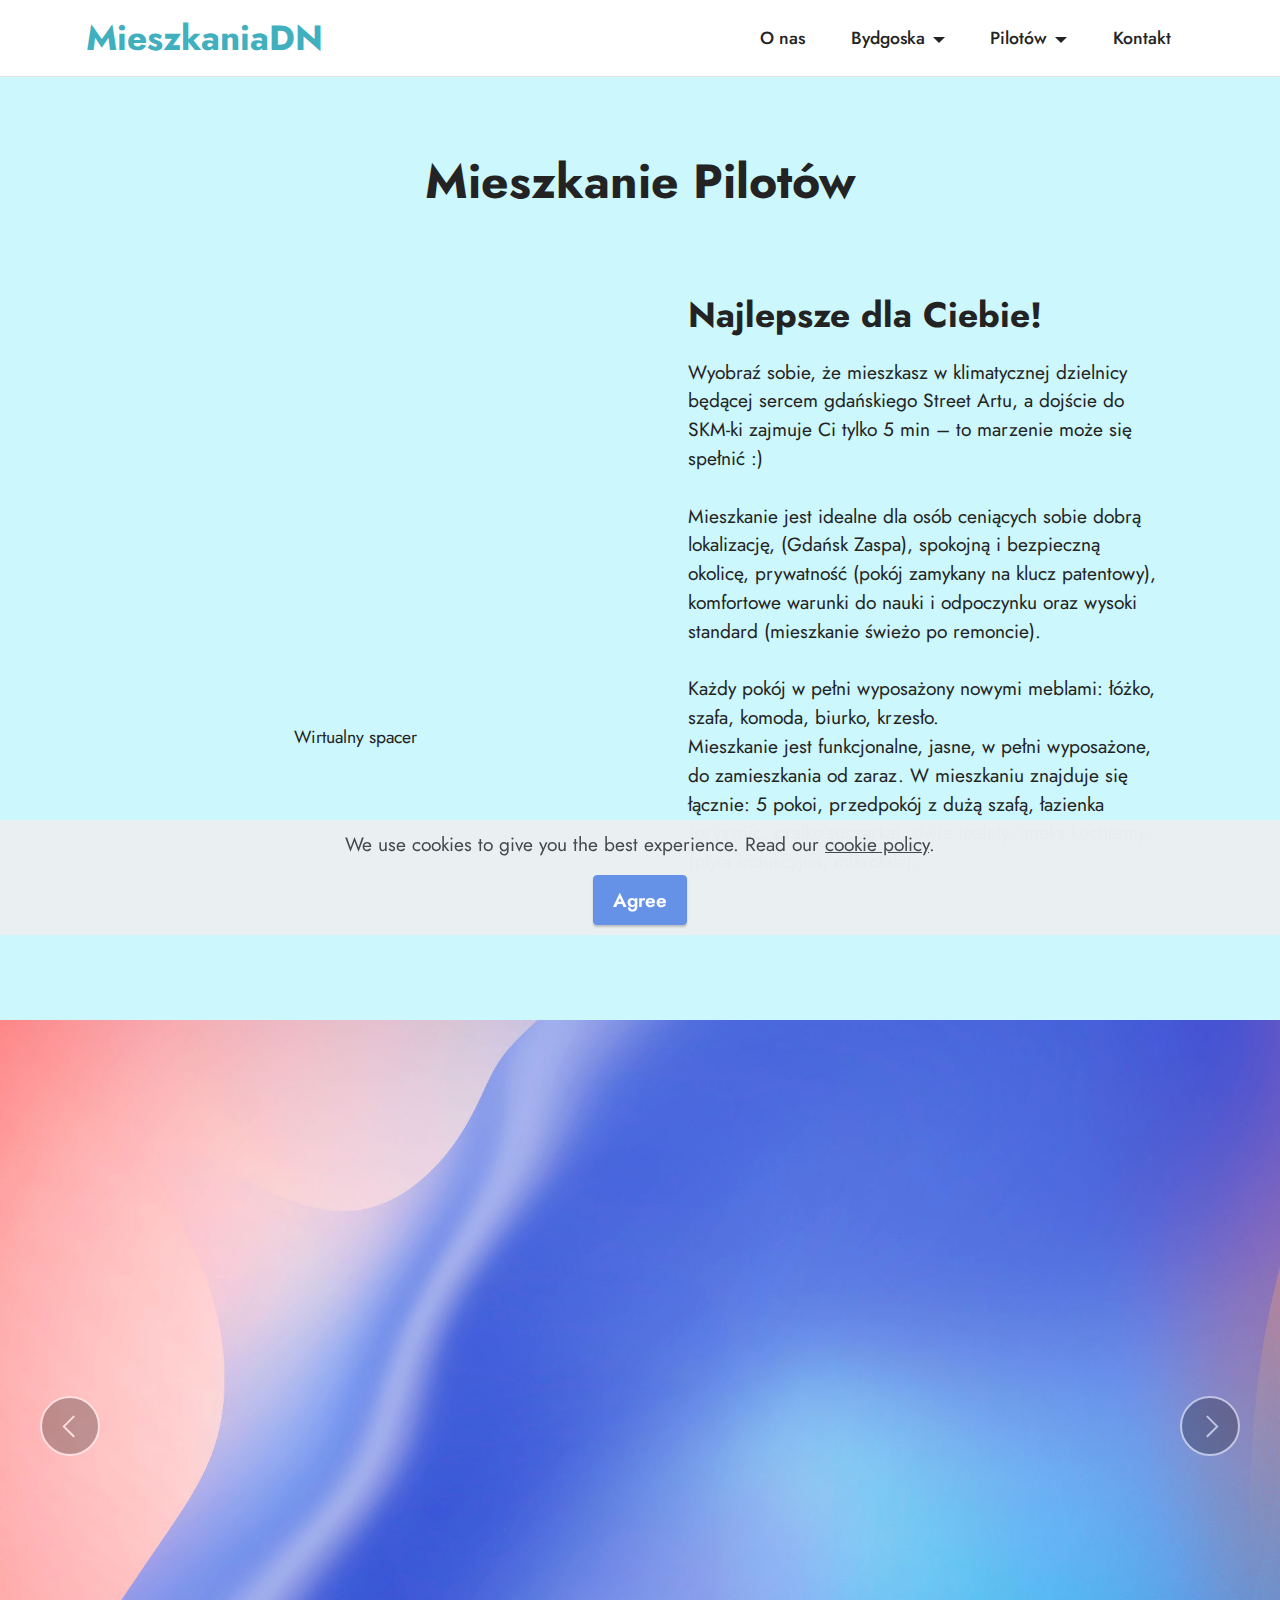
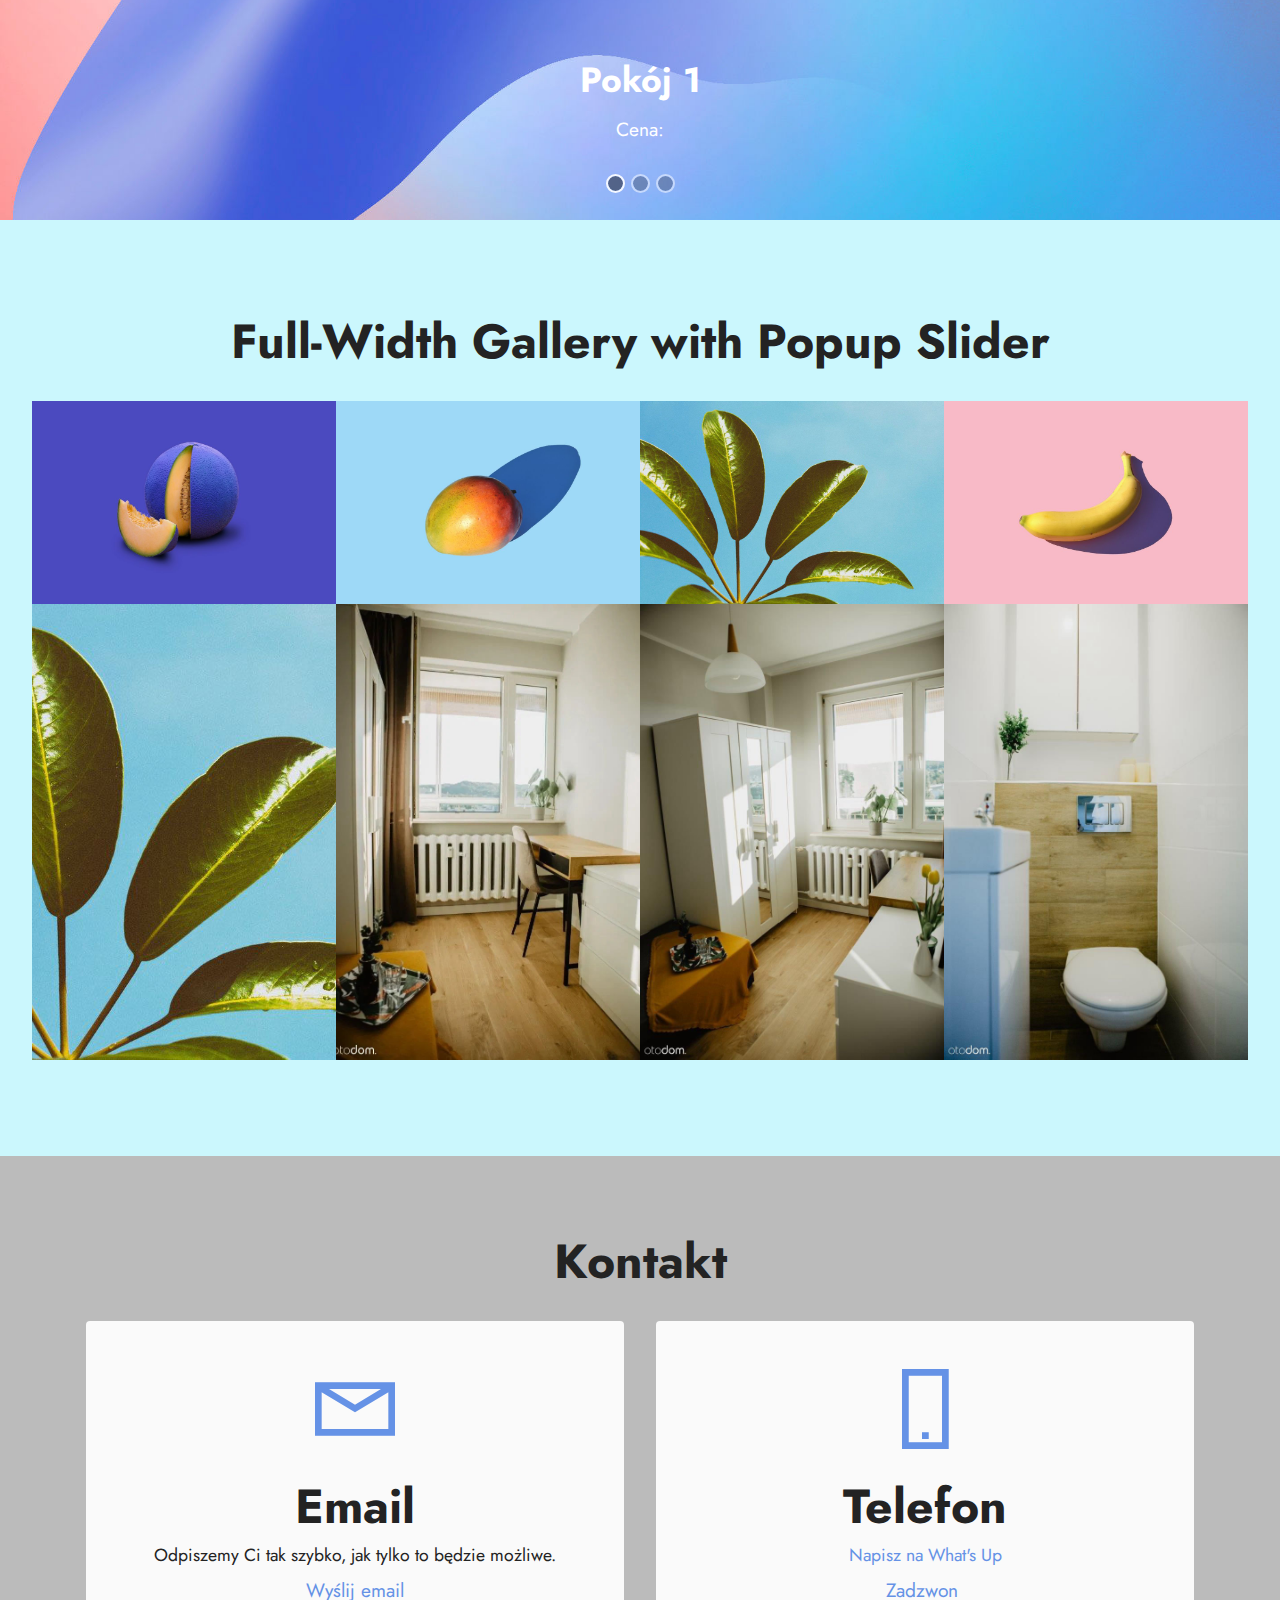
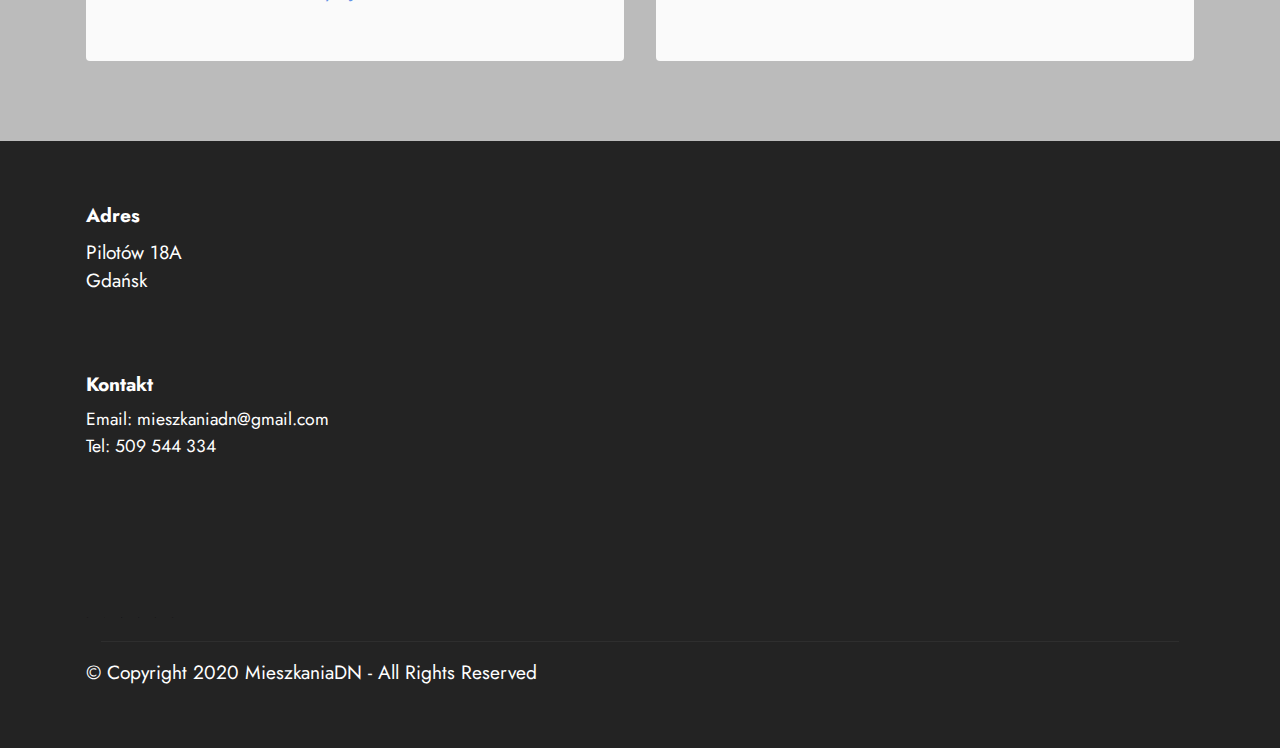
<file: Pilotow.html>
<!DOCTYPE html>
<html  >
<head>
  <!-- Site made with Mobirise Website Builder v5.0.29, https://mobirise.com -->
  <meta charset="UTF-8">
  <meta http-equiv="X-UA-Compatible" content="IE=edge">
  <meta name="generator" content="Mobirise v5.0.29, mobirise.com">
  <meta name="viewport" content="width=device-width, initial-scale=1, minimum-scale=1">
  <link rel="shortcut icon" href="assets/images/image-2.webp" type="image/x-icon">
  <meta name="description" content="">
  
  
  <title>Pilotow</title>
  <link rel="stylesheet" href="assets/web/assets/mobirise-icons2/mobirise2.css">
  <link rel="stylesheet" href="assets/tether/tether.min.css">
  <link rel="stylesheet" href="assets/bootstrap/css/bootstrap.min.css">
  <link rel="stylesheet" href="assets/bootstrap/css/bootstrap-grid.min.css">
  <link rel="stylesheet" href="assets/bootstrap/css/bootstrap-reboot.min.css">
  <link rel="stylesheet" href="assets/web/assets/gdpr-plugin/gdpr-styles.css">
  <link rel="stylesheet" href="assets/dropdown/css/style.css">
  <link rel="stylesheet" href="assets/socicon/css/styles.css">
  <link rel="stylesheet" href="assets/theme/css/style.css">
  <link rel="preload" as="style" href="assets/mobirise/css/mbr-additional.css"><link rel="stylesheet" href="assets/mobirise/css/mbr-additional.css" type="text/css">
  
  
  
  
</head>
<body>
  
  <section class="menu cid-sbwmfKMGbi" once="menu" id="menu1-21">
    
    <nav class="navbar navbar-dropdown navbar-fixed-top navbar-expand-lg">
        <div class="container">
            <div class="navbar-brand">
                
                <span class="navbar-caption-wrap"><a class="navbar-caption text-success text-primary display-5" href="index.html#header2-1q">MieszkaniaDN</a></span>
            </div>
            <button class="navbar-toggler" type="button" data-toggle="collapse" data-target="#navbarSupportedContent" aria-controls="navbarNavAltMarkup" aria-expanded="false" aria-label="Toggle navigation">
                <div class="hamburger">
                    <span></span>
                    <span></span>
                    <span></span>
                    <span></span>
                </div>
            </button>
            <div class="collapse navbar-collapse" id="navbarSupportedContent">
                <ul class="navbar-nav nav-dropdown nav-right" data-app-modern-menu="true"><li class="nav-item"><a class="nav-link link text-black text-primary display-4" href="index.html#header2-1q" aria-expanded="false">O nas</a></li><li class="nav-item dropdown"><a class="nav-link link text-black dropdown-toggle display-4" href="#" data-toggle="dropdown-submenu" aria-expanded="false">Bydgoska</a><div class="dropdown-menu"><a class="text-black dropdown-item text-primary display-4" href="Bydgoska.html#video4-2q">Opis<br></a><a class="text-black dropdown-item text-primary display-4" href="Bydgoska.html#gallery6-2p">Galeria<br></a><a class="text-black dropdown-item text-primary display-4" href="Bydgoska.html#slider1-2o">Cena<br></a></div></li>
                    <li class="nav-item dropdown"><a class="nav-link link text-black dropdown-toggle display-4" href="#" data-toggle="dropdown-submenu" aria-expanded="false">
                            Pilotów</a><div class="dropdown-menu"><a class="text-black dropdown-item text-primary display-4" href="Pilotow.html#video4-2u">Opis</a><a class="text-black dropdown-item text-primary display-4" href="Pilotow.html#gallery6-2s">Galeria</a><a class="text-black dropdown-item text-primary display-4" href="Pilotow.html#slider1-2t">Cena<br></a></div></li><li class="nav-item"><a class="nav-link link text-black text-primary display-4" href="index.html#contacts1-1z" aria-expanded="false">Kontakt</a></li></ul>
                
                
            </div>
        </div>
    </nav>

</section>

<section class="engine"><a href="https://mobirise.info/e">make your own site for free</a></section><section class="video4 cid-sby03y8wvn" id="video4-2u">
    
    <div class="container">
        <div class="title-wrapper mb-5">
            <h4 class="mbr-section-title mbr-fonts-style mb-0 display-2">
                <strong>Mieszkanie Pilotów</strong></h4>
        </div>
        <div class="row align-items-center">
            <div class="col-12 col-lg-6 video-block">
                <div class="video-wrapper"><iframe class="mbr-embedded-video" src="https://www.youtube.com/embed/HujDEPAWboE?rel=0&amp;amp;showinfo=0&amp;autoplay=0&amp;loop=0" width="1280" height="720" frameborder="0" allowfullscreen></iframe></div>
                <p class="mbr-description pt-2 mbr-fonts-style display-4">
                    Wirtualny spacer</p>
            </div>
            <div class="col-12 col-lg">
                <div class="text-wrapper">
                    <h5 class="mbr-section-subtitle mbr-fonts-style mb-3 display-5">
                        <strong>Najlepsze dla Ciebie!</strong></h5>
                    <p class="mbr-text mbr-fonts-style display-7">Wyobraź sobie, że mieszkasz w klimatycznej dzielnicy będącej sercem gdańskiego Street Artu, a dojście do SKM-ki zajmuje Ci tylko 5 min – to marzenie może się spełnić :) 
<br>
<br>Mieszkanie jest idealne dla osób ceniących sobie dobrą lokalizację, (Gdańsk Zaspa), spokojną i bezpieczną okolicę, prywatność (pokój zamykany na klucz patentowy), komfortowe warunki do nauki i odpoczynku oraz wysoki standard (mieszkanie świeżo po remoncie). 
<br>
<br>Każdy pokój w pełni wyposażony nowymi meblami: łóżko, szafa, komoda, biurko, krzesło. 
<br>Mieszkanie jest funkcjonalne, jasne, w pełni wyposażone, do zamieszkania od zaraz. W mieszkaniu znajduje się łącznie: 5 pokoi, przedpokój z dużą szafą, łazienka (prysznic, pralko-suszarka), dwie toalety, aneks kuchenny (płyta indukcyjna, mikrofala).</p>
                </div>
            </div>
        </div>
    </div>
</section>

<section class="slider1 cid-sbxZWZK7dF" id="slider1-2t">
    
    <div class="carousel slide" id="sbCNy6ho0e" data-interval="5000">
        <ol class="carousel-indicators">
            <li data-slide-to="0" class="active" data-target="#sbCNy6ho0e"></li>
            <li data-slide-to="1" data-target="#sbCNy6ho0e"></li>
            <li data-slide-to="2" data-target="#sbCNy6ho0e"></li>
        </ol>
        <div class="carousel-inner">
            <div class="carousel-item slider-image item active">
                <div class="item-wrapper">
                    <img class="d-block w-100" src="assets/images/background3.jpg">
                    
                    <div class="carousel-caption">
                        <h5 class="mbr-section-subtitle mbr-fonts-style display-5">
                            <strong>Pokój 1</strong></h5>
                        <p class="mbr-section-text mbr-fonts-style display-7">Cena:</p>
                    </div>
                </div>
            </div>
            <div class="carousel-item slider-image item">
                <div class="item-wrapper">
                    <img class="d-block w-100" src="assets/images/background5.jpg">
                    
                    <div class="carousel-caption">
                        <h5 class="mbr-section-subtitle mbr-fonts-style display-5">
                            <strong>Pokój 2</strong></h5>
                        <p class="mbr-section-text mbr-fonts-style display-7">Cena</p>
                    </div>
                </div>
            </div>
            <div class="carousel-item slider-image item">
                <div class="item-wrapper">
                    <img class="d-block w-100" src="assets/images/background8.jpg">
                    
                    <div class="carousel-caption">
                        <h5 class="mbr-section-subtitle mbr-fonts-style display-5">
                            <strong>Pokój 3</strong></h5>
                        <p class="mbr-section-text mbr-fonts-style display-7">Cena:</p>
                    </div>
                </div>
            </div><div class="carousel-item slider-image item">
                <div class="item-wrapper">
                    <img class="d-block w-100" src="assets/images/mbr-1900x1097.jpg">
                    
                    <div class="carousel-caption">
                        <h5 class="mbr-section-subtitle mbr-fonts-style display-5">
                            <strong>Pokój 4</strong></h5>
                        <p class="mbr-section-text mbr-fonts-style display-7">Cena:<br></p>
                    </div>
                </div>
            </div><div class="carousel-item slider-image item">
                <div class="item-wrapper">
                    <img class="d-block w-100" src="assets/images/mbr-1900x1900.jpg" data-slide-to="4">
                    
                    <div class="carousel-caption">
                        <h5 class="mbr-section-subtitle mbr-fonts-style display-5">
                            <strong>Pokój 5</strong></h5>
                        <p class="mbr-section-text mbr-fonts-style display-7">Cena:</p>
                    </div>
                </div>
            </div>
        </div>
        <a class="carousel-control carousel-control-prev" role="button" data-slide="prev" href="#sbCNy6ho0e">
            <span class="mobi-mbri mobi-mbri-arrow-prev" aria-hidden="true"></span>
            <span class="sr-only">Previous</span>
        </a>
        <a class="carousel-control carousel-control-next" role="button" data-slide="next" href="#sbCNy6ho0e">
            <span class="mobi-mbri mobi-mbri-arrow-next" aria-hidden="true"></span>
            <span class="sr-only">Next</span>
        </a>
    </div>
</section>

<section class="gallery6 mbr-gallery cid-sbxZVZTvzf" id="gallery6-2s">
    

    

    <div class="container-fluid">
        <div class="mbr-section-head">
            <h3 class="mbr-section-title mbr-fonts-style align-center m-0 display-2"><strong>Full-Width Gallery with Popup Slider</strong></h3>
            
        </div>
        <div class="row mbr-gallery mt-4">
            <div class="col-12 col-md-6 col-lg-3 item gallery-image">
                <div class="item-wrapper" data-toggle="modal" data-target="#sbCNy7sHBZ-modal">
                    <img class="w-100" src="assets/images/features1.jpg" alt="" data-slide-to="0" data-target="#lb-sbCNy7sHBZ">
                    <div class="icon-wrapper">
                        <span class="mobi-mbri mobi-mbri-search mbr-iconfont mbr-iconfont-btn"></span>
                    </div>
                </div>
                
            </div>
            <div class="col-12 col-md-6 col-lg-3 item gallery-image">
                <div class="item-wrapper" data-toggle="modal" data-target="#sbCNy7sHBZ-modal">
                    <img class="w-100" src="assets/images/features2.jpg" alt="" data-slide-to="1" data-target="#lb-sbCNy7sHBZ">
                    <div class="icon-wrapper">
                        <span class="mobi-mbri mobi-mbri-search mbr-iconfont mbr-iconfont-btn"></span>
                    </div>
                </div>
                
            </div><div class="col-12 col-md-6 col-lg-3 item gallery-image">
                <div class="item-wrapper" data-toggle="modal" data-target="#sbCNy7sHBZ-modal">
                    <img class="w-100" src="assets/images/features4.jpg" alt="" data-slide-to="2" data-target="#lb-sbCNy7sHBZ">
                    <div class="icon-wrapper">
                        <span class="mobi-mbri mobi-mbri-search mbr-iconfont mbr-iconfont-btn"></span>
                    </div>
                </div>
                
            </div>
            <div class="col-12 col-md-6 col-lg-3 item gallery-image">
                <div class="item-wrapper" data-toggle="modal" data-target="#sbCNy7sHBZ-modal">
                    <img class="w-100" src="assets/images/features3.jpg" alt="" data-slide-to="3" data-target="#lb-sbCNy7sHBZ">
                    <div class="icon-wrapper">
                        <span class="mobi-mbri mobi-mbri-search mbr-iconfont mbr-iconfont-btn"></span>
                    </div>
                </div>
                
            </div>
            <div class="col-12 col-md-6 col-lg-3 item gallery-image">
                <div class="item-wrapper" data-toggle="modal" data-target="#sbCNy7sHBZ-modal">
                    <img class="w-100" src="assets/images/features4.jpg" alt="" data-slide-to="4" data-target="#lb-sbCNy7sHBZ">
                    <div class="icon-wrapper">
                        <span class="mobi-mbri mobi-mbri-search mbr-iconfont mbr-iconfont-btn"></span>
                    </div>
                </div>
                
            </div><div class="col-12 col-md-6 col-lg-3 item gallery-image">
                <div class="item-wrapper" data-toggle="modal" data-target="#sbCNy7sHBZ-modal">
                    <img class="w-100" src="assets/images/image-3-717x1024.jpg" alt="" data-slide-to="5" data-target="#lb-sbCNy7sHBZ">
                    <div class="icon-wrapper">
                        <span class="mobi-mbri mobi-mbri-search mbr-iconfont mbr-iconfont-btn"></span>
                    </div>
                </div>
                
            </div><div class="col-12 col-md-6 col-lg-3 item gallery-image">
                <div class="item-wrapper" data-toggle="modal" data-target="#sbCNy7sHBZ-modal">
                    <img class="w-100" src="assets/images/image-682x1024.jpg" alt="" data-slide-to="6" data-target="#lb-sbCNy7sHBZ">
                    <div class="icon-wrapper">
                        <span class="mobi-mbri mobi-mbri-search mbr-iconfont mbr-iconfont-btn"></span>
                    </div>
                </div>
                
            </div><div class="col-12 col-md-6 col-lg-3 item gallery-image">
                <div class="item-wrapper" data-toggle="modal" data-target="#sbCNy7sHBZ-modal">
                    <img class="w-100" src="assets/images/image-1-682x1024.jpg" alt="" data-slide-to="7" data-target="#lb-sbCNy7sHBZ">
                    <div class="icon-wrapper">
                        <span class="mobi-mbri mobi-mbri-search mbr-iconfont mbr-iconfont-btn"></span>
                    </div>
                </div>
                
            </div>
        </div>

        <div class="modal mbr-slider" tabindex="-1" role="dialog" aria-hidden="true" id="sbCNy7sHBZ-modal">
            <div class="modal-dialog" role="document">
                <div class="modal-content">
                    <div class="modal-body">
                        <div class="carousel slide" id="lb-sbCNy7sHBZ" data-interval="5000">
                            <div class="carousel-inner">
                                <div class="carousel-item active">
                                    <img class="d-block w-100" src="assets/images/features1.jpg" alt="">
                                </div>
                                <div class="carousel-item">
                                    <img class="d-block w-100" src="assets/images/features2.jpg" alt="">
                                </div><div class="carousel-item">
                                    <img class="d-block w-100" src="assets/images/features4.jpg" alt="">
                                </div>
                                <div class="carousel-item">
                                    <img class="d-block w-100" src="assets/images/features3.jpg" alt="">
                                </div>
                                <div class="carousel-item">
                                    <img class="d-block w-100" src="assets/images/features4.jpg" alt="">
                                </div><div class="carousel-item">
                                    <img class="d-block w-100" src="assets/images/image-3-717x1024.jpg" alt="">
                                </div><div class="carousel-item">
                                    <img class="d-block w-100" src="assets/images/image-682x1024.jpg" alt="">
                                </div><div class="carousel-item">
                                    <img class="d-block w-100" src="assets/images/image-1-682x1024.jpg" alt="">
                                </div>
                            </div>
                            <ol class="carousel-indicators">
                                <li data-slide-to="0" class="active" data-target="#lb-sbCNy7sHBZ"></li>
                                <li data-slide-to="1" data-target="#lb-sbCNy7sHBZ"></li><li data-slide-to="2" data-target="#lb-sbCNy7sHBZ"></li>
                                <li data-slide-to="3" data-target="#lb-sbCNy7sHBZ"></li>
                                <li data-slide-to="4" data-target="#lb-sbCNy7sHBZ"></li><li data-slide-to="5" data-target="#lb-sbCNy7sHBZ"></li><li data-slide-to="6" data-target="#lb-sbCNy7sHBZ"></li><li data-slide-to="7" data-target="#lb-sbCNy7sHBZ"></li>
                            </ol>
                            <a role="button" href="" class="close" data-dismiss="modal" aria-label="Close">
                            </a>
                            <a class="carousel-control-prev carousel-control" role="button" data-slide="prev" href="#lb-sbCNy7sHBZ">
                                <span class="mobi-mbri mobi-mbri-arrow-prev" aria-hidden="true"></span>
                                <span class="sr-only">Previous</span>
                            </a>
                            <a class="carousel-control-next carousel-control" role="button" data-slide="next" href="#lb-sbCNy7sHBZ">
                                <span class="mobi-mbri mobi-mbri-arrow-next" aria-hidden="true"></span>
                                <span class="sr-only">Next</span>
                            </a>
                        </div>
                    </div>
                </div>
            </div>
        </div>
    </div>
</section>

<section class="contacts1 cid-sbwmfQUe9w" id="contacts1-2a">

    

    
    <div class="container">
        <div class="mbr-section-head">
            <h3 class="mbr-section-title mbr-fonts-style align-center mb-0 display-2">
                <strong>Kontakt</strong></h3>
            <h4 class="mbr-section-subtitle mbr-fonts-style align-center mb-0 mt-2 display-5"></h4>
        </div>
        <div class="row justify-content-center mt-4">
            <div class="card col-12 col-lg-6">
                <div class="card-wrapper">
                    <div class="card-box align-center">
                        <div class="image-wrapper">
                            <span class="mbr-iconfont mobi-mbri-letter mobi-mbri"></span>
                        </div>
                        <h4 class="card-title mbr-fonts-style mb-2 display-2">
                            <strong>Email</strong>
                        </h4>
                        <p class="mbr-text mbr-fonts-style mb-2 display-4">
                            Odpiszemy Ci tak szybko, jak tylko to będzie możliwe.</p>
                        <h5 class="link mbr-fonts-style display-7"><a href="mailto:mieszkaniadn@gmail.com" class="text-primary">Wyślij email</a>
                        </h5>
                    </div>
                </div>
            </div>
            <div class="card col-12 col-lg-6">
                <div class="card-wrapper">
                    <div class="card-box align-center">
                        <div class="image-wrapper">
                            <span class="mbr-iconfont mobi-mbri-mobile-2 mobi-mbri"></span>
                        </div>
                        <h4 class="card-title mbr-fonts-style align-center mb-2 display-2"><strong>Telefon</strong></h4>
                        <p class="mbr-text mbr-fonts-style mb-2 display-4"><a href="https://wa.me/509544334" class="text-primary">Napisz na What's Up</a></p>
                        <h5 class="link mbr-black mbr-fonts-style display-7"><a href="tel:509544334" class="text-primary">Zadzwon</a>&nbsp;</h5>
                    </div>
                </div>
            </div>
        </div>
    </div>
</section>

<section class="footer6 cid-sbwmfRsiGr" once="footers" id="footer6-2b">

    

    

    <div class="container">
        <div class="row content mbr-white">
            <div class="col-12 col-md-3 mbr-fonts-style display-4">
                <h5 class="mbr-section-subtitle mbr-fonts-style mb-2 display-7">
                    <strong>Adres</strong></h5>
                <p class="mbr-text mbr-fonts-style display-7">
                    Pilotów 18A<br>
                    Gdańsk</p> <br>
                <h5 class="mbr-section-subtitle mbr-fonts-style mb-2 mt-4 display-7">
                    <strong>Kontakt</strong></h5>
                <p class="mbr-text mbr-fonts-style mb-4 display-4">
                    Email: mieszkaniadn@gmail.com <br>
                    Tel: 509 544 334<br><br></p>
            </div>
            <div class="col-12 col-md-3 mbr-fonts-style display-7">
                <h5 class="mbr-section-subtitle mbr-fonts-style mb-2 display-7"></h5>
                <ul class="list mbr-fonts-style mb-4 display-4">
                    <li class="mbr-text item-wrap"><br></li>
                    <li class="mbr-text item-wrap"><br></li>
                    <li class="mbr-text item-wrap"><br></li>
                </ul>
                <h5 class="mbr-section-subtitle mbr-fonts-style mb-2 mt-5 display-7"></h5>
                <p class="mbr-text mbr-fonts-style mb-4 display-7"></p>
            </div>
            <div class="col-12 col-md-6">
                <div class="google-map"><iframe frameborder="0" style="border:0" src="https://www.google.com/maps/embed/v1/place?key=AIzaSyCZI5F_k6S1k46ujh0SNrapM89f7mJxd30&amp;q=place_id:ChIJt-ML7dp0_UYR0V-CVhGCNJA" allowfullscreen=""></iframe></div>
            </div>
            <div class="col-md-6">
                <div class="social-list align-left">
                    <div class="soc-item">
                        <a href="https://twitter.com/mobirise" target="_blank">
                            <span class="mbr-iconfont mbr-iconfont-social socicon-twitter socicon" style="font-size: 1px; color: rgb(0, 0, 0); fill: rgb(0, 0, 0);"></span>
                        </a>
                    </div>
                    <div class="soc-item">
                        <a href="https://www.facebook.com/pages/Mobirise/1616226671953247" target="_blank">
                            <span class="mbr-iconfont mbr-iconfont-social socicon-facebook socicon" style="font-size: 1px; color: rgb(0, 0, 0); fill: rgb(0, 0, 0);"></span>
                        </a>
                    </div>
                    <div class="soc-item">
                        <a href="https://www.youtube.com/c/mobirise" target="_blank">
                            <span class="mbr-iconfont mbr-iconfont-social socicon-youtube socicon" style="font-size: 1px; color: rgb(0, 0, 0); fill: rgb(0, 0, 0);"></span>
                        </a>
                    </div>
                    <div class="soc-item">
                        <a href="https://instagram.com/mobirise" target="_blank">
                            <span class="mbr-iconfont mbr-iconfont-social socicon-instagram socicon" style="font-size: 1px; color: rgb(0, 0, 0); fill: rgb(0, 0, 0);"></span>
                        </a>
                    </div>
                    <div class="soc-item">
                        
                            <span class="mbr-iconfont mbr-iconfont-social socicon-googleplus socicon" style="font-size: 1px; color: rgb(0, 0, 0); fill: rgb(0, 0, 0);"></span>
                        
                    </div>
                    <div class="soc-item">
                        
                            <span class="mbr-iconfont mbr-iconfont-social socicon-behance socicon" style="color: rgb(0, 0, 0); fill: rgb(0, 0, 0); font-size: 1px;"></span>
                        
                    </div>
                </div>
            </div>
        </div>
        <div class="footer-lower">
            <div class="media-container-row">
                <div class="col-sm-12">
                    <hr>
                </div>
            </div>
            <div class="col-sm-12 copyright pl-0">
                <p class="mbr-text mbr-fonts-style mbr-white display-7">
                    © Copyright 2020 MieszkaniaDN - All Rights Reserved
                </p>
            </div>
        </div>
    </div>
</section>


  <script src="assets/web/assets/jquery/jquery.min.js"></script>
  <script src="assets/popper/popper.min.js"></script>
  <script src="assets/tether/tether.min.js"></script>
  <script src="assets/bootstrap/js/bootstrap.min.js"></script>
  <script src="assets/web/assets/cookies-alert-plugin/cookies-alert-core.js"></script>
  <script src="assets/web/assets/cookies-alert-plugin/cookies-alert-script.js"></script>
  <script src="assets/smoothscroll/smooth-scroll.js"></script>
  <script src="assets/playervimeo/vimeo_player.js"></script>
  <script src="assets/dropdown/js/nav-dropdown.js"></script>
  <script src="assets/dropdown/js/navbar-dropdown.js"></script>
  <script src="assets/touchswipe/jquery.touch-swipe.min.js"></script>
  <script src="assets/theme/js/script.js"></script>
  
  
  
<input name="cookieData" type="hidden" data-cookie-customDialogSelector='null' data-cookie-colorText='#424a4d' data-cookie-colorBg='rgba(234, 239, 241, 0.99)' data-cookie-textButton='Agree' data-cookie-colorButton='' data-cookie-colorLink='#424a4d' data-cookie-underlineLink='true' data-cookie-text="We use cookies to give you the best experience. Read our <a href='privacy.html'>cookie policy</a>.">
  </body>
</html>
</file>
<file: assets/web/assets/mobirise-icons2/mobirise2.css>
@font-face {
  font-family: 'Moririse2';
  font-display: swap;
  src:  url('mobirise2.eot?f2bix4');
  src:  url('mobirise2.eot?f2bix4#iefix') format('embedded-opentype'),
    url('mobirise2.ttf?f2bix4') format('truetype'),
    url('mobirise2.woff?f2bix4') format('woff'),
    url('mobirise2.svg?f2bix4#mobirise2') format('svg');
  font-weight: normal;
  font-style: normal;
}

[class^="mobi-"], [class*=" mobi-"] {
  /* use !important to prevent issues with browser extensions that change fonts */
  font-family: 'Moririse2' !important;
  speak: none;
  font-style: normal;
  font-weight: normal;
  font-variant: normal;
  text-transform: none;
  line-height: 1;

  /* Better Font Rendering =========== */
  -webkit-font-smoothing: antialiased;
  -moz-osx-font-smoothing: grayscale;
}

.mobi-mbri-add-submenu:before {
  content: "\e900";
}
.mobi-mbri-alert:before {
  content: "\e901";
}
.mobi-mbri-align-center:before {
  content: "\e902";
}
.mobi-mbri-align-justify:before {
  content: "\e903";
}
.mobi-mbri-align-left:before {
  content: "\e904";
}
.mobi-mbri-align-right:before {
  content: "\e905";
}
.mobi-mbri-android:before {
  content: "\e906";
}
.mobi-mbri-apple:before {
  content: "\e907";
}
.mobi-mbri-arrow-down:before {
  content: "\e908";
}
.mobi-mbri-arrow-next:before {
  content: "\e909";
}
.mobi-mbri-arrow-prev:before {
  content: "\e90a";
}
.mobi-mbri-arrow-up:before {
  content: "\e90b";
}
.mobi-mbri-bold:before {
  content: "\e90c";
}
.mobi-mbri-bookmark:before {
  content: "\e90d";
}
.mobi-mbri-bootstrap:before {
  content: "\e90e";
}
.mobi-mbri-briefcase:before {
  content: "\e90f";
}
.mobi-mbri-browse:before {
  content: "\e910";
}
.mobi-mbri-bulleted-list:before {
  content: "\e911";
}
.mobi-mbri-calendar:before {
  content: "\e912";
}
.mobi-mbri-camera:before {
  content: "\e913";
}
.mobi-mbri-cart-add:before {
  content: "\e914";
}
.mobi-mbri-cart-full:before {
  content: "\e915";
}
.mobi-mbri-cash:before {
  content: "\e916";
}
.mobi-mbri-change-style:before {
  content: "\e917";
}
.mobi-mbri-chat:before {
  content: "\e918";
}
.mobi-mbri-clock:before {
  content: "\e919";
}
.mobi-mbri-close:before {
  content: "\e91a";
}
.mobi-mbri-cloud:before {
  content: "\e91b";
}
.mobi-mbri-code:before {
  content: "\e91c";
}
.mobi-mbri-contact-form:before {
  content: "\e91d";
}
.mobi-mbri-credit-card:before {
  content: "\e91e";
}
.mobi-mbri-cursor-click:before {
  content: "\e91f";
}
.mobi-mbri-cust-feedback:before {
  content: "\e920";
}
.mobi-mbri-database:before {
  content: "\e921";
}
.mobi-mbri-delivery:before {
  content: "\e922";
}
.mobi-mbri-desktop:before {
  content: "\e923";
}
.mobi-mbri-devices:before {
  content: "\e924";
}
.mobi-mbri-down:before {
  content: "\e925";
}
.mobi-mbri-download-2:before {
  content: "\e926";
}
.mobi-mbri-download:before {
  content: "\e927";
}
.mobi-mbri-drag-n-drop-2:before {
  content: "\e928";
}
.mobi-mbri-drag-n-drop:before {
  content: "\e929";
}
.mobi-mbri-edit-2:before {
  content: "\e92a";
}
.mobi-mbri-edit:before {
  content: "\e92b";
}
.mobi-mbri-error:before {
  content: "\e92c";
}
.mobi-mbri-extension:before {
  content: "\e92d";
}
.mobi-mbri-features:before {
  content: "\e92e";
}
.mobi-mbri-file:before {
  content: "\e92f";
}
.mobi-mbri-flag:before {
  content: "\e930";
}
.mobi-mbri-folder:before {
  content: "\e931";
}
.mobi-mbri-gift:before {
  content: "\e932";
}
.mobi-mbri-github:before {
  content: "\e933";
}
.mobi-mbri-globe-2:before {
  content: "\e934";
}
.mobi-mbri-globe:before {
  content: "\e935";
}
.mobi-mbri-growing-chart:before {
  content: "\e936";
}
.mobi-mbri-hearth:before {
  content: "\e937";
}
.mobi-mbri-help:before {
  content: "\e938";
}
.mobi-mbri-home:before {
  content: "\e939";
}
.mobi-mbri-hot-cup:before {
  content: "\e93a";
}
.mobi-mbri-idea:before {
  content: "\e93b";
}
.mobi-mbri-image-gallery:before {
  content: "\e93c";
}
.mobi-mbri-image-slider:before {
  content: "\e93d";
}
.mobi-mbri-info:before {
  content: "\e93e";
}
.mobi-mbri-italic:before {
  content: "\e93f";
}
.mobi-mbri-key:before {
  content: "\e940";
}
.mobi-mbri-laptop:before {
  content: "\e941";
}
.mobi-mbri-layers:before {
  content: "\e942";
}
.mobi-mbri-left-right:before {
  content: "\e943";
}
.mobi-mbri-left:before {
  content: "\e944";
}
.mobi-mbri-letter:before {
  content: "\e945";
}
.mobi-mbri-like:before {
  content: "\e946";
}
.mobi-mbri-link:before {
  content: "\e947";
}
.mobi-mbri-lock:before {
  content: "\e948";
}
.mobi-mbri-login:before {
  content: "\e949";
}
.mobi-mbri-logout:before {
  content: "\e94a";
}
.mobi-mbri-magic-stick:before {
  content: "\e94b";
}
.mobi-mbri-map-pin:before {
  content: "\e94c";
}
.mobi-mbri-menu:before {
  content: "\e94d";
}
.mobi-mbri-mobile-2:before {
  content: "\e94e";
}
.mobi-mbri-mobile-horizontal:before {
  content: "\e94f";
}
.mobi-mbri-mobile:before {
  content: "\e950";
}
.mobi-mbri-mobirise:before {
  content: "\e951";
}
.mobi-mbri-more-horizontal:before {
  content: "\e952";
}
.mobi-mbri-more-vertical:before {
  content: "\e953";
}
.mobi-mbri-music:before {
  content: "\e954";
}
.mobi-mbri-new-file:before {
  content: "\e955";
}
.mobi-mbri-numbered-list:before {
  content: "\e956";
}
.mobi-mbri-opened-folder:before {
  content: "\e957";
}
.mobi-mbri-pages:before {
  content: "\e958";
}
.mobi-mbri-paper-plane:before {
  content: "\e959";
}
.mobi-mbri-paperclip:before {
  content: "\e95a";
}
.mobi-mbri-phone:before {
  content: "\e95b";
}
.mobi-mbri-photo:before {
  content: "\e95c";
}
.mobi-mbri-photos:before {
  content: "\e95d";
}
.mobi-mbri-pin:before {
  content: "\e95e";
}
.mobi-mbri-play:before {
  content: "\e95f";
}
.mobi-mbri-plus:before {
  content: "\e960";
}
.mobi-mbri-preview:before {
  content: "\e961";
}
.mobi-mbri-print:before {
  content: "\e962";
}
.mobi-mbri-protect:before {
  content: "\e963";
}
.mobi-mbri-question:before {
  content: "\e964";
}
.mobi-mbri-quote-left:before {
  content: "\e965";
}
.mobi-mbri-quote-right:before {
  content: "\e966";
}
.mobi-mbri-redo:before {
  content: "\e967";
}
.mobi-mbri-refresh:before {
  content: "\e968";
}
.mobi-mbri-responsive-2:before {
  content: "\e969";
}
.mobi-mbri-responsive:before {
  content: "\e96a";
}
.mobi-mbri-right:before {
  content: "\e96b";
}
.mobi-mbri-rocket:before {
  content: "\e96c";
}
.mobi-mbri-sad-face:before {
  content: "\e96d";
}
.mobi-mbri-sale:before {
  content: "\e96e";
}
.mobi-mbri-save:before {
  content: "\e96f";
}
.mobi-mbri-search:before {
  content: "\e970";
}
.mobi-mbri-setting-2:before {
  content: "\e971";
}
.mobi-mbri-setting-3:before {
  content: "\e972";
}
.mobi-mbri-setting:before {
  content: "\e973";
}
.mobi-mbri-share:before {
  content: "\e974";
}
.mobi-mbri-shopping-bag:before {
  content: "\e975";
}
.mobi-mbri-shopping-basket:before {
  content: "\e976";
}
.mobi-mbri-shopping-cart:before {
  content: "\e977";
}
.mobi-mbri-sites:before {
  content: "\e978";
}
.mobi-mbri-smile-face:before {
  content: "\e979";
}
.mobi-mbri-speed:before {
  content: "\e97a";
}
.mobi-mbri-star:before {
  content: "\e97b";
}
.mobi-mbri-success:before {
  content: "\e97c";
}
.mobi-mbri-sun:before {
  content: "\e97d";
}
.mobi-mbri-sun2:before {
  content: "\e97e";
}
.mobi-mbri-tablet-vertical:before {
  content: "\e97f";
}
.mobi-mbri-tablet:before {
  content: "\e980";
}
.mobi-mbri-target:before {
  content: "\e981";
}
.mobi-mbri-timer:before {
  content: "\e982";
}
.mobi-mbri-to-ftp:before {
  content: "\e983";
}
.mobi-mbri-to-local-drive:before {
  content: "\e984";
}
.mobi-mbri-touch-swipe:before {
  content: "\e985";
}
.mobi-mbri-touch:before {
  content: "\e986";
}
.mobi-mbri-trash:before {
  content: "\e987";
}
.mobi-mbri-underline:before {
  content: "\e988";
}
.mobi-mbri-undo:before {
  content: "\e989";
}
.mobi-mbri-unlink:before {
  content: "\e98a";
}
.mobi-mbri-unlock:before {
  content: "\e98b";
}
.mobi-mbri-up-down:before {
  content: "\e98c";
}
.mobi-mbri-up:before {
  content: "\e98d";
}
.mobi-mbri-update:before {
  content: "\e98e";
}
.mobi-mbri-upload-2:before {
  content: "\e98f";
}
.mobi-mbri-upload:before {
  content: "\e990";
}
.mobi-mbri-user-2:before {
  content: "\e991";
}
.mobi-mbri-user:before {
  content: "\e992";
}
.mobi-mbri-users:before {
  content: "\e993";
}
.mobi-mbri-video-play:before {
  content: "\e994";
}
.mobi-mbri-video:before {
  content: "\e995";
}
.mobi-mbri-watch:before {
  content: "\e996";
}
.mobi-mbri-website-theme-2:before {
  content: "\e997";
}
.mobi-mbri-website-theme:before {
  content: "\e998";
}
.mobi-mbri-wifi:before {
  content: "\e999";
}
.mobi-mbri-windows:before {
  content: "\e99a";
}
.mobi-mbri-zoom-in:before {
  content: "\e99b";
}
.mobi-mbri-zoom-out:before {
  content: "\e99c";
}
</file>
<file: assets/web/assets/gdpr-plugin/gdpr-styles.css>
.gdpr-block {
    padding: 10px;
    font-size: 14px;
    display: block;
    width: 100%;
    text-align: center;
}
.gdpr-block.covert {
	display: none;
}
.textGDPR {
    position: relative;
}
.gdpr-block label span.textGDPR input[name='gdpr']{
    width: 15px;
    height: 15px;
    margin: 0;
    position: absolute;
    top: 2px;
    left: -20px;
}
.gdpr-block label {
    color: #a7a7a7;
    vertical-align: middle;
    user-select: none;
    margin-bottom: 0;
}
</file>
<file: assets/dropdown/css/style.css>
.navbar-dropdown {
  left: 0;
  padding: 0;
  position: absolute;
  right: 0;
  top: 0;
  transition: all 0.45s ease;
  z-index: 1030;
  background: #282828; }
  .navbar-dropdown .navbar-logo {
    margin-right: 0.8rem;
    transition: margin 0.3s ease-in-out;
    vertical-align: middle; }
    .navbar-dropdown .navbar-logo img {
      height: 3.125rem;
      transition: all 0.3s ease-in-out; }
    .navbar-dropdown .navbar-logo.mbr-iconfont {
      font-size: 3.125rem;
      line-height: 3.125rem; }
  .navbar-dropdown .navbar-caption {
    font-weight: 700;
    white-space: normal;
    vertical-align: -4px;
    line-height: 3.125rem !important; }
    .navbar-dropdown .navbar-caption, .navbar-dropdown .navbar-caption:hover {
      color: inherit;
      text-decoration: none; }
  .navbar-dropdown .mbr-iconfont + .navbar-caption {
    vertical-align: -1px; }
  .navbar-dropdown.navbar-fixed-top {
    position: fixed; }
  .navbar-dropdown .navbar-brand span {
    vertical-align: -4px; }
  .navbar-dropdown.bg-color.transparent {
    background: none; }
  .navbar-dropdown.navbar-short .navbar-brand {
    padding: 0.625rem 0; }
    .navbar-dropdown.navbar-short .navbar-brand span {
      vertical-align: -1px; }
  .navbar-dropdown.navbar-short .navbar-caption {
    line-height: 2.375rem !important;
    vertical-align: -2px; }
  .navbar-dropdown.navbar-short .navbar-logo {
    margin-right: 0.5rem; }
    .navbar-dropdown.navbar-short .navbar-logo img {
      height: 2.375rem; }
    .navbar-dropdown.navbar-short .navbar-logo.mbr-iconfont {
      font-size: 2.375rem;
      line-height: 2.375rem; }
  .navbar-dropdown.navbar-short .mbr-table-cell {
    height: 3.625rem; }
  .navbar-dropdown .navbar-close {
    left: 0.6875rem;
    position: fixed;
    top: 0.75rem;
    z-index: 1000; }
  .navbar-dropdown .hamburger-icon {
    content: "";
    display: inline-block;
    vertical-align: middle;
    width: 16px;
    -webkit-box-shadow: 0 -6px 0 1px #282828,0 0 0 1px #282828,0 6px 0 1px #282828;
    -moz-box-shadow: 0 -6px 0 1px #282828,0 0 0 1px #282828,0 6px 0 1px #282828;
    box-shadow: 0 -6px 0 1px #282828,0 0 0 1px #282828,0 6px 0 1px #282828; }

.dropdown-menu .dropdown-toggle[data-toggle="dropdown-submenu"]::after {
  border-bottom: 0.35em solid transparent;
  border-left: 0.35em solid;
  border-right: 0;
  border-top: 0.35em solid transparent;
  margin-left: 0.3rem; }

.dropdown-menu .dropdown-item:focus {
  outline: 0; }

.nav-dropdown {
  font-size: 0.75rem;
  font-weight: 500;
  height: auto !important; }
  .nav-dropdown .nav-btn {
    padding-left: 1rem; }
  .nav-dropdown .link {
    margin: .667em 1.667em;
    font-weight: 500;
    padding: 0;
    transition: color .2s ease-in-out; }
    .nav-dropdown .link.dropdown-toggle {
      margin-right: 2.583em; }
      .nav-dropdown .link.dropdown-toggle::after {
        margin-left: .25rem;
        border-top: 0.35em solid;
        border-right: 0.35em solid transparent;
        border-left: 0.35em solid transparent;
        border-bottom: 0; }
      .nav-dropdown .link.dropdown-toggle[aria-expanded="true"] {
        margin: 0;
        padding: 0.667em 3.263em  0.667em 1.667em; }
  .nav-dropdown .link::after,
  .nav-dropdown .dropdown-item::after {
    color: inherit; }
  .nav-dropdown .btn {
    font-size: 0.75rem;
    font-weight: 700;
    letter-spacing: 0;
    margin-bottom: 0;
    padding-left: 1.25rem;
    padding-right: 1.25rem; }
  .nav-dropdown .dropdown-menu {
    border-radius: 0;
    border: 0;
    left: 0;
    margin: 0;
    padding-bottom: 1.25rem;
    padding-top: 1.25rem;
    position: relative; }
  .nav-dropdown .dropdown-submenu {
    margin-left: 0.125rem;
    top: 0; }
  .nav-dropdown .dropdown-item {
    font-weight: 500;
    line-height: 2;
    padding: 0.3846em 4.615em 0.3846em 1.5385em;
    position: relative;
    transition: color .2s ease-in-out, background-color .2s ease-in-out; }
    .nav-dropdown .dropdown-item::after {
      margin-top: -0.3077em;
      position: absolute;
      right: 1.1538em;
      top: 50%; }
    .nav-dropdown .dropdown-item:focus, .nav-dropdown .dropdown-item:hover {
      background: none; }

@media (max-width: 767px) {
  .nav-dropdown.navbar-toggleable-sm {
    bottom: 0;
    display: none;
    left: 0;
    overflow-x: hidden;
    position: fixed;
    top: 0;
    transform: translateX(-100%);
    -ms-transform: translateX(-100%);
    -webkit-transform: translateX(-100%);
    width: 18.75rem;
    z-index: 999; } }
.nav-dropdown.navbar-toggleable-xl {
  bottom: 0;
  display: none;
  left: 0;
  overflow-x: hidden;
  position: fixed;
  top: 0;
  transform: translateX(-100%);
  -ms-transform: translateX(-100%);
  -webkit-transform: translateX(-100%);
  width: 18.75rem;
  z-index: 999; }

.nav-dropdown-sm {
  display: block !important;
  overflow-x: hidden;
  overflow: auto;
  padding-top: 3.875rem; }
  .nav-dropdown-sm::after {
    content: "";
    display: block;
    height: 3rem;
    width: 100%; }
  .nav-dropdown-sm.collapse.in ~ .navbar-close {
    display: block !important; }
  .nav-dropdown-sm.collapsing, .nav-dropdown-sm.collapse.in {
    transform: translateX(0);
    -ms-transform: translateX(0);
    -webkit-transform: translateX(0);
    transition: all 0.25s ease-out;
    -webkit-transition: all 0.25s ease-out;
    background: #282828; }
  .nav-dropdown-sm.collapsing[aria-expanded="false"] {
    transform: translateX(-100%);
    -ms-transform: translateX(-100%);
    -webkit-transform: translateX(-100%); }
  .nav-dropdown-sm .nav-item {
    display: block;
    margin-left: 0 !important;
    padding-left: 0; }
  .nav-dropdown-sm .link,
  .nav-dropdown-sm .dropdown-item {
    border-top: 1px dotted rgba(255, 255, 255, 0.1);
    font-size: 0.8125rem;
    line-height: 1.6;
    margin: 0 !important;
    padding: 0.875rem 2.4rem 0.875rem 1.5625rem !important;
    position: relative;
    white-space: normal; }
    .nav-dropdown-sm .link:focus, .nav-dropdown-sm .link:hover,
    .nav-dropdown-sm .dropdown-item:focus,
    .nav-dropdown-sm .dropdown-item:hover {
      background: rgba(0, 0, 0, 0.2) !important;
      color: #c0a375; }
  .nav-dropdown-sm .nav-btn {
    position: relative;
    padding: 1.5625rem 1.5625rem 0 1.5625rem; }
    .nav-dropdown-sm .nav-btn::before {
      border-top: 1px dotted rgba(255, 255, 255, 0.1);
      content: "";
      left: 0;
      position: absolute;
      top: 0;
      width: 100%; }
    .nav-dropdown-sm .nav-btn + .nav-btn {
      padding-top: 0.625rem; }
      .nav-dropdown-sm .nav-btn + .nav-btn::before {
        display: none; }
  .nav-dropdown-sm .btn {
    padding: 0.625rem 0; }
  .nav-dropdown-sm .dropdown-toggle[data-toggle="dropdown-submenu"]::after {
    margin-left: .25rem;
    border-top: 0.35em solid;
    border-right: 0.35em solid transparent;
    border-left: 0.35em solid transparent;
    border-bottom: 0; }
  .nav-dropdown-sm .dropdown-toggle[data-toggle="dropdown-submenu"][aria-expanded="true"]::after {
    border-top: 0;
    border-right: 0.35em solid transparent;
    border-left: 0.35em solid transparent;
    border-bottom: 0.35em solid; }
  .nav-dropdown-sm .dropdown-menu {
    margin: 0;
    padding: 0;
    position: relative;
    top: 0;
    left: 0;
    width: 100%;
    border: 0;
    float: none;
    border-radius: 0;
    background: none; }
  .nav-dropdown-sm .dropdown-submenu {
    left: 100%;
    margin-left: 0.125rem;
    margin-top: -1.25rem;
    top: 0; }

.navbar-toggleable-sm .nav-dropdown .dropdown-menu {
  position: absolute; }

.navbar-toggleable-sm .nav-dropdown .dropdown-submenu {
  left: 100%;
  margin-left: 0.125rem;
  margin-top: -1.25rem;
  top: 0; }

.navbar-toggleable-sm.opened .nav-dropdown .dropdown-menu {
  position: relative; }

.navbar-toggleable-sm.opened .nav-dropdown .dropdown-submenu {
  left: 0;
  margin-left: 00rem;
  margin-top: 0rem;
  top: 0; }

.is-builder .nav-dropdown.collapsing {
  transition: none !important; }

/*# sourceMappingURL=style.css.map */
</file>
<file: assets/socicon/css/styles.css>
@charset "UTF-8";

@font-face {
  font-family: 'Socicon';
  src:  url('../fonts/socicon.eot');
  src:  url('../fonts/socicon.eot?#iefix') format('embedded-opentype'),
    url('../fonts/socicon.woff2') format('woff2'),
    url('../fonts/socicon.ttf') format('truetype'),
    url('../fonts/socicon.woff') format('woff'),
    url('../fonts/socicon.svg#socicon') format('svg');
  font-weight: normal;
  font-style: normal;
}

[data-icon]:before {
  font-family: "socicon" !important;
  content: attr(data-icon);
  font-style: normal !important;
  font-weight: normal !important;
  font-variant: normal !important;
  text-transform: none !important;
  speak: none;
  line-height: 1;
  -webkit-font-smoothing: antialiased;
  -moz-osx-font-smoothing: grayscale;
}

[class^="socicon-"], [class*=" socicon-"] {
  /* use !important to prevent issues with browser extensions that change fonts */
  font-family: 'Socicon' !important;
  speak: none;
  font-style: normal;
  font-weight: normal;
  font-variant: normal;
  text-transform: none;
  line-height: 1;

  /* Better Font Rendering =========== */
  -webkit-font-smoothing: antialiased;
  -moz-osx-font-smoothing: grayscale;
}

.socicon-eitaa:before {
  content: "\e97c";
}
.socicon-soroush:before {
  content: "\e97d";
}
.socicon-bale:before {
  content: "\e97e";
}
.socicon-zazzle:before {
  content: "\e97b";
}
.socicon-society6:before {
  content: "\e97a";
}
.socicon-redbubble:before {
  content: "\e979";
}
.socicon-avvo:before {
  content: "\e978";
}
.socicon-stitcher:before {
  content: "\e977";
}
.socicon-googlehangouts:before {
  content: "\e974";
}
.socicon-dlive:before {
  content: "\e975";
}
.socicon-vsco:before {
  content: "\e976";
}
.socicon-flipboard:before {
  content: "\e973";
}
.socicon-ubuntu:before {
  content: "\e958";
}
.socicon-artstation:before {
  content: "\e959";
}
.socicon-invision:before {
  content: "\e95a";
}
.socicon-torial:before {
  content: "\e95b";
}
.socicon-collectorz:before {
  content: "\e95c";
}
.socicon-seenthis:before {
  content: "\e95d";
}
.socicon-googleplaymusic:before {
  content: "\e95e";
}
.socicon-debian:before {
  content: "\e95f";
}
.socicon-filmfreeway:before {
  content: "\e960";
}
.socicon-gnome:before {
  content: "\e961";
}
.socicon-itchio:before {
  content: "\e962";
}
.socicon-jamendo:before {
  content: "\e963";
}
.socicon-mix:before {
  content: "\e964";
}
.socicon-sharepoint:before {
  content: "\e965";
}
.socicon-tinder:before {
  content: "\e966";
}
.socicon-windguru:before {
  content: "\e967";
}
.socicon-cdbaby:before {
  content: "\e968";
}
.socicon-elementaryos:before {
  content: "\e969";
}
.socicon-stage32:before {
  content: "\e96a";
}
.socicon-tiktok:before {
  content: "\e96b";
}
.socicon-gitter:before {
  content: "\e96c";
}
.socicon-letterboxd:before {
  content: "\e96d";
}
.socicon-threema:before {
  content: "\e96e";
}
.socicon-splice:before {
  content: "\e96f";
}
.socicon-metapop:before {
  content: "\e970";
}
.socicon-naver:before {
  content: "\e971";
}
.socicon-remote:before {
  content: "\e972";
}
.socicon-internet:before {
  content: "\e957";
}
.socicon-moddb:before {
  content: "\e94b";
}
.socicon-indiedb:before {
  content: "\e94c";
}
.socicon-traxsource:before {
  content: "\e94d";
}
.socicon-gamefor:before {
  content: "\e94e";
}
.socicon-pixiv:before {
  content: "\e94f";
}
.socicon-myanimelist:before {
  content: "\e950";
}
.socicon-blackberry:before {
  content: "\e951";
}
.socicon-wickr:before {
  content: "\e952";
}
.socicon-spip:before {
  content: "\e953";
}
.socicon-napster:before {
  content: "\e954";
}
.socicon-beatport:before {
  content: "\e955";
}
.socicon-hackerone:before {
  content: "\e956";
}
.socicon-hackernews:before {
  content: "\e946";
}
.socicon-smashwords:before {
  content: "\e947";
}
.socicon-kobo:before {
  content: "\e948";
}
.socicon-bookbub:before {
  content: "\e949";
}
.socicon-mailru:before {
  content: "\e94a";
}
.socicon-gitlab:before {
  content: "\e945";
}
.socicon-instructables:before {
  content: "\e944";
}
.socicon-portfolio:before {
  content: "\e943";
}
.socicon-codered:before {
  content: "\e940";
}
.socicon-origin:before {
  content: "\e941";
}
.socicon-nextdoor:before {
  content: "\e942";
}
.socicon-udemy:before {
  content: "\e93f";
}
.socicon-livemaster:before {
  content: "\e93e";
}
.socicon-crunchbase:before {
  content: "\e93b";
}
.socicon-homefy:before {
  content: "\e93c";
}
.socicon-calendly:before {
  content: "\e93d";
}
.socicon-realtor:before {
  content: "\e90f";
}
.socicon-tidal:before {
  content: "\e910";
}
.socicon-qobuz:before {
  content: "\e911";
}
.socicon-natgeo:before {
  content: "\e912";
}
.socicon-mastodon:before {
  content: "\e913";
}
.socicon-unsplash:before {
  content: "\e914";
}
.socicon-homeadvisor:before {
  content: "\e915";
}
.socicon-angieslist:before {
  content: "\e916";
}
.socicon-codepen:before {
  content: "\e917";
}
.socicon-slack:before {
  content: "\e918";
}
.socicon-openaigym:before {
  content: "\e919";
}
.socicon-logmein:before {
  content: "\e91a";
}
.socicon-fiverr:before {
  content: "\e91b";
}
.socicon-gotomeeting:before {
  content: "\e91c";
}
.socicon-aliexpress:before {
  content: "\e91d";
}
.socicon-guru:before {
  content: "\e91e";
}
.socicon-appstore:before {
  content: "\e91f";
}
.socicon-homes:before {
  content: "\e920";
}
.socicon-zoom:before {
  content: "\e921";
}
.socicon-alibaba:before {
  content: "\e922";
}
.socicon-craigslist:before {
  content: "\e923";
}
.socicon-wix:before {
  content: "\e924";
}
.socicon-redfin:before {
  content: "\e925";
}
.socicon-googlecalendar:before {
  content: "\e926";
}
.socicon-shopify:before {
  content: "\e927";
}
.socicon-freelancer:before {
  content: "\e928";
}
.socicon-seedrs:before {
  content: "\e929";
}
.socicon-bing:before {
  content: "\e92a";
}
.socicon-doodle:before {
  content: "\e92b";
}
.socicon-bonanza:before {
  content: "\e92c";
}
.socicon-squarespace:before {
  content: "\e92d";
}
.socicon-toptal:before {
  content: "\e92e";
}
.socicon-gust:before {
  content: "\e92f";
}
.socicon-ask:before {
  content: "\e930";
}
.socicon-trulia:before {
  content: "\e931";
}
.socicon-loomly:before {
  content: "\e932";
}
.socicon-ghost:before {
  content: "\e933";
}
.socicon-upwork:before {
  content: "\e934";
}
.socicon-fundable:before {
  content: "\e935";
}
.socicon-booking:before {
  content: "\e936";
}
.socicon-googlemaps:before {
  content: "\e937";
}
.socicon-zillow:before {
  content: "\e938";
}
.socicon-niconico:before {
  content: "\e939";
}
.socicon-toneden:before {
  content: "\e93a";
}
.socicon-augment:before {
  content: "\e908";
}
.socicon-bitbucket:before {
  content: "\e909";
}
.socicon-fyuse:before {
  content: "\e90a";
}
.socicon-yt-gaming:before {
  content: "\e90b";
}
.socicon-sketchfab:before {
  content: "\e90c";
}
.socicon-mobcrush:before {
  content: "\e90d";
}
.socicon-microsoft:before {
  content: "\e90e";
}
.socicon-pandora:before {
  content: "\e907";
}
.socicon-messenger:before {
  content: "\e906";
}
.socicon-gamewisp:before {
  content: "\e905";
}
.socicon-bloglovin:before {
  content: "\e904";
}
.socicon-tunein:before {
  content: "\e903";
}
.socicon-gamejolt:before {
  content: "\e901";
}
.socicon-trello:before {
  content: "\e902";
}
.socicon-spreadshirt:before {
  content: "\e900";
}
.socicon-500px:before {
  content: "\e000";
}
.socicon-8tracks:before {
  content: "\e001";
}
.socicon-airbnb:before {
  content: "\e002";
}
.socicon-alliance:before {
  content: "\e003";
}
.socicon-amazon:before {
  content: "\e004";
}
.socicon-amplement:before {
  content: "\e005";
}
.socicon-android:before {
  content: "\e006";
}
.socicon-angellist:before {
  content: "\e007";
}
.socicon-apple:before {
  content: "\e008";
}
.socicon-appnet:before {
  content: "\e009";
}
.socicon-baidu:before {
  content: "\e00a";
}
.socicon-bandcamp:before {
  content: "\e00b";
}
.socicon-battlenet:before {
  content: "\e00c";
}
.socicon-mixer:before {
  content: "\e00d";
}
.socicon-bebee:before {
  content: "\e00e";
}
.socicon-bebo:before {
  content: "\e00f";
}
.socicon-behance:before {
  content: "\e010";
}
.socicon-blizzard:before {
  content: "\e011";
}
.socicon-blogger:before {
  content: "\e012";
}
.socicon-buffer:before {
  content: "\e013";
}
.socicon-chrome:before {
  content: "\e014";
}
.socicon-coderwall:before {
  content: "\e015";
}
.socicon-curse:before {
  content: "\e016";
}
.socicon-dailymotion:before {
  content: "\e017";
}
.socicon-deezer:before {
  content: "\e018";
}
.socicon-delicious:before {
  content: "\e019";
}
.socicon-deviantart:before {
  content: "\e01a";
}
.socicon-diablo:before {
  content: "\e01b";
}
.socicon-digg:before {
  content: "\e01c";
}
.socicon-discord:before {
  content: "\e01d";
}
.socicon-disqus:before {
  content: "\e01e";
}
.socicon-douban:before {
  content: "\e01f";
}
.socicon-draugiem:before {
  content: "\e020";
}
.socicon-dribbble:before {
  content: "\e021";
}
.socicon-drupal:before {
  content: "\e022";
}
.socicon-ebay:before {
  content: "\e023";
}
.socicon-ello:before {
  content: "\e024";
}
.socicon-endomodo:before {
  content: "\e025";
}
.socicon-envato:before {
  content: "\e026";
}
.socicon-etsy:before {
  content: "\e027";
}
.socicon-facebook:before {
  content: "\e028";
}
.socicon-feedburner:before {
  content: "\e029";
}
.socicon-filmweb:before {
  content: "\e02a";
}
.socicon-firefox:before {
  content: "\e02b";
}
.socicon-flattr:before {
  content: "\e02c";
}
.socicon-flickr:before {
  content: "\e02d";
}
.socicon-formulr:before {
  content: "\e02e";
}
.socicon-forrst:before {
  content: "\e02f";
}
.socicon-foursquare:before {
  content: "\e030";
}
.socicon-friendfeed:before {
  content: "\e031";
}
.socicon-github:before {
  content: "\e032";
}
.socicon-goodreads:before {
  content: "\e033";
}
.socicon-google:before {
  content: "\e034";
}
.socicon-googlescholar:before {
  content: "\e035";
}
.socicon-googlegroups:before {
  content: "\e036";
}
.socicon-googlephotos:before {
  content: "\e037";
}
.socicon-googleplus:before {
  content: "\e038";
}
.socicon-grooveshark:before {
  content: "\e039";
}
.socicon-hackerrank:before {
  content: "\e03a";
}
.socicon-hearthstone:before {
  content: "\e03b";
}
.socicon-hellocoton:before {
  content: "\e03c";
}
.socicon-heroes:before {
  content: "\e03d";
}
.socicon-smashcast:before {
  content: "\e03e";
}
.socicon-horde:before {
  content: "\e03f";
}
.socicon-houzz:before {
  content: "\e040";
}
.socicon-icq:before {
  content: "\e041";
}
.socicon-identica:before {
  content: "\e042";
}
.socicon-imdb:before {
  content: "\e043";
}
.socicon-instagram:before {
  content: "\e044";
}
.socicon-issuu:before {
  content: "\e045";
}
.socicon-istock:before {
  content: "\e046";
}
.socicon-itunes:before {
  content: "\e047";
}
.socicon-keybase:before {
  content: "\e048";
}
.socicon-lanyrd:before {
  content: "\e049";
}
.socicon-lastfm:before {
  content: "\e04a";
}
.socicon-line:before {
  content: "\e04b";
}
.socicon-linkedin:before {
  content: "\e04c";
}
.socicon-livejournal:before {
  content: "\e04d";
}
.socicon-lyft:before {
  content: "\e04e";
}
.socicon-macos:before {
  content: "\e04f";
}
.socicon-mail:before {
  content: "\e050";
}
.socicon-medium:before {
  content: "\e051";
}
.socicon-meetup:before {
  content: "\e052";
}
.socicon-mixcloud:before {
  content: "\e053";
}
.socicon-modelmayhem:before {
  content: "\e054";
}
.socicon-mumble:before {
  content: "\e055";
}
.socicon-myspace:before {
  content: "\e056";
}
.socicon-newsvine:before {
  content: "\e057";
}
.socicon-nintendo:before {
  content: "\e058";
}
.socicon-npm:before {
  content: "\e059";
}
.socicon-odnoklassniki:before {
  content: "\e05a";
}
.socicon-openid:before {
  content: "\e05b";
}
.socicon-opera:before {
  content: "\e05c";
}
.socicon-outlook:before {
  content: "\e05d";
}
.socicon-overwatch:before {
  content: "\e05e";
}
.socicon-patreon:before {
  content: "\e05f";
}
.socicon-paypal:before {
  content: "\e060";
}
.socicon-periscope:before {
  content: "\e061";
}
.socicon-persona:before {
  content: "\e062";
}
.socicon-pinterest:before {
  content: "\e063";
}
.socicon-play:before {
  content: "\e064";
}
.socicon-player:before {
  content: "\e065";
}
.socicon-playstation:before {
  content: "\e066";
}
.socicon-pocket:before {
  content: "\e067";
}
.socicon-qq:before {
  content: "\e068";
}
.socicon-quora:before {
  content: "\e069";
}
.socicon-raidcall:before {
  content: "\e06a";
}
.socicon-ravelry:before {
  content: "\e06b";
}
.socicon-reddit:before {
  content: "\e06c";
}
.socicon-renren:before {
  content: "\e06d";
}
.socicon-researchgate:before {
  content: "\e06e";
}
.socicon-residentadvisor:before {
  content: "\e06f";
}
.socicon-reverbnation:before {
  content: "\e070";
}
.socicon-rss:before {
  content: "\e071";
}
.socicon-sharethis:before {
  content: "\e072";
}
.socicon-skype:before {
  content: "\e073";
}
.socicon-slideshare:before {
  content: "\e074";
}
.socicon-smugmug:before {
  content: "\e075";
}
.socicon-snapchat:before {
  content: "\e076";
}
.socicon-songkick:before {
  content: "\e077";
}
.socicon-soundcloud:before {
  content: "\e078";
}
.socicon-spotify:before {
  content: "\e079";
}
.socicon-stackexchange:before {
  content: "\e07a";
}
.socicon-stackoverflow:before {
  content: "\e07b";
}
.socicon-starcraft:before {
  content: "\e07c";
}
.socicon-stayfriends:before {
  content: "\e07d";
}
.socicon-steam:before {
  content: "\e07e";
}
.socicon-storehouse:before {
  content: "\e07f";
}
.socicon-strava:before {
  content: "\e080";
}
.socicon-streamjar:before {
  content: "\e081";
}
.socicon-stumbleupon:before {
  content: "\e082";
}
.socicon-swarm:before {
  content: "\e083";
}
.socicon-teamspeak:before {
  content: "\e084";
}
.socicon-teamviewer:before {
  content: "\e085";
}
.socicon-technorati:before {
  content: "\e086";
}
.socicon-telegram:before {
  content: "\e087";
}
.socicon-tripadvisor:before {
  content: "\e088";
}
.socicon-tripit:before {
  content: "\e089";
}
.socicon-triplej:before {
  content: "\e08a";
}
.socicon-tumblr:before {
  content: "\e08b";
}
.socicon-twitch:before {
  content: "\e08c";
}
.socicon-twitter:before {
  content: "\e08d";
}
.socicon-uber:before {
  content: "\e08e";
}
.socicon-ventrilo:before {
  content: "\e08f";
}
.socicon-viadeo:before {
  content: "\e090";
}
.socicon-viber:before {
  content: "\e091";
}
.socicon-viewbug:before {
  content: "\e092";
}
.socicon-vimeo:before {
  content: "\e093";
}
.socicon-vine:before {
  content: "\e094";
}
.socicon-vkontakte:before {
  content: "\e095";
}
.socicon-warcraft:before {
  content: "\e096";
}
.socicon-wechat:before {
  content: "\e097";
}
.socicon-weibo:before {
  content: "\e098";
}
.socicon-whatsapp:before {
  content: "\e099";
}
.socicon-wikipedia:before {
  content: "\e09a";
}
.socicon-windows:before {
  content: "\e09b";
}
.socicon-wordpress:before {
  content: "\e09c";
}
.socicon-wykop:before {
  content: "\e09d";
}
.socicon-xbox:before {
  content: "\e09e";
}
.socicon-xing:before {
  content: "\e09f";
}
.socicon-yahoo:before {
  content: "\e0a0";
}
.socicon-yammer:before {
  content: "\e0a1";
}
.socicon-yandex:before {
  content: "\e0a2";
}
.socicon-yelp:before {
  content: "\e0a3";
}
.socicon-younow:before {
  content: "\e0a4";
}
.socicon-youtube:before {
  content: "\e0a5";
}
.socicon-zapier:before {
  content: "\e0a6";
}
.socicon-zerply:before {
  content: "\e0a7";
}
.socicon-zomato:before {
  content: "\e0a8";
}
.socicon-zynga:before {
  content: "\e0a9";
}
</file>
<file: assets/theme/css/style.css>
section {
  background-color: #ffffff; }

.form-control:focus {
  box-shadow: none; }

:focus {
  outline: none; }

section,
.container,
.container-fluid {
  position: relative;
  word-wrap: break-word; }

a.mbr-iconfont:hover {
  text-decoration: none; }

.article .lead p,
.article .lead ul,
.article .lead ol,
.article .lead pre,
.article .lead blockquote {
  margin-bottom: 0; }

a {
  font-style: normal;
  font-weight: 400;
  cursor: pointer; }
  a, a:hover {
    text-decoration: none; }

figure {
  margin-bottom: 0; }

body {
  color: #232323; }

h1,
h2,
h3,
h4,
h5,
h6,
.display-1,
.display-2,
.display-4,
.display-5,
.display-7,
span,
p,
a {
  line-height: 1;
  word-break: break-word;
  word-wrap: break-word;
  font-weight: 400; }

b,
strong {
  font-weight: bold; }

input:-webkit-autofill, input:-webkit-autofill:hover, input:-webkit-autofill:focus, input:-webkit-autofill:active {
  transition-delay: 9999s;
  transition-property: background-color, color; }

textarea[type="hidden"] {
  display: none; }

body {
  position: relative; }

section {
  background-position: 50% 50%;
  background-repeat: no-repeat;
  background-size: cover; }
  section .mbr-background-video,
  section .mbr-background-video-preview {
    position: absolute;
    bottom: 0;
    left: 0;
    right: 0;
    top: 0; }

.hidden {
  visibility: hidden; }

.mbr-z-index20 {
  z-index: 20; }

/*! Base colors */
.mbr-white {
  color: #ffffff; }

.mbr-black {
  color: #111111; }

.mbr-bg-white {
  background-color: #ffffff; }

.mbr-bg-black {
  background-color: #000000; }

/*! Text-aligns */
.align-left {
  text-align: left; }

.align-center {
  text-align: center; }

.align-right {
  text-align: right; }

/*! Font-weight  */
.mbr-light {
  font-weight: 300; }

.mbr-regular {
  font-weight: 400; }

.mbr-semibold {
  font-weight: 500; }

.mbr-bold {
  font-weight: 700; }

/*! Media  */
.media-size-item {
  flex: 1 1 auto; }

.media-content {
  flex-basis: 100%; }

.media-container-row {
  display: flex;
  flex-direction: row;
  flex-wrap: wrap;
  justify-content: center;
  align-content: center;
  align-items: start; }
  .media-container-row .media-size-item {
    width: 400px; }

.media-container-column {
  display: flex;
  flex-direction: column;
  flex-wrap: wrap;
  justify-content: center;
  align-content: center;
  align-items: stretch; }
  .media-container-column > * {
    width: 100%; }

@media (min-width: 992px) {
  .media-container-row {
    flex-wrap: nowrap; } }
figure {
  overflow: hidden; }

figure[mbr-media-size] {
  transition: width 0.1s; }

img,
iframe {
  display: block;
  width: 100%; }

.card {
  background-color: transparent;
  border: none; }

.card-box {
  width: 100%; }

.card-img {
  text-align: center;
  flex-shrink: 0;
  -webkit-flex-shrink: 0; }

.media {
  max-width: 100%;
  margin: 0 auto; }

.mbr-figure {
  align-self: center; }

.media-container > div {
  max-width: 100%; }

.mbr-figure img,
.card-img img {
  width: 100%; }

@media (max-width: 991px) {
  .media-size-item {
    width: auto !important; }

  .media {
    width: auto; }

  .mbr-figure {
    width: 100% !important; } }
/*! Buttons */
.mbr-section-btn {
  margin-left: -0.6rem;
  margin-right: -0.6rem;
  font-size: 0; }

.btn {
  font-weight: 600;
  border-width: 1px;
  font-style: normal;
  margin: 0.6rem 0.6rem;
  white-space: normal;
  transition: all 0.2s ease-in-out;
  display: inline-flex;
  align-items: center;
  justify-content: center;
  word-break: break-word; }

.btn-sm {
  font-weight: 600;
  letter-spacing: 0px;
  transition: all 0.3s ease-in-out; }

.btn-md {
  font-weight: 600;
  letter-spacing: 0px;
  transition: all 0.3s ease-in-out; }

.btn-lg {
  font-weight: 600;
  letter-spacing: 0px;
  transition: all 0.3s ease-in-out; }

.btn-form {
  margin: 0; }
  .btn-form:hover {
    cursor: pointer; }

nav .mbr-section-btn {
  margin-left: 0rem;
  margin-right: 0rem; }

/*! Btn icon margin */
.btn .mbr-iconfont,
.btn.btn-sm .mbr-iconfont {
  order: 1;
  cursor: pointer;
  margin-left: 0.5rem;
  vertical-align: sub; }

.btn.btn-md .mbr-iconfont,
.btn.btn-md .mbr-iconfont {
  margin-left: 0.8rem; }

.mbr-regular {
  font-weight: 400; }

.mbr-semibold {
  font-weight: 500; }

.mbr-bold {
  font-weight: 700; }

[type="submit"] {
  -webkit-appearance: none; }

/*! Full-screen */
.mbr-fullscreen .mbr-overlay {
  min-height: 100vh; }

.mbr-fullscreen {
  display: flex;
  display: -webkit-flex;
  display: -moz-flex;
  display: -ms-flex;
  display: -o-flex;
  align-items: center;
  min-height: 100vh;
  padding-top: 3rem;
  padding-bottom: 3rem; }

/*! Map */
.map {
  height: 25rem;
  position: relative; }
  .map iframe {
    width: 100%;
    height: 100%; }

/* Form */
.form-asterisk {
  font-family: initial;
  position: absolute;
  top: -2px;
  font-weight: normal; }

/*! Scroll to top arrow */
.mbr-arrow-up {
  bottom: 25px;
  right: 90px;
  position: fixed;
  text-align: right;
  z-index: 5000;
  color: #ffffff;
  font-size: 32px; }

.mbr-arrow-up a {
  background: rgba(0, 0, 0, 0.2);
  border-radius: 50%;
  color: #fff;
  display: inline-block;
  height: 60px;
  width: 60px;
  outline-style: none !important;
  position: relative;
  text-decoration: none;
  transition: all 0.3s ease-in-out;
  cursor: pointer;
  text-align: center; }
  .mbr-arrow-up a:hover {
    background-color: rgba(0, 0, 0, 0.4); }
  .mbr-arrow-up a i {
    line-height: 60px; }

.mbr-arrow-up-icon {
  display: block;
  color: #fff; }

.mbr-arrow-up-icon::before {
  content: "\203a";
  display: inline-block;
  font-family: serif;
  font-size: 32px;
  line-height: 1;
  font-style: normal;
  position: relative;
  top: 6px;
  left: -4px;
  transform: rotate(-90deg); }

/*! Arrow Down */
.mbr-arrow {
  position: absolute;
  bottom: 45px;
  left: 50%;
  width: 60px;
  height: 60px;
  cursor: pointer;
  background-color: rgba(80, 80, 80, 0.5);
  border-radius: 50%;
  transform: translateX(-50%); }
  .mbr-arrow > a {
    display: inline-block;
    text-decoration: none;
    outline-style: none;
    animation: arrowdown 1.7s ease-in-out infinite; }
    .mbr-arrow > a > i {
      position: absolute;
      top: -2px;
      left: 15px;
      font-size: 2rem; }

@keyframes arrowdown {
  0% {
    transform: translateY(0px); }
  50% {
    transform: translateY(-5px); }
  100% {
    transform: translateY(0px); } }
@-webkit-keyframes arrowdown {
  0% {
    transform: translateY(0px); }
  50% {
    transform: translateY(-5px); }
  100% {
    transform: translateY(0px); } }
@media (max-width: 500px) {
  .mbr-arrow-up {
    left: 50%;
    right: auto; } }
/*Gradients animation*/
@keyframes gradient-animation {
  from {
    background-position: 0% 100%;
    animation-timing-function: ease-in-out; }
  to {
    background-position: 100% 0%;
    animation-timing-function: ease-in-out; } }
@-webkit-keyframes gradient-animation {
  from {
    background-position: 0% 100%;
    animation-timing-function: ease-in-out; }
  to {
    background-position: 100% 0%;
    animation-timing-function: ease-in-out; } }
.bg-gradient {
  background-size: 200% 200%;
  animation: gradient-animation 5s infinite alternate;
  -webkit-animation: gradient-animation 5s infinite alternate; }

.menu .navbar-brand {
  display: -webkit-flex; }
  .menu .navbar-brand span {
    display: flex;
    display: -webkit-flex; }
  .menu .navbar-brand .navbar-caption-wrap {
    display: -webkit-flex; }
  .menu .navbar-brand .navbar-logo img {
    display: -webkit-flex; }
@media (min-width: 768px) and (max-width: 991px) {
  .menu .navbar-toggleable-sm .navbar-nav {
    display: -webkit-box;
    display: -webkit-flex;
    display: -ms-flexbox; } }
@media (max-width: 991px) {
  .menu .navbar-collapse {
    max-height: 93.5vh; }
    .menu .navbar-collapse.show {
      overflow: auto; } }
@media (min-width: 992px) {
  .menu .navbar-nav.nav-dropdown {
    display: -webkit-flex; }
  .menu .navbar-toggleable-sm .navbar-collapse {
    display: -webkit-flex !important; }
  .menu .collapsed .navbar-collapse {
    max-height: 93.5vh; }
    .menu .collapsed .navbar-collapse.show {
      overflow: auto; } }
@media (max-width: 767px) {
  .menu .navbar-collapse {
    max-height: 80vh; } }

.nav-link .mbr-iconfont {
  margin-right: .5rem; }

.navbar {
  display: -webkit-flex;
  -webkit-flex-wrap: wrap;
  -webkit-align-items: center;
  -webkit-justify-content: space-between; }

.navbar-collapse {
  -webkit-flex-basis: 100%;
  -webkit-flex-grow: 1;
  -webkit-align-items: center; }

.nav-dropdown .link {
  padding: 0.667em 1.667em !important;
  margin: 0 !important; }

.nav {
  display: -webkit-flex;
  -webkit-flex-wrap: wrap; }

.row {
  display: -webkit-flex;
  -webkit-flex-wrap: wrap; }

.justify-content-center {
  -webkit-justify-content: center; }

.form-inline {
  display: -webkit-flex; }

.card-wrapper {
  -webkit-flex: 1; }

.carousel-control {
  z-index: 10;
  display: -webkit-flex; }

.carousel-controls {
  display: -webkit-flex; }

.media {
  display: -webkit-flex; }

.form-group:focus {
  outline: none; }

.jq-selectbox__select {
  padding: 7px 0;
  position: relative; }

.jq-selectbox__dropdown {
  overflow: hidden;
  border-radius: 10px;
  position: absolute;
  top: 100%;
  left: 0 !important;
  width: 100% !important; }

.jq-selectbox__trigger-arrow {
  right: 0;
  transform: translateY(-50%); }

.jq-selectbox li {
  padding: 1.07em 0.5em; }

input[type="range"] {
  padding-left: 0 !important;
  padding-right: 0 !important; }

.modal-dialog,
.modal-content {
  height: 100%; }

.modal-dialog .carousel-inner {
  height: calc(100vh - 1.75rem); }
  @media (max-width: 575px) {
    .modal-dialog .carousel-inner {
      height: calc(100vh - 1rem); } }

.carousel-item {
  text-align: center; }

.carousel-item img {
  margin: auto; }

.navbar-toggler {
  -webkit-align-self: flex-start;
  -ms-flex-item-align: start;
  align-self: flex-start;
  padding: 0.25rem 0.75rem;
  font-size: 1.25rem;
  line-height: 1;
  background: transparent;
  border: 1px solid transparent;
  border-radius: 0.25rem; }

.navbar-toggler:focus,
.navbar-toggler:hover {
  text-decoration: none; }

.navbar-toggler-icon {
  display: inline-block;
  width: 1.5em;
  height: 1.5em;
  vertical-align: middle;
  content: "";
  background: no-repeat center center;
  background-size: 100% 100%; }

.navbar-toggler-left {
  position: absolute;
  left: 1rem; }

.navbar-toggler-right {
  position: absolute;
  right: 1rem; }

@media (max-width: 575px) {
  .navbar-toggleable .navbar-nav .dropdown-menu {
    position: static;
    float: none; }

  .navbar-toggleable > .container {
    padding-right: 0;
    padding-left: 0; } }
@media (min-width: 576px) {
  .navbar-toggleable {
    flex-direction: row;
    flex-wrap: nowrap;
    align-items: center; }

  .navbar-toggleable .navbar-nav {
    flex-direction: row; }

  .navbar-toggleable .navbar-nav .nav-link {
    padding-right: 0.5rem;
    padding-left: 0.5rem; }

  .navbar-toggleable > .container {
    display: flex;
    flex-wrap: nowrap;
    align-items: center; }

  .navbar-toggleable .navbar-collapse {
    display: flex !important;
    width: 100%; }

  .navbar-toggleable .navbar-toggler {
    display: none; } }
@media (max-width: 767px) {
  .navbar-toggleable-sm .navbar-nav .dropdown-menu {
    position: static;
    float: none; }

  .navbar-toggleable-sm > .container {
    padding-right: 0;
    padding-left: 0; } }
@media (min-width: 768px) {
  .navbar-toggleable-sm {
    flex-direction: row;
    flex-wrap: nowrap;
    align-items: center; }

  .navbar-toggleable-sm .navbar-nav {
    flex-direction: row; }

  .navbar-toggleable-sm .navbar-nav .nav-link {
    padding-right: 0.5rem;
    padding-left: 0.5rem; }

  .navbar-toggleable-sm > .container {
    display: flex;
    flex-wrap: nowrap;
    align-items: center; }

  .navbar-toggleable-sm .navbar-collapse {
    display: none;
    width: 100%; }

  .navbar-toggleable-sm .navbar-toggler {
    display: none; } }
@media (max-width: 991px) {
  .navbar-toggleable-md .navbar-nav .dropdown-menu {
    position: static;
    float: none; }

  .navbar-toggleable-md > .container {
    padding-right: 0;
    padding-left: 0; } }
@media (min-width: 992px) {
  .navbar-toggleable-md {
    flex-direction: row;
    flex-wrap: nowrap;
    align-items: center; }

  .navbar-toggleable-md .navbar-nav {
    flex-direction: row; }

  .navbar-toggleable-md .navbar-nav .nav-link {
    padding-right: 0.5rem;
    padding-left: 0.5rem; }

  .navbar-toggleable-md > .container {
    display: flex;
    flex-wrap: nowrap;
    align-items: center; }

  .navbar-toggleable-md .navbar-collapse {
    display: flex !important;
    width: 100%; }

  .navbar-toggleable-md .navbar-toggler {
    display: none; } }
@media (max-width: 1199px) {
  .navbar-toggleable-lg .navbar-nav .dropdown-menu {
    position: static;
    float: none; }

  .navbar-toggleable-lg > .container {
    padding-right: 0;
    padding-left: 0; } }
@media (min-width: 1200px) {
  .navbar-toggleable-lg {
    flex-direction: row;
    flex-wrap: nowrap;
    align-items: center; }

  .navbar-toggleable-lg .navbar-nav {
    flex-direction: row; }

  .navbar-toggleable-lg .navbar-nav .nav-link {
    padding-right: 0.5rem;
    padding-left: 0.5rem; }

  .navbar-toggleable-lg > .container {
    display: flex;
    flex-wrap: nowrap;
    align-items: center; }

  .navbar-toggleable-lg .navbar-collapse {
    display: flex !important;
    width: 100%; }

  .navbar-toggleable-lg .navbar-toggler {
    display: none; } }
.navbar-toggleable-xl {
  flex-direction: row;
  flex-wrap: nowrap;
  align-items: center; }

.navbar-toggleable-xl .navbar-nav .dropdown-menu {
  position: static;
  float: none; }

.navbar-toggleable-xl > .container {
  padding-right: 0;
  padding-left: 0; }

.navbar-toggleable-xl .navbar-nav {
  flex-direction: row; }

.navbar-toggleable-xl .navbar-nav .nav-link {
  padding-right: 0.5rem;
  padding-left: 0.5rem; }

.navbar-toggleable-xl > .container {
  display: flex;
  flex-wrap: nowrap;
  align-items: center; }

.navbar-toggleable-xl .navbar-collapse {
  display: flex !important;
  width: 100%; }

.navbar-toggleable-xl .navbar-toggler {
  display: none; }

.card-img {
  width: auto; }

.menu .navbar.collapsed:not(.beta-menu) {
  flex-direction: column; }

.carousel-item.active,
.carousel-item-next,
.carousel-item-prev {
  display: -webkit-box;
  display: -webkit-flex;
  display: -ms-flexbox;
  display: flex; }

.note-air-layout .dropup .dropdown-menu,
.note-air-layout .navbar-fixed-bottom .dropdown .dropdown-menu {
  bottom: initial !important; }

html,
body {
  height: auto;
  min-height: 100vh; }

.dropup .dropdown-toggle::after {
  display: none; }

.mbr-section-title {
  font-style: normal;
  line-height: 1.3; }

.mbr-section-subtitle {
  line-height: 1.3; }

.mbr-text {
  font-style: normal;
  line-height: 1.7; }

body {
  font-style: normal;
  line-height: 1.5;
  font-weight: 400; }

#scrollToTop a i::before {
  content: "";
  position: absolute;
  display: block;
  border-bottom: 3px solid #fff;
  border-left: 3px solid #fff;
  width: 40%;
  height: 40%;
  left: 50%;
  top: 50%;
  -webkit-transform: rotate(135deg);
  transform: translateY(-30%) translateX(-50%) rotate(135deg); }

/* Others*/
.note-check a[data-value="Rubik"] {
  font-style: normal; }

.mbr-arrow a {
  color: #ffffff; }

@media (max-width: 767px) {
  .mbr-arrow {
    display: none; } }
.form-control-label {
  position: relative;
  cursor: pointer;
  margin-bottom: 0.357em;
  padding: 0; }

.alert {
  color: #ffffff;
  border-radius: 0;
  border: 0;
  font-size: 1.1rem;
  line-height: 1.5;
  margin-bottom: 1.875rem;
  padding: 1.25rem;
  position: relative;
  text-align: center; }
  .alert.alert-form::after {
    background-color: inherit;
    bottom: -7px;
    content: "";
    display: block;
    height: 14px;
    left: 50%;
    margin-left: -7px;
    position: absolute;
    transform: rotate(45deg);
    width: 14px; }

.form-control {
  background-color: #ffffff;
  background-clip: border-box;
  color: #232323;
  line-height: 1rem !important;
  height: auto;
  padding: 0.6rem 1.2rem;
  transition: border-color 0.25s ease 0s;
  border: 1px solid transparent !important;
  border-radius: 4px;
  box-shadow: rgba(0, 0, 0, 0.07) 0px 1px 1px 0px, rgba(0, 0, 0, 0.07) 0px 1px 3px 0px, rgba(0, 0, 0, 0.03) 0px 0px 0px 1px; }
  .form-active .form-control:invalid {
    border-color: red; }

form .row {
  margin-left: -0.6rem;
  margin-right: -0.6rem; }
  form .row [class*="col"] {
    padding-left: 0.6rem;
    padding-right: 0.6rem; }

form .mbr-section-btn {
  margin: 0;
  padding-left: 0.6rem;
  padding-right: 0.6rem; }

form .btn {
  display: flex;
  padding: 0.6rem 1.2rem;
  margin: 0; }

form .form-check-input {
  margin-top: .5; }

textarea.form-control {
  line-height: 1.5rem !important; }

.form-group {
  margin-bottom: 1.2rem; }

.form-control,
form .btn {
  min-height: 48px; }

.mbr-overlay {
  background-color: #000;
  bottom: 0;
  left: 0;
  opacity: 0.5;
  position: absolute;
  right: 0;
  top: 0;
  z-index: 0;
  pointer-events: none; }

blockquote {
  font-style: italic;
  padding: 3rem;
  font-size: 1.09rem;
  position: relative;
  border-left: 3px solid; }

ul,
ol,
pre,
blockquote {
  margin-bottom: 2.3125rem; }

pre {
  background: #f4f4f4;
  padding: 10px 24px;
  white-space: pre-wrap; }

.inactive {
  user-select: none;
  pointer-events: none;
  user-drag: none; }

.mbr-section__comments .row {
  justify-content: center; }

.mt-4 {
  margin-top: 2rem !important; }

.mb-4 {
  margin-bottom: 2rem !important; }

@media (min-width: 992px) {
  .container {
    padding-left: 16px;
    padding-right: 16px; }

  .row {
    margin-left: -16px;
    margin-right: -16px; }
    .row > [class*="col"] {
      padding-left: 16px;
      padding-right: 16px; } }
@media (min-width: 768px) {
  .container-fluid {
    padding-left: 32px;
    padding-right: 32px; } }
@media (min-width: 768px) and (max-width: 991px) {
  .mbr-container {
    padding-left: 32px;
    padding-right: 32px; } }
@media (max-width: 767px) {
  .mbr-container {
    padding-left: 16px;
    padding-right: 16px; } }
.card-wrapper,
.item-wrapper {
  overflow: hidden; }

.app-video-wrapper > img {
  opacity: 1; }

/*# sourceMappingURL=style.css.map */
.engine {
	position: absolute;
	text-indent: -2400px;
	text-align: center;
	padding: 0;
	top: 0;
	left: -2400px;
}
</file>
<file: assets/mobirise/css/mbr-additional.css>
@import url(https://fonts.googleapis.com/css?family=Jost:100,200,300,400,500,600,700,800,900,100i,200i,300i,400i,500i,600i,700i,800i,900i&display=swap);





body {
  font-family: IBM Plex Sans;
}
.display-1 {
  font-family: 'Jost', sans-serif;
  font-size: 4.6rem;
  line-height: 1.1;
}
.display-1 > .mbr-iconfont {
  font-size: 5.75rem;
}
.display-2 {
  font-family: 'Jost', sans-serif;
  font-size: 3rem;
  line-height: 1.1;
}
.display-2 > .mbr-iconfont {
  font-size: 3.75rem;
}
.display-4 {
  font-family: 'Jost', sans-serif;
  font-size: 1.1rem;
  line-height: 1.5;
}
.display-4 > .mbr-iconfont {
  font-size: 1.375rem;
}
.display-5 {
  font-family: 'Jost', sans-serif;
  font-size: 2.2rem;
  line-height: 1.5;
}
.display-5 > .mbr-iconfont {
  font-size: 2.75rem;
}
.display-7 {
  font-family: 'Jost', sans-serif;
  font-size: 1.2rem;
  line-height: 1.5;
}
.display-7 > .mbr-iconfont {
  font-size: 1.5rem;
}
/* ---- Fluid typography for mobile devices ---- */
/* 1.4 - font scale ratio ( bootstrap == 1.42857 ) */
/* 100vw - current viewport width */
/* (48 - 20)  48 == 48rem == 768px, 20 == 20rem == 320px(minimal supported viewport) */
/* 0.65 - min scale variable, may vary */
@media (max-width: 992px) {
  .display-1 {
    font-size: 3.68rem;
  }
}
@media (max-width: 768px) {
  .display-1 {
    font-size: 3.22rem;
    font-size: calc( 2.26rem + (4.6 - 2.26) * ((100vw - 20rem) / (48 - 20)));
    line-height: calc( 1.1 * (2.26rem + (4.6 - 2.26) * ((100vw - 20rem) / (48 - 20))));
  }
  .display-2 {
    font-size: 2.4rem;
    font-size: calc( 1.7rem + (3 - 1.7) * ((100vw - 20rem) / (48 - 20)));
    line-height: calc( 1.3 * (1.7rem + (3 - 1.7) * ((100vw - 20rem) / (48 - 20))));
  }
  .display-4 {
    font-size: 0.88rem;
    font-size: calc( 1.0350000000000001rem + (1.1 - 1.0350000000000001) * ((100vw - 20rem) / (48 - 20)));
    line-height: calc( 1.4 * (1.0350000000000001rem + (1.1 - 1.0350000000000001) * ((100vw - 20rem) / (48 - 20))));
  }
  .display-5 {
    font-size: 1.76rem;
    font-size: calc( 1.42rem + (2.2 - 1.42) * ((100vw - 20rem) / (48 - 20)));
    line-height: calc( 1.4 * (1.42rem + (2.2 - 1.42) * ((100vw - 20rem) / (48 - 20))));
  }
  .display-7 {
    font-size: 0.96rem;
    font-size: calc( 1.07rem + (1.2 - 1.07) * ((100vw - 20rem) / (48 - 20)));
    line-height: calc( 1.4 * (1.07rem + (1.2 - 1.07) * ((100vw - 20rem) / (48 - 20))));
  }
}
/* Buttons */
.btn {
  padding: 0.6rem 1.2rem;
  border-radius: 4px;
}
.btn-sm {
  padding: 0.6rem 1.2rem;
  border-radius: 4px;
}
.btn-md {
  padding: 0.6rem 1.2rem;
  border-radius: 4px;
}
.btn-lg {
  padding: 1rem 2.6rem;
  border-radius: 4px;
}
.bg-primary {
  background-color: #6592e6 !important;
}
.bg-success {
  background-color: #40b0bf !important;
}
.bg-info {
  background-color: #47b5ed !important;
}
.bg-warning {
  background-color: #ffe161 !important;
}
.bg-danger {
  background-color: #ff9966 !important;
}
.btn-primary,
.btn-primary:active {
  background-color: #6592e6 !important;
  border-color: #6592e6 !important;
  color: #ffffff !important;
  box-shadow: 0 2px 2px 0 rgba(0, 0, 0, 0.2);
}
.btn-primary:hover,
.btn-primary:focus,
.btn-primary.focus,
.btn-primary.active {
  color: #ffffff !important;
  background-color: #3973df !important;
  border-color: #3973df !important;
  box-shadow: 0 2px 5px 0 rgba(0, 0, 0, 0.2);
}
.btn-primary.disabled,
.btn-primary:disabled {
  color: #ffffff !important;
  background-color: #3973df !important;
  border-color: #3973df !important;
}
.btn-secondary,
.btn-secondary:active {
  background-color: #ff6666 !important;
  border-color: #ff6666 !important;
  color: #ffffff !important;
  box-shadow: 0 2px 2px 0 rgba(0, 0, 0, 0.2);
}
.btn-secondary:hover,
.btn-secondary:focus,
.btn-secondary.focus,
.btn-secondary.active {
  color: #ffffff !important;
  background-color: #ff3333 !important;
  border-color: #ff3333 !important;
  box-shadow: 0 2px 5px 0 rgba(0, 0, 0, 0.2);
}
.btn-secondary.disabled,
.btn-secondary:disabled {
  color: #ffffff !important;
  background-color: #ff3333 !important;
  border-color: #ff3333 !important;
}
.btn-info,
.btn-info:active {
  background-color: #47b5ed !important;
  border-color: #47b5ed !important;
  color: #ffffff !important;
  box-shadow: 0 2px 2px 0 rgba(0, 0, 0, 0.2);
}
.btn-info:hover,
.btn-info:focus,
.btn-info.focus,
.btn-info.active {
  color: #ffffff !important;
  background-color: #19a2e8 !important;
  border-color: #19a2e8 !important;
  box-shadow: 0 2px 5px 0 rgba(0, 0, 0, 0.2);
}
.btn-info.disabled,
.btn-info:disabled {
  color: #ffffff !important;
  background-color: #19a2e8 !important;
  border-color: #19a2e8 !important;
}
.btn-success,
.btn-success:active {
  background-color: #40b0bf !important;
  border-color: #40b0bf !important;
  color: #ffffff !important;
  box-shadow: 0 2px 2px 0 rgba(0, 0, 0, 0.2);
}
.btn-success:hover,
.btn-success:focus,
.btn-success.focus,
.btn-success.active {
  color: #ffffff !important;
  background-color: #338d99 !important;
  border-color: #338d99 !important;
  box-shadow: 0 2px 5px 0 rgba(0, 0, 0, 0.2);
}
.btn-success.disabled,
.btn-success:disabled {
  color: #ffffff !important;
  background-color: #338d99 !important;
  border-color: #338d99 !important;
}
.btn-warning,
.btn-warning:active {
  background-color: #ffe161 !important;
  border-color: #ffe161 !important;
  color: #614f00 !important;
  box-shadow: 0 2px 2px 0 rgba(0, 0, 0, 0.2);
}
.btn-warning:hover,
.btn-warning:focus,
.btn-warning.focus,
.btn-warning.active {
  color: #2e2500 !important;
  background-color: #ffd72e !important;
  border-color: #ffd72e !important;
  box-shadow: 0 2px 5px 0 rgba(0, 0, 0, 0.2);
}
.btn-warning.disabled,
.btn-warning:disabled {
  color: #614f00 !important;
  background-color: #ffd72e !important;
  border-color: #ffd72e !important;
}
.btn-danger,
.btn-danger:active {
  background-color: #ff9966 !important;
  border-color: #ff9966 !important;
  color: #ffffff !important;
  box-shadow: 0 2px 2px 0 rgba(0, 0, 0, 0.2);
}
.btn-danger:hover,
.btn-danger:focus,
.btn-danger.focus,
.btn-danger.active {
  color: #ffffff !important;
  background-color: #ff7733 !important;
  border-color: #ff7733 !important;
  box-shadow: 0 2px 5px 0 rgba(0, 0, 0, 0.2);
}
.btn-danger.disabled,
.btn-danger:disabled {
  color: #ffffff !important;
  background-color: #ff7733 !important;
  border-color: #ff7733 !important;
}
.btn-white {
  color: #232323 !important;
}
.btn-white,
.btn-white:active {
  background-color: #fafafa !important;
  border-color: #fafafa !important;
  color: #7a7a7a !important;
  box-shadow: 0 2px 2px 0 rgba(0, 0, 0, 0.2);
}
.btn-white:hover,
.btn-white:focus,
.btn-white.focus,
.btn-white.active {
  color: #616161 !important;
  background-color: #e1e1e1 !important;
  border-color: #e1e1e1 !important;
  box-shadow: 0 2px 5px 0 rgba(0, 0, 0, 0.2);
}
.btn-white.disabled,
.btn-white:disabled {
  color: #7a7a7a !important;
  background-color: #e1e1e1 !important;
  border-color: #e1e1e1 !important;
}
.btn-white:hover {
  color: #fafafa !important;
}
.btn-white:hover,
.btn-white:hover:active {
  background-color: #232323 !important;
  border-color: #232323 !important;
  color: #ffffff !important;
  box-shadow: 0 2px 2px 0 rgba(0, 0, 0, 0.2);
}
.btn-white:hover:hover,
.btn-white:hover:focus,
.btn-white:hover.focus,
.btn-white:hover.active {
  color: #ffffff !important;
  background-color: #0a0a0a !important;
  border-color: #0a0a0a !important;
  box-shadow: 0 2px 5px 0 rgba(0, 0, 0, 0.2);
}
.btn-white:hover.disabled,
.btn-white:hover:disabled {
  color: #ffffff !important;
  background-color: #0a0a0a !important;
  border-color: #0a0a0a !important;
}
.btn-black {
  color: #fafafa !important;
}
.btn-black,
.btn-black:active {
  background-color: #232323 !important;
  border-color: #232323 !important;
  color: #ffffff !important;
  box-shadow: 0 2px 2px 0 rgba(0, 0, 0, 0.2);
}
.btn-black:hover,
.btn-black:focus,
.btn-black.focus,
.btn-black.active {
  color: #ffffff !important;
  background-color: #0a0a0a !important;
  border-color: #0a0a0a !important;
  box-shadow: 0 2px 5px 0 rgba(0, 0, 0, 0.2);
}
.btn-black.disabled,
.btn-black:disabled {
  color: #ffffff !important;
  background-color: #0a0a0a !important;
  border-color: #0a0a0a !important;
}
.btn-black:hover {
  color: #232323 !important;
}
.btn-black:hover,
.btn-black:hover:active {
  background-color: #fafafa !important;
  border-color: #fafafa !important;
  color: #7a7a7a !important;
  box-shadow: 0 2px 2px 0 rgba(0, 0, 0, 0.2);
}
.btn-black:hover:hover,
.btn-black:hover:focus,
.btn-black:hover.focus,
.btn-black:hover.active {
  color: #616161 !important;
  background-color: #e1e1e1 !important;
  border-color: #e1e1e1 !important;
  box-shadow: 0 2px 5px 0 rgba(0, 0, 0, 0.2);
}
.btn-black:hover.disabled,
.btn-black:hover:disabled {
  color: #7a7a7a !important;
  background-color: #e1e1e1 !important;
  border-color: #e1e1e1 !important;
}
.btn-primary-outline,
.btn-primary-outline:active {
  background-color: transparent !important;
  border-color: transparent;
  color: #6592e6;
}
.btn-primary-outline:hover,
.btn-primary-outline:focus,
.btn-primary-outline.focus,
.btn-primary-outline.active {
  color: #3973df !important;
  background-color: transparent!important;
  border-color: transparent!important;
  box-shadow: none!important;
}
.btn-primary-outline.disabled,
.btn-primary-outline:disabled {
  color: #ffffff !important;
  background-color: #6592e6 !important;
  border-color: #6592e6 !important;
}
.btn-secondary-outline,
.btn-secondary-outline:active {
  background-color: transparent !important;
  border-color: transparent;
  color: #ff6666;
}
.btn-secondary-outline:hover,
.btn-secondary-outline:focus,
.btn-secondary-outline.focus,
.btn-secondary-outline.active {
  color: #ff3333 !important;
  background-color: transparent!important;
  border-color: transparent!important;
  box-shadow: none!important;
}
.btn-secondary-outline.disabled,
.btn-secondary-outline:disabled {
  color: #ffffff !important;
  background-color: #ff6666 !important;
  border-color: #ff6666 !important;
}
.btn-info-outline,
.btn-info-outline:active {
  background-color: transparent !important;
  border-color: transparent;
  color: #47b5ed;
}
.btn-info-outline:hover,
.btn-info-outline:focus,
.btn-info-outline.focus,
.btn-info-outline.active {
  color: #19a2e8 !important;
  background-color: transparent!important;
  border-color: transparent!important;
  box-shadow: none!important;
}
.btn-info-outline.disabled,
.btn-info-outline:disabled {
  color: #ffffff !important;
  background-color: #47b5ed !important;
  border-color: #47b5ed !important;
}
.btn-success-outline,
.btn-success-outline:active {
  background-color: transparent !important;
  border-color: transparent;
  color: #40b0bf;
}
.btn-success-outline:hover,
.btn-success-outline:focus,
.btn-success-outline.focus,
.btn-success-outline.active {
  color: #338d99 !important;
  background-color: transparent!important;
  border-color: transparent!important;
  box-shadow: none!important;
}
.btn-success-outline.disabled,
.btn-success-outline:disabled {
  color: #ffffff !important;
  background-color: #40b0bf !important;
  border-color: #40b0bf !important;
}
.btn-warning-outline,
.btn-warning-outline:active {
  background-color: transparent !important;
  border-color: transparent;
  color: #ffe161;
}
.btn-warning-outline:hover,
.btn-warning-outline:focus,
.btn-warning-outline.focus,
.btn-warning-outline.active {
  color: #ffd72e !important;
  background-color: transparent!important;
  border-color: transparent!important;
  box-shadow: none!important;
}
.btn-warning-outline.disabled,
.btn-warning-outline:disabled {
  color: #614f00 !important;
  background-color: #ffe161 !important;
  border-color: #ffe161 !important;
}
.btn-danger-outline,
.btn-danger-outline:active {
  background-color: transparent !important;
  border-color: transparent;
  color: #ff9966;
}
.btn-danger-outline:hover,
.btn-danger-outline:focus,
.btn-danger-outline.focus,
.btn-danger-outline.active {
  color: #ff7733 !important;
  background-color: transparent!important;
  border-color: transparent!important;
  box-shadow: none!important;
}
.btn-danger-outline.disabled,
.btn-danger-outline:disabled {
  color: #ffffff !important;
  background-color: #ff9966 !important;
  border-color: #ff9966 !important;
}
.btn-black-outline,
.btn-black-outline:active,
.btn-black-outline.active {
  background-color: transparent;
  border-color: transparent;
  color: #232323;
}
.btn-black-outline:hover,
.btn-black-outline:focus,
.btn-black-outline.focus {
  color: #fafafa;
  background-color: transparent;
  border-color: transparent;
}
.btn-white-outline,
.btn-white-outline:active,
.btn-white-outline.active {
  background-color: transparent;
  border-color: transparent;
  color: #fafafa;
}
.btn-white-outline:hover,
.btn-white-outline:focus,
.btn-white-outline.focus {
  color: #232323;
  background-color: transparent;
  border-color: transparent;
}
.text-primary {
  color: #6592e6 !important;
}
.text-secondary {
  color: #ff6666 !important;
}
.text-success {
  color: #40b0bf !important;
}
.text-info {
  color: #47b5ed !important;
}
.text-warning {
  color: #ffe161 !important;
}
.text-danger {
  color: #ff9966 !important;
}
.text-white {
  color: #fafafa !important;
}
.text-black {
  color: #232323 !important;
}
a.text-primary:hover,
a.text-primary:focus,
a.text-primary.active {
  color: #205ac5 !important;
}
a.text-secondary:hover,
a.text-secondary:focus,
a.text-secondary.active {
  color: #ff0000 !important;
}
a.text-success:hover,
a.text-success:focus,
a.text-success.active {
  color: #266a73 !important;
}
a.text-info:hover,
a.text-info:focus,
a.text-info.active {
  color: #1283bc !important;
}
a.text-warning:hover,
a.text-warning:focus,
a.text-warning.active {
  color: #facb00 !important;
}
a.text-danger:hover,
a.text-danger:focus,
a.text-danger.active {
  color: #ff5500 !important;
}
a.text-white:hover,
a.text-white:focus,
a.text-white.active {
  color: #c7c7c7 !important;
}
a.text-black:hover,
a.text-black:focus,
a.text-black.active {
  color: #000000 !important;
}
a[class*="text-"]:not(.nav-link):not(.dropdown-item):not([role]) {
  position: relative;
  background-image: transparent;
  background-size: 10000px 2px;
  background-repeat: no-repeat;
  background-position: 0px 1.2em;
  background-position: -10000px 1.2em;
}
a[class*="text-"]:not(.nav-link):not(.dropdown-item):not([role]):hover {
  transition: background-position 2s ease-in-out;
  background-image: linear-gradient(currentColor 50%, currentColor 50%);
  background-position: 0px 1.2em;
}
.nav-tabs .nav-link.active {
  color: #6592e6;
}
.nav-tabs .nav-link:not(.active) {
  color: #232323;
}
.alert-success {
  background-color: #70c770;
}
.alert-info {
  background-color: #47b5ed;
}
.alert-warning {
  background-color: #ffe161;
}
.alert-danger {
  background-color: #ff9966;
}
.mbr-gallery-filter li.active .btn {
  background-color: #6592e6;
  border-color: #6592e6;
  color: #ffffff;
}
.mbr-gallery-filter li.active .btn:focus {
  box-shadow: none;
}
a,
a:hover {
  color: #6592e6;
}
.mbr-plan-header.bg-primary .mbr-plan-subtitle,
.mbr-plan-header.bg-primary .mbr-plan-price-desc {
  color: #ffffff;
}
.mbr-plan-header.bg-success .mbr-plan-subtitle,
.mbr-plan-header.bg-success .mbr-plan-price-desc {
  color: #a0d8df;
}
.mbr-plan-header.bg-info .mbr-plan-subtitle,
.mbr-plan-header.bg-info .mbr-plan-price-desc {
  color: #ffffff;
}
.mbr-plan-header.bg-warning .mbr-plan-subtitle,
.mbr-plan-header.bg-warning .mbr-plan-price-desc {
  color: #ffffff;
}
.mbr-plan-header.bg-danger .mbr-plan-subtitle,
.mbr-plan-header.bg-danger .mbr-plan-price-desc {
  color: #ffffff;
}
/* Scroll to top button*/
.scrollToTop_wraper {
  display: none;
}
.form-control {
  font-family: 'Jost', sans-serif;
  font-size: 1.1rem;
  line-height: 1.5;
  font-weight: 400;
}
.form-control > .mbr-iconfont {
  font-size: 1.375rem;
}
.form-control:hover,
.form-control:focus {
  box-shadow: rgba(0, 0, 0, 0.07) 0px 1px 1px 0px, rgba(0, 0, 0, 0.07) 0px 1px 3px 0px, rgba(0, 0, 0, 0.03) 0px 0px 0px 1px;
  border-color: #6592e6 !important;
}
.form-control:-webkit-input-placeholder {
  font-family: 'Jost', sans-serif;
  font-size: 1.1rem;
  line-height: 1.5;
  font-weight: 400;
}
.form-control:-webkit-input-placeholder > .mbr-iconfont {
  font-size: 1.375rem;
}
blockquote {
  border-color: #6592e6;
}
/* Forms */
.jq-selectbox li:hover,
.jq-selectbox li.selected {
  background-color: #6592e6;
  color: #ffffff;
}
.jq-number__spin {
  transition: 0.25s ease;
}
.jq-number__spin:hover {
  border-color: #6592e6;
}
.jq-selectbox .jq-selectbox__trigger-arrow,
.jq-number__spin.minus:after,
.jq-number__spin.plus:after {
  transition: 0.4s;
  border-top-color: #353535;
  border-bottom-color: #353535;
}
.jq-selectbox:hover .jq-selectbox__trigger-arrow,
.jq-number__spin.minus:hover:after,
.jq-number__spin.plus:hover:after {
  border-top-color: #6592e6;
  border-bottom-color: #6592e6;
}
.xdsoft_datetimepicker .xdsoft_calendar td.xdsoft_default,
.xdsoft_datetimepicker .xdsoft_calendar td.xdsoft_current,
.xdsoft_datetimepicker .xdsoft_timepicker .xdsoft_time_box > div > div.xdsoft_current {
  color: #ffffff !important;
  background-color: #6592e6 !important;
  box-shadow: none !important;
}
.xdsoft_datetimepicker .xdsoft_calendar td:hover,
.xdsoft_datetimepicker .xdsoft_timepicker .xdsoft_time_box > div > div:hover {
  color: #000000 !important;
  background: #ff6666 !important;
  box-shadow: none !important;
}
.lazy-bg {
  background-image: none !important;
}
.lazy-placeholder:not(section),
.lazy-none {
  display: block;
  position: relative;
  padding-bottom: 56.25%;
  width: 100%;
  height: auto;
}
iframe.lazy-placeholder,
.lazy-placeholder:after {
  content: '';
  position: absolute;
  width: 200px;
  height: 200px;
  background: transparent no-repeat center;
  background-size: contain;
  top: 50%;
  left: 50%;
  transform: translateX(-50%) translateY(-50%);
  background-image: url("data:image/svg+xml;charset=UTF-8,%3csvg width='32' height='32' viewBox='0 0 64 64' xmlns='http://www.w3.org/2000/svg' stroke='%236592e6' %3e%3cg fill='none' fill-rule='evenodd'%3e%3cg transform='translate(16 16)' stroke-width='2'%3e%3ccircle stroke-opacity='.5' cx='16' cy='16' r='16'/%3e%3cpath d='M32 16c0-9.94-8.06-16-16-16'%3e%3canimateTransform attributeName='transform' type='rotate' from='0 16 16' to='360 16 16' dur='1s' repeatCount='indefinite'/%3e%3c/path%3e%3c/g%3e%3c/g%3e%3c/svg%3e");
}
section.lazy-placeholder:after {
  opacity: 0.5;
}
body {
  overflow-x: hidden;
}
a {
  transition: color 0.6s;
}
.cid-sbfChWwl5s {
  z-index: 1000;
  width: 100%;
  position: relative;
  min-height: 60px;
}
.cid-sbfChWwl5s nav.navbar {
  position: fixed;
}
.cid-sbfChWwl5s .dropdown-item:before {
  font-family: Moririse2 !important;
  content: '\e966';
  display: inline-block;
  width: 0;
  position: absolute;
  left: 1rem;
  top: 0.5rem;
  margin-right: 0.5rem;
  line-height: 1;
  font-size: inherit;
  vertical-align: middle;
  text-align: center;
  overflow: hidden;
  transform: scale(0, 1);
  transition: all 0.25s ease-in-out;
}
.cid-sbfChWwl5s .dropdown-menu {
  padding: 0;
}
.cid-sbfChWwl5s .dropdown-item {
  border-bottom: 1px solid #e6e6e6;
}
.cid-sbfChWwl5s .dropdown-item:hover,
.cid-sbfChWwl5s .dropdown-item:focus {
  background: #6592e6 !important;
  color: white !important;
}
.cid-sbfChWwl5s .nav-dropdown .link {
  padding: 0 0.3em !important;
  margin: .667em 1em !important;
}
.cid-sbfChWwl5s .nav-dropdown .link.dropdown-toggle::after {
  margin-left: 0.5rem;
  margin-top: 0.2rem;
}
.cid-sbfChWwl5s .nav-link {
  position: relative;
}
.cid-sbfChWwl5s .container {
  display: flex;
  margin: auto;
}
.cid-sbfChWwl5s .iconfont-wrapper {
  color: #000000 !important;
  font-size: 1.5rem;
  padding-right: .5rem;
}
.cid-sbfChWwl5s .navbar-caption {
  padding-right: 4rem;
}
.cid-sbfChWwl5s .dropdown-menu,
.cid-sbfChWwl5s .navbar.opened {
  background: #ffffff !important;
}
.cid-sbfChWwl5s .nav-item:focus,
.cid-sbfChWwl5s .nav-link:focus {
  outline: none;
}
.cid-sbfChWwl5s .dropdown .dropdown-menu .dropdown-item {
  width: auto;
  transition: all 0.25s ease-in-out;
}
.cid-sbfChWwl5s .dropdown .dropdown-menu .dropdown-item::after {
  right: 0.5rem;
}
.cid-sbfChWwl5s .dropdown .dropdown-menu .dropdown-item .mbr-iconfont {
  margin-left: -1.8rem;
  padding-right: 1rem;
  font-size: inherit;
}
.cid-sbfChWwl5s .dropdown .dropdown-menu .dropdown-item .mbr-iconfont:before {
  display: inline-block;
  transform: scale(1, 1);
  transition: all 0.25s ease-in-out;
}
.cid-sbfChWwl5s .collapsed .dropdown-menu .dropdown-item:before {
  display: none;
}
.cid-sbfChWwl5s .collapsed .dropdown .dropdown-menu .dropdown-item {
  padding: 0.235em 1.5em 0.235em 1.5em !important;
  transition: none;
  margin: 0 !important;
}
.cid-sbfChWwl5s .navbar {
  min-height: 77px;
  transition: all .3s;
  border-bottom: 1px solid transparent;
  background: #ffffff;
}
.cid-sbfChWwl5s .navbar:not(.navbar-short) {
  border-bottom: 1px solid #e6e6e6;
}
.cid-sbfChWwl5s .navbar.opened {
  transition: all .3s;
}
.cid-sbfChWwl5s .navbar .dropdown-item {
  padding: .5rem 1.8rem;
}
.cid-sbfChWwl5s .navbar .navbar-logo img {
  width: auto;
}
.cid-sbfChWwl5s .navbar .navbar-collapse {
  justify-content: flex-end;
  z-index: 1;
}
.cid-sbfChWwl5s .navbar.collapsed .nav-item .nav-link::before {
  display: none;
}
.cid-sbfChWwl5s .navbar.collapsed.opened .dropdown-menu {
  top: 0;
}
.cid-sbfChWwl5s .navbar.collapsed .dropdown-menu .dropdown-submenu {
  left: 0 !important;
}
.cid-sbfChWwl5s .navbar.collapsed .dropdown-menu .dropdown-item:after {
  right: auto;
}
.cid-sbfChWwl5s .navbar.collapsed .dropdown-menu .dropdown-toggle[data-toggle="dropdown-submenu"]:after {
  margin-left: 0.5rem;
  margin-top: 0.2rem;
  border-top: 0.35em solid;
  border-right: 0.35em solid transparent;
  border-left: 0.35em solid transparent;
  border-bottom: 0;
  top: 55%;
}
.cid-sbfChWwl5s .navbar.collapsed ul.navbar-nav li {
  margin: auto;
}
.cid-sbfChWwl5s .navbar.collapsed .dropdown-menu .dropdown-item {
  padding: .25rem 1.5rem;
  text-align: center;
}
.cid-sbfChWwl5s .navbar.collapsed .icons-menu {
  padding-left: 0;
  padding-right: 0;
  padding-top: .5rem;
  padding-bottom: .5rem;
}
@media (max-width: 991px) {
  .cid-sbfChWwl5s .navbar .nav-item .nav-link::before {
    display: none;
  }
  .cid-sbfChWwl5s .navbar.opened .dropdown-menu {
    top: 0;
  }
  .cid-sbfChWwl5s .navbar .dropdown-menu .dropdown-submenu {
    left: 0 !important;
  }
  .cid-sbfChWwl5s .navbar .dropdown-menu .dropdown-item:after {
    right: auto;
  }
  .cid-sbfChWwl5s .navbar .dropdown-menu .dropdown-toggle[data-toggle="dropdown-submenu"]:after {
    margin-left: 0.5rem;
    margin-top: 0.2rem;
    border-top: 0.35em solid;
    border-right: 0.35em solid transparent;
    border-left: 0.35em solid transparent;
    border-bottom: 0;
    top: 55%;
  }
  .cid-sbfChWwl5s .navbar .navbar-logo img {
    height: 3.8rem !important;
  }
  .cid-sbfChWwl5s .navbar ul.navbar-nav li {
    margin: auto;
  }
  .cid-sbfChWwl5s .navbar .dropdown-menu .dropdown-item {
    padding: .25rem 1.5rem !important;
    text-align: center;
  }
  .cid-sbfChWwl5s .navbar .navbar-brand {
    flex-shrink: initial;
    flex-basis: auto;
    word-break: break-word;
    padding-right: 2rem;
  }
  .cid-sbfChWwl5s .navbar .navbar-toggler {
    flex-basis: auto;
  }
  .cid-sbfChWwl5s .navbar .icons-menu {
    padding-left: 0;
    padding-top: .5rem;
    padding-bottom: .5rem;
  }
}
.cid-sbfChWwl5s .navbar.navbar-short {
  min-height: 60px;
}
.cid-sbfChWwl5s .navbar.navbar-short .navbar-logo img {
  height: 3rem !important;
}
.cid-sbfChWwl5s .navbar.navbar-short .navbar-brand {
  padding: 0;
}
.cid-sbfChWwl5s .navbar-brand {
  flex-shrink: 0;
  align-items: center;
  margin-right: 0;
  padding: 0;
  transition: all .3s;
  word-break: break-word;
  z-index: 1;
}
.cid-sbfChWwl5s .navbar-brand .navbar-caption {
  line-height: inherit !important;
}
.cid-sbfChWwl5s .navbar-brand .navbar-logo a {
  outline: none;
}
.cid-sbfChWwl5s .dropdown-item.active,
.cid-sbfChWwl5s .dropdown-item:active {
  background-color: transparent;
}
.cid-sbfChWwl5s .navbar-expand-lg .navbar-nav .nav-link {
  padding: 0;
}
.cid-sbfChWwl5s .nav-dropdown .link.dropdown-toggle {
  margin-right: 1.667em;
}
.cid-sbfChWwl5s .nav-dropdown .link.dropdown-toggle[aria-expanded="true"] {
  margin-right: 0;
  padding: 0.667em 1.667em;
}
.cid-sbfChWwl5s .navbar.navbar-expand-lg .dropdown .dropdown-menu {
  background: #ffffff;
}
.cid-sbfChWwl5s .navbar.navbar-expand-lg .dropdown .dropdown-menu .dropdown-submenu {
  margin: 0;
  left: 100%;
}
.cid-sbfChWwl5s .navbar .dropdown.open > .dropdown-menu {
  display: block;
}
.cid-sbfChWwl5s ul.navbar-nav {
  flex-wrap: wrap;
}
.cid-sbfChWwl5s .navbar-buttons {
  text-align: center;
  min-width: 170px;
}
.cid-sbfChWwl5s button.navbar-toggler {
  outline: none;
  width: 31px;
  height: 20px;
  cursor: pointer;
  transition: all .2s;
  position: relative;
  align-self: center;
}
.cid-sbfChWwl5s button.navbar-toggler .hamburger span {
  position: absolute;
  right: 0;
  width: 30px;
  height: 2px;
  border-right: 5px;
  background-color: currentColor;
}
.cid-sbfChWwl5s button.navbar-toggler .hamburger span:nth-child(1) {
  top: 0;
  transition: all .2s;
}
.cid-sbfChWwl5s button.navbar-toggler .hamburger span:nth-child(2) {
  top: 8px;
  transition: all .15s;
}
.cid-sbfChWwl5s button.navbar-toggler .hamburger span:nth-child(3) {
  top: 8px;
  transition: all .15s;
}
.cid-sbfChWwl5s button.navbar-toggler .hamburger span:nth-child(4) {
  top: 16px;
  transition: all .2s;
}
.cid-sbfChWwl5s nav.opened .hamburger span:nth-child(1) {
  top: 8px;
  width: 0;
  opacity: 0;
  right: 50%;
  transition: all .2s;
}
.cid-sbfChWwl5s nav.opened .hamburger span:nth-child(2) {
  transform: rotate(45deg);
  transition: all .25s;
}
.cid-sbfChWwl5s nav.opened .hamburger span:nth-child(3) {
  transform: rotate(-45deg);
  transition: all .25s;
}
.cid-sbfChWwl5s nav.opened .hamburger span:nth-child(4) {
  top: 8px;
  width: 0;
  opacity: 0;
  right: 50%;
  transition: all .2s;
}
.cid-sbfChWwl5s .navbar-dropdown {
  padding: .5rem 1rem;
  position: fixed;
}
.cid-sbfChWwl5s a.nav-link {
  display: flex;
  align-items: center;
  justify-content: center;
}
.cid-sbfChWwl5s .icons-menu {
  flex-wrap: nowrap;
  display: flex;
  justify-content: center;
  padding-left: 1rem;
  padding-right: 1rem;
  padding-top: 0.3rem;
  text-align: center;
}
@media screen and (-ms-high-contrast: active), (-ms-high-contrast: none) {
  .cid-sbfChWwl5s .navbar {
    height: 77px;
  }
  .cid-sbfChWwl5s .navbar.opened {
    height: auto;
  }
  .cid-sbfChWwl5s .nav-item .nav-link:hover::before {
    width: 175%;
    max-width: calc(100% + 2rem);
    left: -1rem;
  }
}
.cid-sbfCgzLD0X {
  background-image: url("../../../assets/images/mbr-1920x1280.jpg");
}
@media (max-width: 991px) {
  .cid-sbfCgzLD0X .mbr-section-title,
  .cid-sbfCgzLD0X .mbr-section-subtitle,
  .cid-sbfCgzLD0X .mbr-section-btn,
  .cid-sbfCgzLD0X .mbr-text {
    text-align: center;
  }
}
.cid-sbfCkyJi4P {
  padding-top: 6rem;
  padding-bottom: 6rem;
  background-color: #faf1ca;
}
@media (max-width: 991px) {
  .cid-sbfCkyJi4P .image-wrapper {
    margin-bottom: 1rem;
  }
}
.cid-sbfCkyJi4P img {
  width: 100%;
}
@media (min-width: 992px) {
  .cid-sbfCkyJi4P .text-wrapper {
    padding: 2rem;
  }
}
.cid-sbfCleLLIA {
  padding-top: 5rem;
  padding-bottom: 5rem;
  background-color: #ffffff;
}
.cid-sbfCkZTqF9 {
  padding-top: 6rem;
  padding-bottom: 6rem;
  background-color: #faf1ca;
}
.cid-sbfCkZTqF9 .item:focus,
.cid-sbfCkZTqF9 span:focus {
  outline: none;
}
.cid-sbfCkZTqF9 .item {
  cursor: pointer;
  margin-bottom: 2rem;
}
.cid-sbfCkZTqF9 .row {
  margin-left: 0;
  margin-right: 0;
}
.cid-sbfCkZTqF9 .item {
  padding: 0;
  margin: 0;
}
.cid-sbfCkZTqF9 .item-wrapper {
  position: relative;
  border-radius: 4px;
  background: #fafafa;
  height: 100%;
  display: flex;
  flex-flow: column nowrap;
}
@media (min-width: 992px) {
  .cid-sbfCkZTqF9 .item-wrapper .item-content {
    padding: 2rem;
  }
}
@media (max-width: 991px) {
  .cid-sbfCkZTqF9 .item-wrapper .item-content {
    padding: 1rem;
  }
}
.cid-sbfCkZTqF9 .mbr-section-btn {
  margin-top: auto !important;
}
.cid-sbfCkZTqF9 .mbr-section-title {
  color: #232323;
}
.cid-sbfClBpRQt {
  padding-top: 6rem;
  padding-bottom: 6rem;
  background-color: #cbf7fd;
}
@media (max-width: 991px) {
  .cid-sbfClBpRQt .image-wrapper {
    margin-bottom: 1rem;
  }
}
.cid-sbfClBpRQt .row {
  flex-direction: row-reverse;
}
.cid-sbfClBpRQt img {
  width: 100%;
}
@media (min-width: 992px) {
  .cid-sbfClBpRQt .text-wrapper {
    padding: 2rem;
  }
}
.cid-sbfCnqpjg8 {
  padding-top: 5rem;
  padding-bottom: 5rem;
  background-color: #ffffff;
}
.cid-sbfCmBgoAI {
  padding-top: 6rem;
  padding-bottom: 6rem;
  background-color: #cbf7fd;
}
.cid-sbfCmBgoAI .item:focus,
.cid-sbfCmBgoAI span:focus {
  outline: none;
}
.cid-sbfCmBgoAI .item {
  cursor: pointer;
  margin-bottom: 2rem;
}
.cid-sbfCmBgoAI .row {
  margin-left: 0;
  margin-right: 0;
}
.cid-sbfCmBgoAI .item {
  padding: 0;
  margin: 0;
}
.cid-sbfCmBgoAI .item-wrapper {
  position: relative;
  border-radius: 4px;
  background: #fafafa;
  height: 100%;
  display: flex;
  flex-flow: column nowrap;
}
@media (min-width: 992px) {
  .cid-sbfCmBgoAI .item-wrapper .item-content {
    padding: 2rem;
  }
}
@media (max-width: 991px) {
  .cid-sbfCmBgoAI .item-wrapper .item-content {
    padding: 1rem;
  }
}
.cid-sbfCmBgoAI .mbr-section-btn {
  margin-top: auto !important;
}
.cid-sbfCmBgoAI .mbr-section-title {
  color: #232323;
}
.cid-sbfCo4Z99b {
  padding-top: 5rem;
  padding-bottom: 5rem;
  background-color: #bbbbbb;
}
.cid-sbfCo4Z99b .google-map {
  height: 350px;
  position: relative;
}
.cid-sbfCo4Z99b .google-map iframe {
  height: 100%;
  width: 100%;
}
.cid-sbfCo4Z99b .google-map [data-state-details] {
  color: #6b6763;
  height: 1.5em;
  margin-top: -0.75em;
  padding-left: 1.25rem;
  padding-right: 1.25rem;
  position: absolute;
  text-align: center;
  top: 50%;
  width: 100%;
}
.cid-sbfCo4Z99b .google-map[data-state] {
  background: #e9e5dc;
}
.cid-sbfCo4Z99b .google-map[data-state="loading"] [data-state-details] {
  display: none;
}
.cid-sbCIl6nVcc {
  padding-top: 5rem;
  padding-bottom: 2rem;
  background-color: #bbbbbb;
}
@media (max-width: 991px) {
  .cid-sbCIl6nVcc .image-wrapper {
    margin-bottom: 1rem;
  }
}
.cid-sbCIl6nVcc .row {
  flex-direction: row-reverse;
}
.cid-sbCIl6nVcc img {
  width: 100%;
}
.cid-sbfCorPP1Q {
  padding-top: 5rem;
  padding-bottom: 5rem;
  background-color: #bbbbbb;
}
.cid-sbfCorPP1Q .mbr-iconfont {
  display: block;
  font-size: 5rem;
  color: #6592e6;
  margin-bottom: 2rem;
}
.cid-sbfCorPP1Q .card-wrapper {
  padding: 3rem;
  background: #fafafa;
  border-radius: 4px;
}
@media (max-width: 992px) {
  .cid-sbfCorPP1Q .card-wrapper {
    margin-bottom: 2rem;
  }
}
@media (max-width: 767px) {
  .cid-sbfCorPP1Q .card-wrapper {
    padding: 3rem 1rem;
  }
}
.cid-sbfCorPP1Q .mbr-text {
  text-align: center;
}
.cid-sbfCpcnznL {
  padding-top: 60px;
  padding-bottom: 45px;
  background-color: #232323;
}
@media (max-width: 767px) {
  .cid-sbfCpcnznL .content {
    text-align: center;
  }
  .cid-sbfCpcnznL .content > div:not(:last-child) {
    margin-bottom: 2rem;
  }
}
.cid-sbfCpcnznL .map {
  height: 18.75rem;
}
@media (max-width: 767px) {
  .cid-sbfCpcnznL .footer-lower .copyright {
    margin-bottom: 1rem;
    text-align: center;
  }
}
.cid-sbfCpcnznL .footer-lower hr {
  margin: 1rem 0;
  border-color: #fff;
  opacity: 0.05;
}
.cid-sbfCpcnznL .google-map {
  height: 25rem;
  position: relative;
}
.cid-sbfCpcnznL .google-map iframe {
  height: 100%;
  width: 100%;
}
.cid-sbfCpcnznL .google-map [data-state-details] {
  color: #6b6763;
  font-family: Montserrat;
  height: 1.5em;
  margin-top: -0.75em;
  padding-left: 1.25rem;
  padding-right: 1.25rem;
  position: absolute;
  text-align: center;
  top: 50%;
  width: 100%;
}
.cid-sbfCpcnznL .google-map[data-state] {
  background: #e9e5dc;
}
.cid-sbfCpcnznL .google-map[data-state="loading"] [data-state-details] {
  display: none;
}
.cid-sbfCpcnznL .social-list {
  padding-left: 0;
  margin-bottom: 0;
  margin-left: -7px;
  list-style: none;
  display: flex;
  -webkit-justify-content: flex-start;
  justify-content: flex-start;
  -webkit-flex-wrap: wrap;
  flex-wrap: wrap;
}
.cid-sbfCpcnznL .social-list .mbr-iconfont-social {
  font-size: 1.3rem;
  color: #fff;
}
.cid-sbfCpcnznL .social-list .soc-item {
  margin: 0 0.5rem;
}
.cid-sbfCpcnznL .social-list a {
  margin: 0;
  opacity: 0.5;
  -webkit-transition: 0.2s linear;
  transition: 0.2s linear;
}
.cid-sbfCpcnznL .social-list a:hover {
  opacity: 1;
}
@media (max-width: 767px) {
  .cid-sbfCpcnznL .social-list {
    -webkit-justify-content: center;
    justify-content: center;
  }
}
.cid-sbfCpcnznL .list {
  list-style-type: none;
  padding: 0;
}
.cid-sbfCpcnznL .mbr-text {
  text-align: left;
}
.cid-sbwNlWeAcD {
  z-index: 1000;
  width: 100%;
  position: relative;
  min-height: 60px;
}
.cid-sbwNlWeAcD nav.navbar {
  position: fixed;
}
.cid-sbwNlWeAcD .dropdown-item:before {
  font-family: Moririse2 !important;
  content: '\e966';
  display: inline-block;
  width: 0;
  position: absolute;
  left: 1rem;
  top: 0.5rem;
  margin-right: 0.5rem;
  line-height: 1;
  font-size: inherit;
  vertical-align: middle;
  text-align: center;
  overflow: hidden;
  transform: scale(0, 1);
  transition: all 0.25s ease-in-out;
}
.cid-sbwNlWeAcD .dropdown-menu {
  padding: 0;
}
.cid-sbwNlWeAcD .dropdown-item {
  border-bottom: 1px solid #e6e6e6;
}
.cid-sbwNlWeAcD .dropdown-item:hover,
.cid-sbwNlWeAcD .dropdown-item:focus {
  background: #6592e6 !important;
  color: white !important;
}
.cid-sbwNlWeAcD .nav-dropdown .link {
  padding: 0 0.3em !important;
  margin: .667em 1em !important;
}
.cid-sbwNlWeAcD .nav-dropdown .link.dropdown-toggle::after {
  margin-left: 0.5rem;
  margin-top: 0.2rem;
}
.cid-sbwNlWeAcD .nav-link {
  position: relative;
}
.cid-sbwNlWeAcD .container {
  display: flex;
  margin: auto;
}
.cid-sbwNlWeAcD .iconfont-wrapper {
  color: #000000 !important;
  font-size: 1.5rem;
  padding-right: .5rem;
}
.cid-sbwNlWeAcD .navbar-caption {
  padding-right: 4rem;
}
.cid-sbwNlWeAcD .dropdown-menu,
.cid-sbwNlWeAcD .navbar.opened {
  background: #ffffff !important;
}
.cid-sbwNlWeAcD .nav-item:focus,
.cid-sbwNlWeAcD .nav-link:focus {
  outline: none;
}
.cid-sbwNlWeAcD .dropdown .dropdown-menu .dropdown-item {
  width: auto;
  transition: all 0.25s ease-in-out;
}
.cid-sbwNlWeAcD .dropdown .dropdown-menu .dropdown-item::after {
  right: 0.5rem;
}
.cid-sbwNlWeAcD .dropdown .dropdown-menu .dropdown-item .mbr-iconfont {
  margin-left: -1.8rem;
  padding-right: 1rem;
  font-size: inherit;
}
.cid-sbwNlWeAcD .dropdown .dropdown-menu .dropdown-item .mbr-iconfont:before {
  display: inline-block;
  transform: scale(1, 1);
  transition: all 0.25s ease-in-out;
}
.cid-sbwNlWeAcD .collapsed .dropdown-menu .dropdown-item:before {
  display: none;
}
.cid-sbwNlWeAcD .collapsed .dropdown .dropdown-menu .dropdown-item {
  padding: 0.235em 1.5em 0.235em 1.5em !important;
  transition: none;
  margin: 0 !important;
}
.cid-sbwNlWeAcD .navbar {
  min-height: 77px;
  transition: all .3s;
  border-bottom: 1px solid transparent;
  background: #ffffff;
}
.cid-sbwNlWeAcD .navbar:not(.navbar-short) {
  border-bottom: 1px solid #e6e6e6;
}
.cid-sbwNlWeAcD .navbar.opened {
  transition: all .3s;
}
.cid-sbwNlWeAcD .navbar .dropdown-item {
  padding: .5rem 1.8rem;
}
.cid-sbwNlWeAcD .navbar .navbar-logo img {
  width: auto;
}
.cid-sbwNlWeAcD .navbar .navbar-collapse {
  justify-content: flex-end;
  z-index: 1;
}
.cid-sbwNlWeAcD .navbar.collapsed .nav-item .nav-link::before {
  display: none;
}
.cid-sbwNlWeAcD .navbar.collapsed.opened .dropdown-menu {
  top: 0;
}
.cid-sbwNlWeAcD .navbar.collapsed .dropdown-menu .dropdown-submenu {
  left: 0 !important;
}
.cid-sbwNlWeAcD .navbar.collapsed .dropdown-menu .dropdown-item:after {
  right: auto;
}
.cid-sbwNlWeAcD .navbar.collapsed .dropdown-menu .dropdown-toggle[data-toggle="dropdown-submenu"]:after {
  margin-left: 0.5rem;
  margin-top: 0.2rem;
  border-top: 0.35em solid;
  border-right: 0.35em solid transparent;
  border-left: 0.35em solid transparent;
  border-bottom: 0;
  top: 55%;
}
.cid-sbwNlWeAcD .navbar.collapsed ul.navbar-nav li {
  margin: auto;
}
.cid-sbwNlWeAcD .navbar.collapsed .dropdown-menu .dropdown-item {
  padding: .25rem 1.5rem;
  text-align: center;
}
.cid-sbwNlWeAcD .navbar.collapsed .icons-menu {
  padding-left: 0;
  padding-right: 0;
  padding-top: .5rem;
  padding-bottom: .5rem;
}
@media (max-width: 991px) {
  .cid-sbwNlWeAcD .navbar .nav-item .nav-link::before {
    display: none;
  }
  .cid-sbwNlWeAcD .navbar.opened .dropdown-menu {
    top: 0;
  }
  .cid-sbwNlWeAcD .navbar .dropdown-menu .dropdown-submenu {
    left: 0 !important;
  }
  .cid-sbwNlWeAcD .navbar .dropdown-menu .dropdown-item:after {
    right: auto;
  }
  .cid-sbwNlWeAcD .navbar .dropdown-menu .dropdown-toggle[data-toggle="dropdown-submenu"]:after {
    margin-left: 0.5rem;
    margin-top: 0.2rem;
    border-top: 0.35em solid;
    border-right: 0.35em solid transparent;
    border-left: 0.35em solid transparent;
    border-bottom: 0;
    top: 55%;
  }
  .cid-sbwNlWeAcD .navbar .navbar-logo img {
    height: 3.8rem !important;
  }
  .cid-sbwNlWeAcD .navbar ul.navbar-nav li {
    margin: auto;
  }
  .cid-sbwNlWeAcD .navbar .dropdown-menu .dropdown-item {
    padding: .25rem 1.5rem !important;
    text-align: center;
  }
  .cid-sbwNlWeAcD .navbar .navbar-brand {
    flex-shrink: initial;
    flex-basis: auto;
    word-break: break-word;
    padding-right: 2rem;
  }
  .cid-sbwNlWeAcD .navbar .navbar-toggler {
    flex-basis: auto;
  }
  .cid-sbwNlWeAcD .navbar .icons-menu {
    padding-left: 0;
    padding-top: .5rem;
    padding-bottom: .5rem;
  }
}
.cid-sbwNlWeAcD .navbar.navbar-short {
  min-height: 60px;
}
.cid-sbwNlWeAcD .navbar.navbar-short .navbar-logo img {
  height: 3rem !important;
}
.cid-sbwNlWeAcD .navbar.navbar-short .navbar-brand {
  padding: 0;
}
.cid-sbwNlWeAcD .navbar-brand {
  flex-shrink: 0;
  align-items: center;
  margin-right: 0;
  padding: 0;
  transition: all .3s;
  word-break: break-word;
  z-index: 1;
}
.cid-sbwNlWeAcD .navbar-brand .navbar-caption {
  line-height: inherit !important;
}
.cid-sbwNlWeAcD .navbar-brand .navbar-logo a {
  outline: none;
}
.cid-sbwNlWeAcD .dropdown-item.active,
.cid-sbwNlWeAcD .dropdown-item:active {
  background-color: transparent;
}
.cid-sbwNlWeAcD .navbar-expand-lg .navbar-nav .nav-link {
  padding: 0;
}
.cid-sbwNlWeAcD .nav-dropdown .link.dropdown-toggle {
  margin-right: 1.667em;
}
.cid-sbwNlWeAcD .nav-dropdown .link.dropdown-toggle[aria-expanded="true"] {
  margin-right: 0;
  padding: 0.667em 1.667em;
}
.cid-sbwNlWeAcD .navbar.navbar-expand-lg .dropdown .dropdown-menu {
  background: #ffffff;
}
.cid-sbwNlWeAcD .navbar.navbar-expand-lg .dropdown .dropdown-menu .dropdown-submenu {
  margin: 0;
  left: 100%;
}
.cid-sbwNlWeAcD .navbar .dropdown.open > .dropdown-menu {
  display: block;
}
.cid-sbwNlWeAcD ul.navbar-nav {
  flex-wrap: wrap;
}
.cid-sbwNlWeAcD .navbar-buttons {
  text-align: center;
  min-width: 170px;
}
.cid-sbwNlWeAcD button.navbar-toggler {
  outline: none;
  width: 31px;
  height: 20px;
  cursor: pointer;
  transition: all .2s;
  position: relative;
  align-self: center;
}
.cid-sbwNlWeAcD button.navbar-toggler .hamburger span {
  position: absolute;
  right: 0;
  width: 30px;
  height: 2px;
  border-right: 5px;
  background-color: currentColor;
}
.cid-sbwNlWeAcD button.navbar-toggler .hamburger span:nth-child(1) {
  top: 0;
  transition: all .2s;
}
.cid-sbwNlWeAcD button.navbar-toggler .hamburger span:nth-child(2) {
  top: 8px;
  transition: all .15s;
}
.cid-sbwNlWeAcD button.navbar-toggler .hamburger span:nth-child(3) {
  top: 8px;
  transition: all .15s;
}
.cid-sbwNlWeAcD button.navbar-toggler .hamburger span:nth-child(4) {
  top: 16px;
  transition: all .2s;
}
.cid-sbwNlWeAcD nav.opened .hamburger span:nth-child(1) {
  top: 8px;
  width: 0;
  opacity: 0;
  right: 50%;
  transition: all .2s;
}
.cid-sbwNlWeAcD nav.opened .hamburger span:nth-child(2) {
  transform: rotate(45deg);
  transition: all .25s;
}
.cid-sbwNlWeAcD nav.opened .hamburger span:nth-child(3) {
  transform: rotate(-45deg);
  transition: all .25s;
}
.cid-sbwNlWeAcD nav.opened .hamburger span:nth-child(4) {
  top: 8px;
  width: 0;
  opacity: 0;
  right: 50%;
  transition: all .2s;
}
.cid-sbwNlWeAcD .navbar-dropdown {
  padding: .5rem 1rem;
  position: fixed;
}
.cid-sbwNlWeAcD a.nav-link {
  display: flex;
  align-items: center;
  justify-content: center;
}
.cid-sbwNlWeAcD .icons-menu {
  flex-wrap: nowrap;
  display: flex;
  justify-content: center;
  padding-left: 1rem;
  padding-right: 1rem;
  padding-top: 0.3rem;
  text-align: center;
}
@media screen and (-ms-high-contrast: active), (-ms-high-contrast: none) {
  .cid-sbwNlWeAcD .navbar {
    height: 77px;
  }
  .cid-sbwNlWeAcD .navbar.opened {
    height: auto;
  }
  .cid-sbwNlWeAcD .nav-item .nav-link:hover::before {
    width: 175%;
    max-width: calc(100% + 2rem);
    left: -1rem;
  }
}
.cid-sbxTBYf1G3 {
  padding-top: 6rem;
  padding-bottom: 6rem;
  background-color: #faf1ca;
}
.cid-sbxTBYf1G3 .video-wrapper iframe {
  width: 100%;
}
.cid-sbxTBYf1G3 .mbr-section-title,
.cid-sbxTBYf1G3 .mbr-description {
  text-align: center;
}
@media (min-width: 992px) {
  .cid-sbxTBYf1G3 .text-wrapper {
    padding: 2rem;
  }
}
.cid-sbxSW5PAHG {
  padding-top: 0rem;
  padding-bottom: 0rem;
  background-color: #fafafa;
}
.cid-sbxSW5PAHG .carousel {
  height: 800px;
}
.cid-sbxSW5PAHG .carousel img {
  width: 100%;
  height: 100%;
  object-fit: cover;
}
.cid-sbxSW5PAHG .carousel-item,
.cid-sbxSW5PAHG .carousel-inner {
  height: 100%;
}
.cid-sbxSW5PAHG .mbr-overlay {
  z-index: 1;
}
.cid-sbxSW5PAHG .carousel-caption {
  bottom: 40px;
}
.cid-sbxSW5PAHG .mobi-mbri-arrow-next {
  margin-left: 5px;
}
.cid-sbxSW5PAHG .mobi-mbri-arrow-prev {
  margin-right: 5px;
}
.cid-sbxSW5PAHG .carousel-control:hover {
  background: #1b1b1b;
  color: #fff;
  opacity: 1;
}
.cid-sbxSW5PAHG .item-wrapper {
  width: 100%;
}
@media (max-width: 767px) {
  .cid-sbxSW5PAHG .container .carousel-control {
    margin-bottom: 0;
  }
  .cid-sbxSW5PAHG .content-slider-wrap {
    width: 100% !important;
  }
}
.cid-sbxSW5PAHG .container .carousel-indicators {
  margin-bottom: 3px;
}
.cid-sbxSW5PAHG .carousel-control {
  top: 50%;
  width: 60px;
  height: 60px;
  margin-top: -1.5rem;
  font-size: 22px;
  background-color: rgba(0, 0, 0, 0.5);
  border: 2px solid #fff;
  border-radius: 50%;
  transition: all 0.3s;
}
.cid-sbxSW5PAHG .carousel-control.carousel-control-prev {
  left: 0;
  margin-left: 2.5rem;
}
.cid-sbxSW5PAHG .carousel-control.carousel-control-next {
  right: 0;
  margin-right: 2.5rem;
}
@media (max-width: 767px) {
  .cid-sbxSW5PAHG .carousel-control {
    top: auto;
    bottom: 1rem;
  }
}
.cid-sbxSW5PAHG .carousel-indicators {
  position: absolute;
  bottom: 0;
  margin-bottom: 1.5rem !important;
}
.cid-sbxSW5PAHG .carousel-indicators li {
  max-width: 15px;
  height: 15px;
  width: 15px;
  max-height: 15px;
  margin: 3px;
  background-color: rgba(0, 0, 0, 0.5);
  border: 2px solid #fff;
  border-radius: 50%;
  opacity: 0.5;
  transition: all 0.3s;
}
.cid-sbxSW5PAHG .carousel-indicators li.active,
.cid-sbxSW5PAHG .carousel-indicators li:hover {
  opacity: 0.9;
}
.cid-sbxSW5PAHG .carousel-indicators li::after,
.cid-sbxSW5PAHG .carousel-indicators li::before {
  content: none;
}
.cid-sbxSW5PAHG .carousel-indicators.ie-fix {
  left: 50%;
  display: block;
  width: 60%;
  margin-left: -30%;
  text-align: center;
}
@media (max-width: 768px) {
  .cid-sbxSW5PAHG .carousel-indicators {
    display: none !important;
  }
}
.cid-sbxT0e7vaC {
  padding-top: 6rem;
  padding-bottom: 6rem;
  background-color: #faf1ca;
}
.cid-sbxT0e7vaC .row {
  margin-left: 0;
  margin-right: 0;
}
.cid-sbxT0e7vaC .item {
  padding-left: 0;
  padding-right: 0;
}
.cid-sbxT0e7vaC .item-wrapper {
  height: 100%;
  position: relative;
}
.cid-sbxT0e7vaC .item-wrapper img {
  height: 100%;
  object-fit: cover;
}
.cid-sbxT0e7vaC .item-wrapper .icon-wrapper {
  pointer-events: none;
  position: absolute;
  width: 80px;
  height: 80px;
  font-size: 40px;
  left: 50%;
  top: 50%;
  display: flex;
  align-items: center;
  justify-content: center;
  border: 3px solid #ffffff;
  border-radius: 50%;
  opacity: 0;
  color: #ffffff;
  transform: translateX(-50%) translateY(-50%);
  background-color: #1b1b1b;
  transition: 0.2s;
}
.cid-sbxT0e7vaC .item-wrapper:hover .icon-wrapper {
  opacity: 0.7;
}
.cid-sbxT0e7vaC .carousel-control,
.cid-sbxT0e7vaC .close {
  background: #1b1b1b;
}
.cid-sbxT0e7vaC .carousel-control-prev {
  margin-left: 2.5rem;
}
.cid-sbxT0e7vaC .carousel-control-prev span {
  margin-right: 5px;
}
.cid-sbxT0e7vaC .carousel-control-next {
  margin-right: 2.5rem;
}
.cid-sbxT0e7vaC .carousel-control-next span {
  margin-left: 5px;
}
.cid-sbxT0e7vaC .close {
  position: fixed;
  opacity: 0.5;
  font-size: 22px;
  font-weight: 300;
  width: 60px;
  height: 60px;
  border-radius: 50%;
  color: #fff;
  top: 2.5rem;
  right: 2.5rem;
  border: 2px solid #fff;
  text-shadow: none;
  z-index: 5;
  transition: opacity 0.3s ease;
  font-family: 'Moririse2';
  align-items: center;
  justify-content: center;
  display: flex;
}
.cid-sbxT0e7vaC .close::before {
  content: '\e91a';
}
.cid-sbxT0e7vaC .close:hover {
  opacity: 1;
  background: #000;
  color: #fff;
}
.cid-sbxT0e7vaC .carousel-control {
  display: flex;
  top: 50%;
  width: 60px;
  height: 60px;
  margin-top: -1.5rem;
  font-size: 22px;
  background-color: rgba(0, 0, 0, 0.5);
  border: 2px solid #fff;
  border-radius: 50%;
  transition: all 0.3s;
}
.cid-sbxT0e7vaC .carousel-control.carousel-control-prev {
  left: 0;
  margin-left: 2.5rem;
}
.cid-sbxT0e7vaC .carousel-control.carousel-control-next {
  right: 0;
  margin-right: 2.5rem;
}
@media (max-width: 767px) {
  .cid-sbxT0e7vaC .carousel-control {
    top: auto;
    bottom: 1rem;
  }
}
.cid-sbxT0e7vaC .carousel-indicators {
  position: absolute;
  bottom: 0;
  margin-bottom: 3px;
}
.cid-sbxT0e7vaC .carousel-indicators li {
  max-width: 15px;
  height: 15px;
  width: 15px;
  max-height: 15px;
  margin: 3px;
  background-color: rgba(0, 0, 0, 0.5);
  border: 2px solid #fff;
  border-radius: 50%;
  opacity: 0.5;
  transition: all 0.3s;
}
.cid-sbxT0e7vaC .carousel-indicators li.active,
.cid-sbxT0e7vaC .carousel-indicators li:hover {
  opacity: 0.9;
}
.cid-sbxT0e7vaC .carousel-indicators li::after,
.cid-sbxT0e7vaC .carousel-indicators li::before {
  content: none;
}
.cid-sbxT0e7vaC .carousel-indicators.ie-fix {
  left: 50%;
  display: block;
  width: 60%;
  margin-left: -30%;
  text-align: center;
}
@media (max-width: 768px) {
  .cid-sbxT0e7vaC .carousel-indicators {
    display: none !important;
  }
}
@media (max-width: 991px) {
  .cid-sbxT0e7vaC .carousel-indicators {
    margin-bottom: 3.625rem !important;
    padding-left: 2.5rem;
    padding-right: 2.5rem;
  }
}
@media (max-width: 767px) {
  .cid-sbxT0e7vaC .carousel-indicators {
    display: none;
  }
}
.cid-sbxT0e7vaC .carousel-inner {
  display: flex;
  align-items: center;
}
.cid-sbxT0e7vaC .carousel-inner > .active {
  display: block;
}
.cid-sbxT0e7vaC .carousel-control.left {
  left: 0;
  margin-left: 2.5rem;
}
.cid-sbxT0e7vaC .carousel-control.right {
  right: 0;
  margin-right: 2.5rem;
}
.cid-sbxT0e7vaC .carousel-control:hover {
  background: #1b1b1b;
  color: #fff;
  opacity: 1;
}
@media (max-width: 768px) {
  .cid-sbxT0e7vaC .carousel-control,
  .cid-sbxT0e7vaC .carousel-indicators,
  .cid-sbxT0e7vaC .modal .close {
    position: fixed;
  }
}
@media (max-width: 767px) {
  .cid-sbxT0e7vaC .mbr-slider .carousel-control {
    top: auto;
    bottom: 20px;
  }
  .cid-sbxT0e7vaC .mbr-slider > .container .carousel-control {
    margin-bottom: 0;
  }
}
.cid-sbxT0e7vaC .carousel-indicators .active,
.cid-sbxT0e7vaC .carousel-indicators li {
  width: 7px;
  height: 7px;
  margin: 3px;
  background: #000000;
  opacity: 0.5;
  border: 4px solid #000000;
}
.cid-sbxT0e7vaC .carousel-indicators .active {
  background: #fff;
}
.cid-sbxT0e7vaC .carousel-indicators li {
  max-width: 15px;
  max-height: 15px;
  border-radius: 50%;
}
.cid-sbxT0e7vaC .modal {
  padding-left: 0 !important;
  position: fixed;
  overflow: hidden;
  padding-right: 0 !important;
}
.cid-sbxT0e7vaC .modal-dialog {
  margin: 0 auto;
  max-width: 100%;
  padding-left: 1rem;
  padding-right: 1rem;
}
.cid-sbxT0e7vaC .modal-content {
  border-radius: 0;
  border: none;
  background: transparent;
}
.cid-sbxT0e7vaC .modal-body {
  padding: 0;
  display: flex;
  align-items: center;
}
.cid-sbxT0e7vaC .modal-body img {
  width: 100%;
  object-fit: contain;
  max-height: calc(100vh - 1.75rem);
}
.cid-sbxT0e7vaC .carousel {
  width: 100%;
}
.cid-sbxT0e7vaC .modal-backdrop.in {
  opacity: 0.8;
}
.cid-sbxT0e7vaC .modal.fade .modal-dialog {
  transition: margin-top 0.3s ease-out;
}
.cid-sbxT0e7vaC .modal.fade .modal-dialog,
.cid-sbxT0e7vaC .modal.in .modal-dialog {
  transform: none;
}
.cid-sbxT0e7vaC .mbr-gallery .item-wrapper {
  cursor: pointer;
}
.cid-sbxT0e7vaC H6 {
  text-align: center;
}
.cid-sbwNlXJ17L {
  padding-top: 5rem;
  padding-bottom: 5rem;
  background-color: #bbbbbb;
}
.cid-sbwNlXJ17L .mbr-iconfont {
  display: block;
  font-size: 5rem;
  color: #6592e6;
  margin-bottom: 2rem;
}
.cid-sbwNlXJ17L .card-wrapper {
  padding: 3rem;
  background: #fafafa;
  border-radius: 4px;
}
@media (max-width: 992px) {
  .cid-sbwNlXJ17L .card-wrapper {
    margin-bottom: 2rem;
  }
}
@media (max-width: 767px) {
  .cid-sbwNlXJ17L .card-wrapper {
    padding: 3rem 1rem;
  }
}
.cid-sbwNlXJ17L .mbr-text {
  text-align: center;
}
.cid-sbwNlYic7j {
  padding-top: 60px;
  padding-bottom: 45px;
  background-color: #232323;
}
@media (max-width: 767px) {
  .cid-sbwNlYic7j .content {
    text-align: center;
  }
  .cid-sbwNlYic7j .content > div:not(:last-child) {
    margin-bottom: 2rem;
  }
}
.cid-sbwNlYic7j .map {
  height: 18.75rem;
}
@media (max-width: 767px) {
  .cid-sbwNlYic7j .footer-lower .copyright {
    margin-bottom: 1rem;
    text-align: center;
  }
}
.cid-sbwNlYic7j .footer-lower hr {
  margin: 1rem 0;
  border-color: #fff;
  opacity: 0.05;
}
.cid-sbwNlYic7j .google-map {
  height: 25rem;
  position: relative;
}
.cid-sbwNlYic7j .google-map iframe {
  height: 100%;
  width: 100%;
}
.cid-sbwNlYic7j .google-map [data-state-details] {
  color: #6b6763;
  font-family: Montserrat;
  height: 1.5em;
  margin-top: -0.75em;
  padding-left: 1.25rem;
  padding-right: 1.25rem;
  position: absolute;
  text-align: center;
  top: 50%;
  width: 100%;
}
.cid-sbwNlYic7j .google-map[data-state] {
  background: #e9e5dc;
}
.cid-sbwNlYic7j .google-map[data-state="loading"] [data-state-details] {
  display: none;
}
.cid-sbwNlYic7j .social-list {
  padding-left: 0;
  margin-bottom: 0;
  margin-left: -7px;
  list-style: none;
  display: flex;
  -webkit-justify-content: flex-start;
  justify-content: flex-start;
  -webkit-flex-wrap: wrap;
  flex-wrap: wrap;
}
.cid-sbwNlYic7j .social-list .mbr-iconfont-social {
  font-size: 1.3rem;
  color: #fff;
}
.cid-sbwNlYic7j .social-list .soc-item {
  margin: 0 0.5rem;
}
.cid-sbwNlYic7j .social-list a {
  margin: 0;
  opacity: 0.5;
  -webkit-transition: 0.2s linear;
  transition: 0.2s linear;
}
.cid-sbwNlYic7j .social-list a:hover {
  opacity: 1;
}
@media (max-width: 767px) {
  .cid-sbwNlYic7j .social-list {
    -webkit-justify-content: center;
    justify-content: center;
  }
}
.cid-sbwNlYic7j .list {
  list-style-type: none;
  padding: 0;
}
.cid-sbwNlYic7j .mbr-text {
  text-align: left;
}
.cid-sby03y8wvn {
  padding-top: 6rem;
  padding-bottom: 6rem;
  background-color: #cbf7fd;
}
.cid-sby03y8wvn .video-wrapper iframe {
  width: 100%;
}
.cid-sby03y8wvn .mbr-section-title,
.cid-sby03y8wvn .mbr-description {
  text-align: center;
}
@media (min-width: 992px) {
  .cid-sby03y8wvn .text-wrapper {
    padding: 2rem;
  }
}
.cid-sbxZWZK7dF {
  padding-top: 0rem;
  padding-bottom: 0rem;
  background-color: #fafafa;
}
.cid-sbxZWZK7dF .carousel {
  height: 800px;
}
.cid-sbxZWZK7dF .carousel img {
  width: 100%;
  height: 100%;
  object-fit: cover;
}
.cid-sbxZWZK7dF .carousel-item,
.cid-sbxZWZK7dF .carousel-inner {
  height: 100%;
}
.cid-sbxZWZK7dF .mbr-overlay {
  z-index: 1;
}
.cid-sbxZWZK7dF .carousel-caption {
  bottom: 40px;
}
.cid-sbxZWZK7dF .mobi-mbri-arrow-next {
  margin-left: 5px;
}
.cid-sbxZWZK7dF .mobi-mbri-arrow-prev {
  margin-right: 5px;
}
.cid-sbxZWZK7dF .carousel-control:hover {
  background: #1b1b1b;
  color: #fff;
  opacity: 1;
}
.cid-sbxZWZK7dF .item-wrapper {
  width: 100%;
}
@media (max-width: 767px) {
  .cid-sbxZWZK7dF .container .carousel-control {
    margin-bottom: 0;
  }
  .cid-sbxZWZK7dF .content-slider-wrap {
    width: 100% !important;
  }
}
.cid-sbxZWZK7dF .container .carousel-indicators {
  margin-bottom: 3px;
}
.cid-sbxZWZK7dF .carousel-control {
  top: 50%;
  width: 60px;
  height: 60px;
  margin-top: -1.5rem;
  font-size: 22px;
  background-color: rgba(0, 0, 0, 0.5);
  border: 2px solid #fff;
  border-radius: 50%;
  transition: all 0.3s;
}
.cid-sbxZWZK7dF .carousel-control.carousel-control-prev {
  left: 0;
  margin-left: 2.5rem;
}
.cid-sbxZWZK7dF .carousel-control.carousel-control-next {
  right: 0;
  margin-right: 2.5rem;
}
@media (max-width: 767px) {
  .cid-sbxZWZK7dF .carousel-control {
    top: auto;
    bottom: 1rem;
  }
}
.cid-sbxZWZK7dF .carousel-indicators {
  position: absolute;
  bottom: 0;
  margin-bottom: 1.5rem !important;
}
.cid-sbxZWZK7dF .carousel-indicators li {
  max-width: 15px;
  height: 15px;
  width: 15px;
  max-height: 15px;
  margin: 3px;
  background-color: rgba(0, 0, 0, 0.5);
  border: 2px solid #fff;
  border-radius: 50%;
  opacity: 0.5;
  transition: all 0.3s;
}
.cid-sbxZWZK7dF .carousel-indicators li.active,
.cid-sbxZWZK7dF .carousel-indicators li:hover {
  opacity: 0.9;
}
.cid-sbxZWZK7dF .carousel-indicators li::after,
.cid-sbxZWZK7dF .carousel-indicators li::before {
  content: none;
}
.cid-sbxZWZK7dF .carousel-indicators.ie-fix {
  left: 50%;
  display: block;
  width: 60%;
  margin-left: -30%;
  text-align: center;
}
@media (max-width: 768px) {
  .cid-sbxZWZK7dF .carousel-indicators {
    display: none !important;
  }
}
.cid-sbwmfKMGbi {
  z-index: 1000;
  width: 100%;
  position: relative;
  min-height: 60px;
}
.cid-sbwmfKMGbi nav.navbar {
  position: fixed;
}
.cid-sbwmfKMGbi .dropdown-item:before {
  font-family: Moririse2 !important;
  content: '\e966';
  display: inline-block;
  width: 0;
  position: absolute;
  left: 1rem;
  top: 0.5rem;
  margin-right: 0.5rem;
  line-height: 1;
  font-size: inherit;
  vertical-align: middle;
  text-align: center;
  overflow: hidden;
  transform: scale(0, 1);
  transition: all 0.25s ease-in-out;
}
.cid-sbwmfKMGbi .dropdown-menu {
  padding: 0;
}
.cid-sbwmfKMGbi .dropdown-item {
  border-bottom: 1px solid #e6e6e6;
}
.cid-sbwmfKMGbi .dropdown-item:hover,
.cid-sbwmfKMGbi .dropdown-item:focus {
  background: #6592e6 !important;
  color: white !important;
}
.cid-sbwmfKMGbi .nav-dropdown .link {
  padding: 0 0.3em !important;
  margin: .667em 1em !important;
}
.cid-sbwmfKMGbi .nav-dropdown .link.dropdown-toggle::after {
  margin-left: 0.5rem;
  margin-top: 0.2rem;
}
.cid-sbwmfKMGbi .nav-link {
  position: relative;
}
.cid-sbwmfKMGbi .container {
  display: flex;
  margin: auto;
}
.cid-sbwmfKMGbi .iconfont-wrapper {
  color: #000000 !important;
  font-size: 1.5rem;
  padding-right: .5rem;
}
.cid-sbwmfKMGbi .navbar-caption {
  padding-right: 4rem;
}
.cid-sbwmfKMGbi .dropdown-menu,
.cid-sbwmfKMGbi .navbar.opened {
  background: #ffffff !important;
}
.cid-sbwmfKMGbi .nav-item:focus,
.cid-sbwmfKMGbi .nav-link:focus {
  outline: none;
}
.cid-sbwmfKMGbi .dropdown .dropdown-menu .dropdown-item {
  width: auto;
  transition: all 0.25s ease-in-out;
}
.cid-sbwmfKMGbi .dropdown .dropdown-menu .dropdown-item::after {
  right: 0.5rem;
}
.cid-sbwmfKMGbi .dropdown .dropdown-menu .dropdown-item .mbr-iconfont {
  margin-left: -1.8rem;
  padding-right: 1rem;
  font-size: inherit;
}
.cid-sbwmfKMGbi .dropdown .dropdown-menu .dropdown-item .mbr-iconfont:before {
  display: inline-block;
  transform: scale(1, 1);
  transition: all 0.25s ease-in-out;
}
.cid-sbwmfKMGbi .collapsed .dropdown-menu .dropdown-item:before {
  display: none;
}
.cid-sbwmfKMGbi .collapsed .dropdown .dropdown-menu .dropdown-item {
  padding: 0.235em 1.5em 0.235em 1.5em !important;
  transition: none;
  margin: 0 !important;
}
.cid-sbwmfKMGbi .navbar {
  min-height: 77px;
  transition: all .3s;
  border-bottom: 1px solid transparent;
  background: #ffffff;
}
.cid-sbwmfKMGbi .navbar:not(.navbar-short) {
  border-bottom: 1px solid #e6e6e6;
}
.cid-sbwmfKMGbi .navbar.opened {
  transition: all .3s;
}
.cid-sbwmfKMGbi .navbar .dropdown-item {
  padding: .5rem 1.8rem;
}
.cid-sbwmfKMGbi .navbar .navbar-logo img {
  width: auto;
}
.cid-sbwmfKMGbi .navbar .navbar-collapse {
  justify-content: flex-end;
  z-index: 1;
}
.cid-sbwmfKMGbi .navbar.collapsed .nav-item .nav-link::before {
  display: none;
}
.cid-sbwmfKMGbi .navbar.collapsed.opened .dropdown-menu {
  top: 0;
}
.cid-sbwmfKMGbi .navbar.collapsed .dropdown-menu .dropdown-submenu {
  left: 0 !important;
}
.cid-sbwmfKMGbi .navbar.collapsed .dropdown-menu .dropdown-item:after {
  right: auto;
}
.cid-sbwmfKMGbi .navbar.collapsed .dropdown-menu .dropdown-toggle[data-toggle="dropdown-submenu"]:after {
  margin-left: 0.5rem;
  margin-top: 0.2rem;
  border-top: 0.35em solid;
  border-right: 0.35em solid transparent;
  border-left: 0.35em solid transparent;
  border-bottom: 0;
  top: 55%;
}
.cid-sbwmfKMGbi .navbar.collapsed ul.navbar-nav li {
  margin: auto;
}
.cid-sbwmfKMGbi .navbar.collapsed .dropdown-menu .dropdown-item {
  padding: .25rem 1.5rem;
  text-align: center;
}
.cid-sbwmfKMGbi .navbar.collapsed .icons-menu {
  padding-left: 0;
  padding-right: 0;
  padding-top: .5rem;
  padding-bottom: .5rem;
}
@media (max-width: 991px) {
  .cid-sbwmfKMGbi .navbar .nav-item .nav-link::before {
    display: none;
  }
  .cid-sbwmfKMGbi .navbar.opened .dropdown-menu {
    top: 0;
  }
  .cid-sbwmfKMGbi .navbar .dropdown-menu .dropdown-submenu {
    left: 0 !important;
  }
  .cid-sbwmfKMGbi .navbar .dropdown-menu .dropdown-item:after {
    right: auto;
  }
  .cid-sbwmfKMGbi .navbar .dropdown-menu .dropdown-toggle[data-toggle="dropdown-submenu"]:after {
    margin-left: 0.5rem;
    margin-top: 0.2rem;
    border-top: 0.35em solid;
    border-right: 0.35em solid transparent;
    border-left: 0.35em solid transparent;
    border-bottom: 0;
    top: 55%;
  }
  .cid-sbwmfKMGbi .navbar .navbar-logo img {
    height: 3.8rem !important;
  }
  .cid-sbwmfKMGbi .navbar ul.navbar-nav li {
    margin: auto;
  }
  .cid-sbwmfKMGbi .navbar .dropdown-menu .dropdown-item {
    padding: .25rem 1.5rem !important;
    text-align: center;
  }
  .cid-sbwmfKMGbi .navbar .navbar-brand {
    flex-shrink: initial;
    flex-basis: auto;
    word-break: break-word;
    padding-right: 2rem;
  }
  .cid-sbwmfKMGbi .navbar .navbar-toggler {
    flex-basis: auto;
  }
  .cid-sbwmfKMGbi .navbar .icons-menu {
    padding-left: 0;
    padding-top: .5rem;
    padding-bottom: .5rem;
  }
}
.cid-sbwmfKMGbi .navbar.navbar-short {
  min-height: 60px;
}
.cid-sbwmfKMGbi .navbar.navbar-short .navbar-logo img {
  height: 3rem !important;
}
.cid-sbwmfKMGbi .navbar.navbar-short .navbar-brand {
  padding: 0;
}
.cid-sbwmfKMGbi .navbar-brand {
  flex-shrink: 0;
  align-items: center;
  margin-right: 0;
  padding: 0;
  transition: all .3s;
  word-break: break-word;
  z-index: 1;
}
.cid-sbwmfKMGbi .navbar-brand .navbar-caption {
  line-height: inherit !important;
}
.cid-sbwmfKMGbi .navbar-brand .navbar-logo a {
  outline: none;
}
.cid-sbwmfKMGbi .dropdown-item.active,
.cid-sbwmfKMGbi .dropdown-item:active {
  background-color: transparent;
}
.cid-sbwmfKMGbi .navbar-expand-lg .navbar-nav .nav-link {
  padding: 0;
}
.cid-sbwmfKMGbi .nav-dropdown .link.dropdown-toggle {
  margin-right: 1.667em;
}
.cid-sbwmfKMGbi .nav-dropdown .link.dropdown-toggle[aria-expanded="true"] {
  margin-right: 0;
  padding: 0.667em 1.667em;
}
.cid-sbwmfKMGbi .navbar.navbar-expand-lg .dropdown .dropdown-menu {
  background: #ffffff;
}
.cid-sbwmfKMGbi .navbar.navbar-expand-lg .dropdown .dropdown-menu .dropdown-submenu {
  margin: 0;
  left: 100%;
}
.cid-sbwmfKMGbi .navbar .dropdown.open > .dropdown-menu {
  display: block;
}
.cid-sbwmfKMGbi ul.navbar-nav {
  flex-wrap: wrap;
}
.cid-sbwmfKMGbi .navbar-buttons {
  text-align: center;
  min-width: 170px;
}
.cid-sbwmfKMGbi button.navbar-toggler {
  outline: none;
  width: 31px;
  height: 20px;
  cursor: pointer;
  transition: all .2s;
  position: relative;
  align-self: center;
}
.cid-sbwmfKMGbi button.navbar-toggler .hamburger span {
  position: absolute;
  right: 0;
  width: 30px;
  height: 2px;
  border-right: 5px;
  background-color: currentColor;
}
.cid-sbwmfKMGbi button.navbar-toggler .hamburger span:nth-child(1) {
  top: 0;
  transition: all .2s;
}
.cid-sbwmfKMGbi button.navbar-toggler .hamburger span:nth-child(2) {
  top: 8px;
  transition: all .15s;
}
.cid-sbwmfKMGbi button.navbar-toggler .hamburger span:nth-child(3) {
  top: 8px;
  transition: all .15s;
}
.cid-sbwmfKMGbi button.navbar-toggler .hamburger span:nth-child(4) {
  top: 16px;
  transition: all .2s;
}
.cid-sbwmfKMGbi nav.opened .hamburger span:nth-child(1) {
  top: 8px;
  width: 0;
  opacity: 0;
  right: 50%;
  transition: all .2s;
}
.cid-sbwmfKMGbi nav.opened .hamburger span:nth-child(2) {
  transform: rotate(45deg);
  transition: all .25s;
}
.cid-sbwmfKMGbi nav.opened .hamburger span:nth-child(3) {
  transform: rotate(-45deg);
  transition: all .25s;
}
.cid-sbwmfKMGbi nav.opened .hamburger span:nth-child(4) {
  top: 8px;
  width: 0;
  opacity: 0;
  right: 50%;
  transition: all .2s;
}
.cid-sbwmfKMGbi .navbar-dropdown {
  padding: .5rem 1rem;
  position: fixed;
}
.cid-sbwmfKMGbi a.nav-link {
  display: flex;
  align-items: center;
  justify-content: center;
}
.cid-sbwmfKMGbi .icons-menu {
  flex-wrap: nowrap;
  display: flex;
  justify-content: center;
  padding-left: 1rem;
  padding-right: 1rem;
  padding-top: 0.3rem;
  text-align: center;
}
@media screen and (-ms-high-contrast: active), (-ms-high-contrast: none) {
  .cid-sbwmfKMGbi .navbar {
    height: 77px;
  }
  .cid-sbwmfKMGbi .navbar.opened {
    height: auto;
  }
  .cid-sbwmfKMGbi .nav-item .nav-link:hover::before {
    width: 175%;
    max-width: calc(100% + 2rem);
    left: -1rem;
  }
}
.cid-sbxZVZTvzf {
  padding-top: 6rem;
  padding-bottom: 6rem;
  background-color: #cbf7fd;
}
.cid-sbxZVZTvzf .row {
  margin-left: 0;
  margin-right: 0;
}
.cid-sbxZVZTvzf .item {
  padding-left: 0;
  padding-right: 0;
}
.cid-sbxZVZTvzf .item-wrapper {
  height: 100%;
  position: relative;
}
.cid-sbxZVZTvzf .item-wrapper img {
  height: 100%;
  object-fit: cover;
}
.cid-sbxZVZTvzf .item-wrapper .icon-wrapper {
  pointer-events: none;
  position: absolute;
  width: 80px;
  height: 80px;
  font-size: 40px;
  left: 50%;
  top: 50%;
  display: flex;
  align-items: center;
  justify-content: center;
  border: 3px solid #ffffff;
  border-radius: 50%;
  opacity: 0;
  color: #ffffff;
  transform: translateX(-50%) translateY(-50%);
  background-color: #1b1b1b;
  transition: 0.2s;
}
.cid-sbxZVZTvzf .item-wrapper:hover .icon-wrapper {
  opacity: 0.7;
}
.cid-sbxZVZTvzf .carousel-control,
.cid-sbxZVZTvzf .close {
  background: #1b1b1b;
}
.cid-sbxZVZTvzf .carousel-control-prev {
  margin-left: 2.5rem;
}
.cid-sbxZVZTvzf .carousel-control-prev span {
  margin-right: 5px;
}
.cid-sbxZVZTvzf .carousel-control-next {
  margin-right: 2.5rem;
}
.cid-sbxZVZTvzf .carousel-control-next span {
  margin-left: 5px;
}
.cid-sbxZVZTvzf .close {
  position: fixed;
  opacity: 0.5;
  font-size: 22px;
  font-weight: 300;
  width: 60px;
  height: 60px;
  border-radius: 50%;
  color: #fff;
  top: 2.5rem;
  right: 2.5rem;
  border: 2px solid #fff;
  text-shadow: none;
  z-index: 5;
  transition: opacity 0.3s ease;
  font-family: 'Moririse2';
  align-items: center;
  justify-content: center;
  display: flex;
}
.cid-sbxZVZTvzf .close::before {
  content: '\e91a';
}
.cid-sbxZVZTvzf .close:hover {
  opacity: 1;
  background: #000;
  color: #fff;
}
.cid-sbxZVZTvzf .carousel-control {
  display: flex;
  top: 50%;
  width: 60px;
  height: 60px;
  margin-top: -1.5rem;
  font-size: 22px;
  background-color: rgba(0, 0, 0, 0.5);
  border: 2px solid #fff;
  border-radius: 50%;
  transition: all 0.3s;
}
.cid-sbxZVZTvzf .carousel-control.carousel-control-prev {
  left: 0;
  margin-left: 2.5rem;
}
.cid-sbxZVZTvzf .carousel-control.carousel-control-next {
  right: 0;
  margin-right: 2.5rem;
}
@media (max-width: 767px) {
  .cid-sbxZVZTvzf .carousel-control {
    top: auto;
    bottom: 1rem;
  }
}
.cid-sbxZVZTvzf .carousel-indicators {
  position: absolute;
  bottom: 0;
  margin-bottom: 3px;
}
.cid-sbxZVZTvzf .carousel-indicators li {
  max-width: 15px;
  height: 15px;
  width: 15px;
  max-height: 15px;
  margin: 3px;
  background-color: rgba(0, 0, 0, 0.5);
  border: 2px solid #fff;
  border-radius: 50%;
  opacity: 0.5;
  transition: all 0.3s;
}
.cid-sbxZVZTvzf .carousel-indicators li.active,
.cid-sbxZVZTvzf .carousel-indicators li:hover {
  opacity: 0.9;
}
.cid-sbxZVZTvzf .carousel-indicators li::after,
.cid-sbxZVZTvzf .carousel-indicators li::before {
  content: none;
}
.cid-sbxZVZTvzf .carousel-indicators.ie-fix {
  left: 50%;
  display: block;
  width: 60%;
  margin-left: -30%;
  text-align: center;
}
@media (max-width: 768px) {
  .cid-sbxZVZTvzf .carousel-indicators {
    display: none !important;
  }
}
@media (max-width: 991px) {
  .cid-sbxZVZTvzf .carousel-indicators {
    margin-bottom: 3.625rem !important;
    padding-left: 2.5rem;
    padding-right: 2.5rem;
  }
}
@media (max-width: 767px) {
  .cid-sbxZVZTvzf .carousel-indicators {
    display: none;
  }
}
.cid-sbxZVZTvzf .carousel-inner {
  display: flex;
  align-items: center;
}
.cid-sbxZVZTvzf .carousel-inner > .active {
  display: block;
}
.cid-sbxZVZTvzf .carousel-control.left {
  left: 0;
  margin-left: 2.5rem;
}
.cid-sbxZVZTvzf .carousel-control.right {
  right: 0;
  margin-right: 2.5rem;
}
.cid-sbxZVZTvzf .carousel-control:hover {
  background: #1b1b1b;
  color: #fff;
  opacity: 1;
}
@media (max-width: 768px) {
  .cid-sbxZVZTvzf .carousel-control,
  .cid-sbxZVZTvzf .carousel-indicators,
  .cid-sbxZVZTvzf .modal .close {
    position: fixed;
  }
}
@media (max-width: 767px) {
  .cid-sbxZVZTvzf .mbr-slider .carousel-control {
    top: auto;
    bottom: 20px;
  }
  .cid-sbxZVZTvzf .mbr-slider > .container .carousel-control {
    margin-bottom: 0;
  }
}
.cid-sbxZVZTvzf .carousel-indicators .active,
.cid-sbxZVZTvzf .carousel-indicators li {
  width: 7px;
  height: 7px;
  margin: 3px;
  background: #000000;
  opacity: 0.5;
  border: 4px solid #000000;
}
.cid-sbxZVZTvzf .carousel-indicators .active {
  background: #fff;
}
.cid-sbxZVZTvzf .carousel-indicators li {
  max-width: 15px;
  max-height: 15px;
  border-radius: 50%;
}
.cid-sbxZVZTvzf .modal {
  padding-left: 0 !important;
  position: fixed;
  overflow: hidden;
  padding-right: 0 !important;
}
.cid-sbxZVZTvzf .modal-dialog {
  margin: 0 auto;
  max-width: 100%;
  padding-left: 1rem;
  padding-right: 1rem;
}
.cid-sbxZVZTvzf .modal-content {
  border-radius: 0;
  border: none;
  background: transparent;
}
.cid-sbxZVZTvzf .modal-body {
  padding: 0;
  display: flex;
  align-items: center;
}
.cid-sbxZVZTvzf .modal-body img {
  width: 100%;
  object-fit: contain;
  max-height: calc(100vh - 1.75rem);
}
.cid-sbxZVZTvzf .carousel {
  width: 100%;
}
.cid-sbxZVZTvzf .modal-backdrop.in {
  opacity: 0.8;
}
.cid-sbxZVZTvzf .modal.fade .modal-dialog {
  transition: margin-top 0.3s ease-out;
}
.cid-sbxZVZTvzf .modal.fade .modal-dialog,
.cid-sbxZVZTvzf .modal.in .modal-dialog {
  transform: none;
}
.cid-sbxZVZTvzf .mbr-gallery .item-wrapper {
  cursor: pointer;
}
.cid-sbxZVZTvzf H6 {
  text-align: center;
}
.cid-sbwmfQUe9w {
  padding-top: 5rem;
  padding-bottom: 5rem;
  background-color: #bbbbbb;
}
.cid-sbwmfQUe9w .mbr-iconfont {
  display: block;
  font-size: 5rem;
  color: #6592e6;
  margin-bottom: 2rem;
}
.cid-sbwmfQUe9w .card-wrapper {
  padding: 3rem;
  background: #fafafa;
  border-radius: 4px;
}
@media (max-width: 992px) {
  .cid-sbwmfQUe9w .card-wrapper {
    margin-bottom: 2rem;
  }
}
@media (max-width: 767px) {
  .cid-sbwmfQUe9w .card-wrapper {
    padding: 3rem 1rem;
  }
}
.cid-sbwmfQUe9w .mbr-text {
  text-align: center;
}
.cid-sbwmfRsiGr {
  padding-top: 60px;
  padding-bottom: 45px;
  background-color: #232323;
}
@media (max-width: 767px) {
  .cid-sbwmfRsiGr .content {
    text-align: center;
  }
  .cid-sbwmfRsiGr .content > div:not(:last-child) {
    margin-bottom: 2rem;
  }
}
.cid-sbwmfRsiGr .map {
  height: 18.75rem;
}
@media (max-width: 767px) {
  .cid-sbwmfRsiGr .footer-lower .copyright {
    margin-bottom: 1rem;
    text-align: center;
  }
}
.cid-sbwmfRsiGr .footer-lower hr {
  margin: 1rem 0;
  border-color: #fff;
  opacity: 0.05;
}
.cid-sbwmfRsiGr .google-map {
  height: 25rem;
  position: relative;
}
.cid-sbwmfRsiGr .google-map iframe {
  height: 100%;
  width: 100%;
}
.cid-sbwmfRsiGr .google-map [data-state-details] {
  color: #6b6763;
  font-family: Montserrat;
  height: 1.5em;
  margin-top: -0.75em;
  padding-left: 1.25rem;
  padding-right: 1.25rem;
  position: absolute;
  text-align: center;
  top: 50%;
  width: 100%;
}
.cid-sbwmfRsiGr .google-map[data-state] {
  background: #e9e5dc;
}
.cid-sbwmfRsiGr .google-map[data-state="loading"] [data-state-details] {
  display: none;
}
.cid-sbwmfRsiGr .social-list {
  padding-left: 0;
  margin-bottom: 0;
  margin-left: -7px;
  list-style: none;
  display: flex;
  -webkit-justify-content: flex-start;
  justify-content: flex-start;
  -webkit-flex-wrap: wrap;
  flex-wrap: wrap;
}
.cid-sbwmfRsiGr .social-list .mbr-iconfont-social {
  font-size: 1.3rem;
  color: #fff;
}
.cid-sbwmfRsiGr .social-list .soc-item {
  margin: 0 0.5rem;
}
.cid-sbwmfRsiGr .social-list a {
  margin: 0;
  opacity: 0.5;
  -webkit-transition: 0.2s linear;
  transition: 0.2s linear;
}
.cid-sbwmfRsiGr .social-list a:hover {
  opacity: 1;
}
@media (max-width: 767px) {
  .cid-sbwmfRsiGr .social-list {
    -webkit-justify-content: center;
    justify-content: center;
  }
}
.cid-sbwmfRsiGr .list {
  list-style-type: none;
  padding: 0;
}
.cid-sbwmfRsiGr .mbr-text {
  text-align: left;
}
</file>
